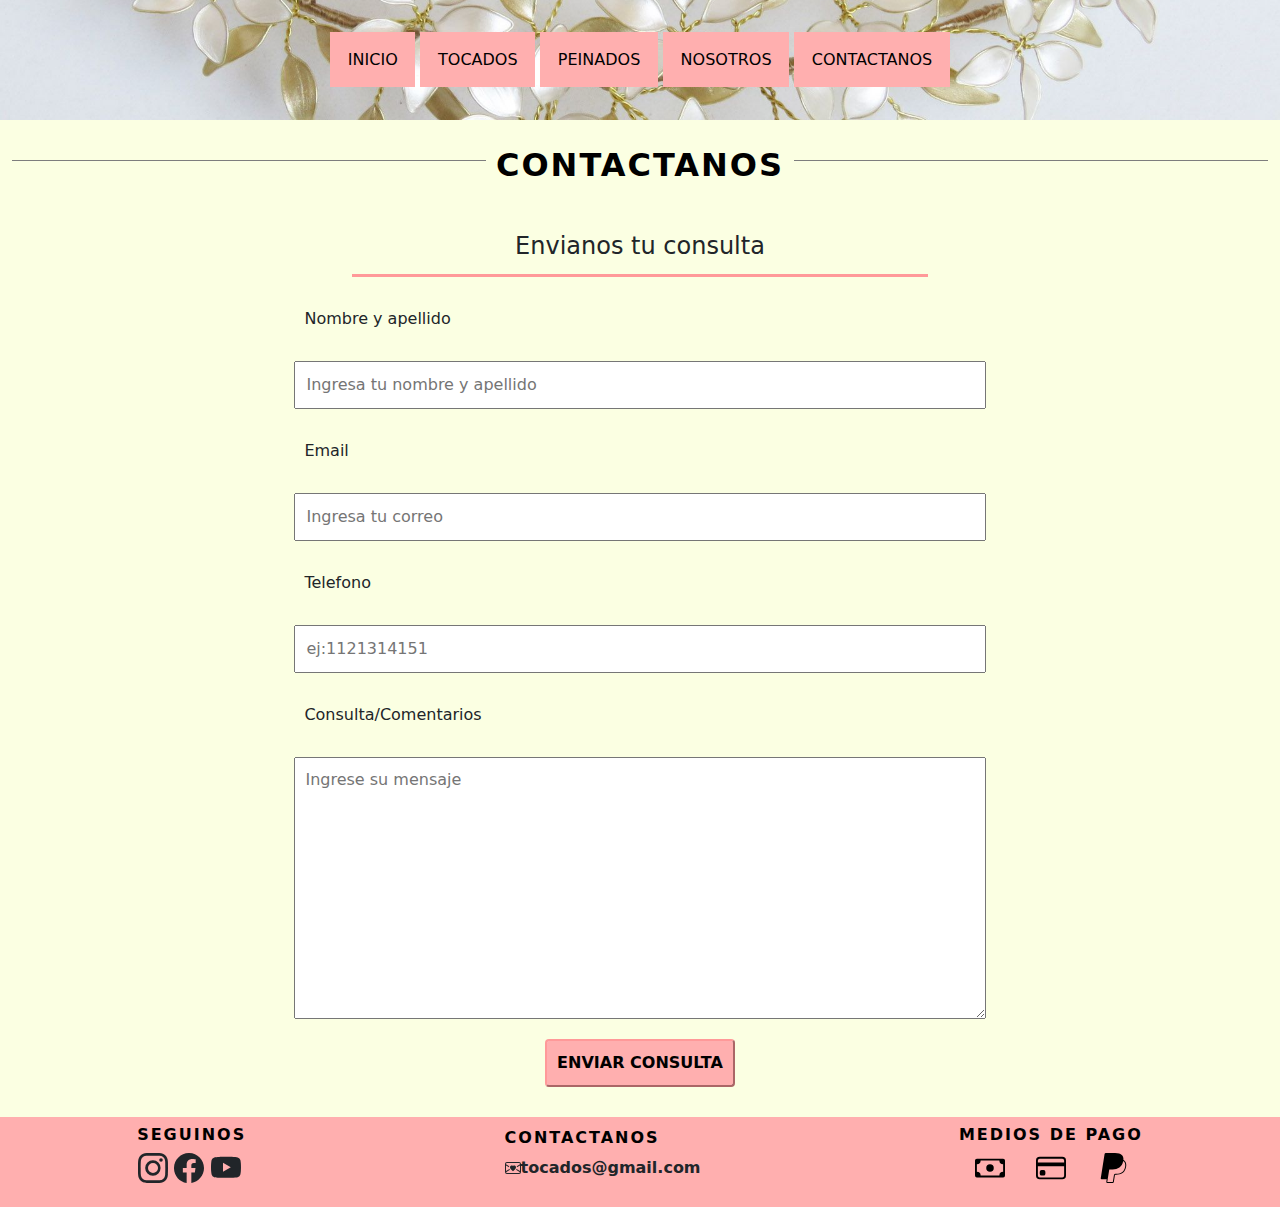
<file: contactanos.html>
<!DOCTYPE html>
<html lang="en">
<head>
    <meta charset="UTF-8">
    <meta http-equiv="X-UA-Compatible" content="IE=edge">
    <meta name="viewport" content="width=device-width, initial-scale=1.0">
    <link rel="shortcut icon" href="./img/Favicon.ico" type="image/x-icon">
    <link rel="stylesheet" href="./css-bt/bootstrap.min.css">
    <link rel="stylesheet" href="./css/estilos.css">
    <title>Contactanos</title>
</head>
<body id="body">
    <header class="header">
        <div class="d-none d-sm-none d-md-block">
          <div class="header_nav">
            <ul>
              <li> <a href="./index.html"> Inicio </a> </li>
              <li><a href="./tocados.html">Tocados</a></li>
              <li><a href="./peinados.html">Peinados</a></li>
              <li><a href="./nosotros.html">Nosotros</a></li>
              <li><a href="./contactanos.html">Contactanos</a></li>
            </ul>
          </div>
          </div>
        </div>
         <div class="collapse d-md-none " id="navbarToggleExternalContent">
          <div class="bg-primary p-4">
            <ul class="container-fluid">  
              <li> <a href="./index.html"> Inicio </a> </li>
              <li><a href="./tocados.html">Tocados</a></li>
              <li><a href="./peinados.html">Peinados</a></li>
              <li><a href="./nosotros.html">Nosotros</a></li>
              <li><a href="./contactanos.html">Contactanos</a></li>
          </ul>
          </div>
        </div>
        <nav class="navbar navbar-dark bg-primary d-md-none">
          <div class="container-fluid">
            <button class="navbar-toggler " type="button" data-bs-toggle="collapse" data-bs-target="#navbarToggleExternalContent" aria-controls="navbarToggleExternalContent" aria-expanded="false" aria-label="Toggle navigation">
              <span class="navbar-toggler-icon"></span>
            </button>
          </div>
        </nav>
      </header>
  
   <main class="main_contactanos">
       <div class="main_titulo container-fluid">
        <h1 class="estilo_titulos"> Contactanos</h1>
       </div>
            <form class="formulario">
                <fieldset class="formulario_items">
                    <legend class="titulo">Envianos tu consulta</legend>
                    <label class="dato" for="nombre">Nombre y apellido</label>
                    <input class="dato" type="text" name="nombre" id="nombre" placeholder="Ingresa tu nombre y apellido" required>
                    
                    <label class="dato" for="email">Email</label>
                    <input  class="dato" type="email" name="email" id="email" placeholder="Ingresa tu correo" required>
                    
                    <label class="dato" for="telefono">Telefono</label>
                    <input  class="dato" type="text" name="telefono" id="telefono" placeholder="ej:1121314151">
                  
                    <label class="dato" for="consulta">Consulta/Comentarios</label>
                    <div class="consultas">
                    <textarea class="dato" name="mensaje" id="mensaje" cols="30" rows="10"  placeholder="Ingrese su mensaje"></textarea>
                    </div>
                    <div class="contenedor_boton">
                    <input type="submit" value="Enviar consulta">
                    </div>
                </fieldset>
            </form>
    </main>
    <footer class="footer">
      <div class="footer_seguinos">
      <h4 class="estilo_titulos">   Seguinos  </h4>
      <ul class="footer_seguinos_img">
          <li><svg xmlns="http://www.w3.org/2000/svg" width="16" height="16" fill="currentColor" class="bi bi-instagram" viewBox="0 0 16 16">
            <path d="M8 0C5.829 0 5.556.01 4.703.048 3.85.088 3.269.222 2.76.42a3.917 3.917 0 0 0-1.417.923A3.927 3.927 0 0 0 .42 2.76C.222 3.268.087 3.85.048 4.7.01 5.555 0 5.827 0 8.001c0 2.172.01 2.444.048 3.297.04.852.174 1.433.372 1.942.205.526.478.972.923 1.417.444.445.89.719 1.416.923.51.198 1.09.333 1.942.372C5.555 15.99 5.827 16 8 16s2.444-.01 3.298-.048c.851-.04 1.434-.174 1.943-.372a3.916 3.916 0 0 0 1.416-.923c.445-.445.718-.891.923-1.417.197-.509.332-1.09.372-1.942C15.99 10.445 16 10.173 16 8s-.01-2.445-.048-3.299c-.04-.851-.175-1.433-.372-1.941a3.926 3.926 0 0 0-.923-1.417A3.911 3.911 0 0 0 13.24.42c-.51-.198-1.092-.333-1.943-.372C10.443.01 10.172 0 7.998 0h.003zm-.717 1.442h.718c2.136 0 2.389.007 3.232.046.78.035 1.204.166 1.486.275.373.145.64.319.92.599.28.28.453.546.598.92.11.281.24.705.275 1.485.039.843.047 1.096.047 3.231s-.008 2.389-.047 3.232c-.035.78-.166 1.203-.275 1.485a2.47 2.47 0 0 1-.599.919c-.28.28-.546.453-.92.598-.28.11-.704.24-1.485.276-.843.038-1.096.047-3.232.047s-2.39-.009-3.233-.047c-.78-.036-1.203-.166-1.485-.276a2.478 2.478 0 0 1-.92-.598 2.48 2.48 0 0 1-.6-.92c-.109-.281-.24-.705-.275-1.485-.038-.843-.046-1.096-.046-3.233 0-2.136.008-2.388.046-3.231.036-.78.166-1.204.276-1.486.145-.373.319-.64.599-.92.28-.28.546-.453.92-.598.282-.11.705-.24 1.485-.276.738-.034 1.024-.044 2.515-.045v.002zm4.988 1.328a.96.96 0 1 0 0 1.92.96.96 0 0 0 0-1.92zm-4.27 1.122a4.109 4.109 0 1 0 0 8.217 4.109 4.109 0 0 0 0-8.217zm0 1.441a2.667 2.667 0 1 1 0 5.334 2.667 2.667 0 0 1 0-5.334z"/>
          </svg></a></li>
          <li><svg xmlns="http://www.w3.org/2000/svg" width="16" height="16" fill="currentColor" class="bi bi-facebook" viewBox="0 0 16 16">
            <path d="M16 8.049c0-4.446-3.582-8.05-8-8.05C3.58 0-.002 3.603-.002 8.05c0 4.017 2.926 7.347 6.75 7.951v-5.625h-2.03V8.05H6.75V6.275c0-2.017 1.195-3.131 3.022-3.131.876 0 1.791.157 1.791.157v1.98h-1.009c-.993 0-1.303.621-1.303 1.258v1.51h2.218l-.354 2.326H9.25V16c3.824-.604 6.75-3.934 6.75-7.951z"/>
          </svg></a></li>
          <li><svg xmlns="http://www.w3.org/2000/svg" width="16" height="16" fill="currentColor" class="bi bi-youtube" viewBox="0 0 16 16">
            <path d="M8.051 1.999h.089c.822.003 4.987.033 6.11.335a2.01 2.01 0 0 1 1.415 1.42c.101.38.172.883.22 1.402l.01.104.022.26.008.104c.065.914.073 1.77.074 1.957v.075c-.001.194-.01 1.108-.082 2.06l-.008.105-.009.104c-.05.572-.124 1.14-.235 1.558a2.007 2.007 0 0 1-1.415 1.42c-1.16.312-5.569.334-6.18.335h-.142c-.309 0-1.587-.006-2.927-.052l-.17-.006-.087-.004-.171-.007-.171-.007c-1.11-.049-2.167-.128-2.654-.26a2.007 2.007 0 0 1-1.415-1.419c-.111-.417-.185-.986-.235-1.558L.09 9.82l-.008-.104A31.4 31.4 0 0 1 0 7.68v-.123c.002-.215.01-.958.064-1.778l.007-.103.003-.052.008-.104.022-.26.01-.104c.048-.519.119-1.023.22-1.402a2.007 2.007 0 0 1 1.415-1.42c.487-.13 1.544-.21 2.654-.26l.17-.007.172-.006.086-.003.171-.007A99.788 99.788 0 0 1 7.858 2h.193zM6.4 5.209v4.818l4.157-2.408L6.4 5.209z"/>
          </svg></a></li>
      </ul>
     </div>
     <div class="footer_contactanos">
      <h4 class="estilo_titulos"> Contactanos</h4>
      <ul class="footer_contactanos_img">
        <div class="footer_contactanos1">
          <li>
            <div><svg xmlns="http://www.w3.org/2000/svg" width="16" height="16" fill="currentColor" class="bi bi-envelope-heart" viewBox="0 0 16 16">
            <path fill-rule="evenodd" d="M0 4a2 2 0 0 1 2-2h12a2 2 0 0 1 2 2v8a2 2 0 0 1-2 2H2a2 2 0 0 1-2-2V4Zm2-1a1 1 0 0 0-1 1v.217l3.235 1.94a2.76 2.76 0 0 0-.233 1.027L1 5.384v5.721l3.453-2.124c.146.277.329.556.55.835l-3.97 2.443A1 1 0 0 0 2 13h12a1 1 0 0 0 .966-.741l-3.968-2.442c.22-.28.403-.56.55-.836L15 11.105V5.383l-3.002 1.801a2.76 2.76 0 0 0-.233-1.026L15 4.217V4a1 1 0 0 0-1-1H2Zm6 2.993c1.664-1.711 5.825 1.283 0 5.132-5.825-3.85-1.664-6.843 0-5.132Z"/>
          </svg></div>
          <div>
          <p>tocados@gmail.com</p></li>
        </div>
        </div>
      </ul>
      </div>  
      <div class="footer_pagos">
        <h4 class="estilo_titulos">Medios de pago</h4>
        <ul class="footer_pagos_img">
            <li> <svg xmlns="http://www.w3.org/2000/svg" width="16" height="16" fill="currentColor" class="bi bi-cash" viewBox="0 0 16 16">
              <path d="M8 10a2 2 0 1 0 0-4 2 2 0 0 0 0 4z"/>
              <path d="M0 4a1 1 0 0 1 1-1h14a1 1 0 0 1 1 1v8a1 1 0 0 1-1 1H1a1 1 0 0 1-1-1V4zm3 0a2 2 0 0 1-2 2v4a2 2 0 0 1 2 2h10a2 2 0 0 1 2-2V6a2 2 0 0 1-2-2H3z"/>
            </svg> </li>
            <li><svg xmlns="http://www.w3.org/2000/svg" width="16" height="16" fill="currentColor" class="bi bi-credit-card" viewBox="0 0 16 16">
              <path d="M0 4a2 2 0 0 1 2-2h12a2 2 0 0 1 2 2v8a2 2 0 0 1-2 2H2a2 2 0 0 1-2-2V4zm2-1a1 1 0 0 0-1 1v1h14V4a1 1 0 0 0-1-1H2zm13 4H1v5a1 1 0 0 0 1 1h12a1 1 0 0 0 1-1V7z"/>
              <path d="M2 10a1 1 0 0 1 1-1h1a1 1 0 0 1 1 1v1a1 1 0 0 1-1 1H3a1 1 0 0 1-1-1v-1z"/>
            </svg></li>
            <li><svg xmlns="http://www.w3.org/2000/svg" width="16" height="16" fill="currentColor" class="bi bi-paypal" viewBox="0 0 16 16">
              <path d="M14.06 3.713c.12-1.071-.093-1.832-.702-2.526C12.628.356 11.312 0 9.626 0H4.734a.7.7 0 0 0-.691.59L2.005 13.509a.42.42 0 0 0 .415.486h2.756l-.202 1.28a.628.628 0 0 0 .62.726H8.14c.429 0 .793-.31.862-.731l.025-.13.48-3.043.03-.164.001-.007a.351.351 0 0 1 .348-.297h.38c1.266 0 2.425-.256 3.345-.91.379-.27.712-.603.993-1.005a4.942 4.942 0 0 0 .88-2.195c.242-1.246.13-2.356-.57-3.154a2.687 2.687 0 0 0-.76-.59l-.094-.061ZM6.543 8.82a.695.695 0 0 1 .321-.079H8.3c2.82 0 5.027-1.144 5.672-4.456l.003-.016c.217.124.4.27.548.438.546.623.679 1.535.45 2.71-.272 1.397-.866 2.307-1.663 2.874-.802.57-1.842.815-3.043.815h-.38a.873.873 0 0 0-.863.734l-.03.164-.48 3.043-.024.13-.001.004a.352.352 0 0 1-.348.296H5.595a.106.106 0 0 1-.105-.123l.208-1.32.845-5.214Z"/>
            </svg></li>
        </ul>
    </div>
      
  </footer>
    <script src="https://cdn.jsdelivr.net/npm/@popperjs/core@2.10.2/dist/umd/popper.min.js" integrity="sha384-7+zCNj/IqJ95wo16oMtfsKbZ9ccEh31eOz1HGyDuCQ6wgnyJNSYdrPa03rtR1zdB" crossorigin="anonymous"></script>
    <script src="./js-bt/bootstrap.min.js"></script>
   </body>
   

</html>
</file>
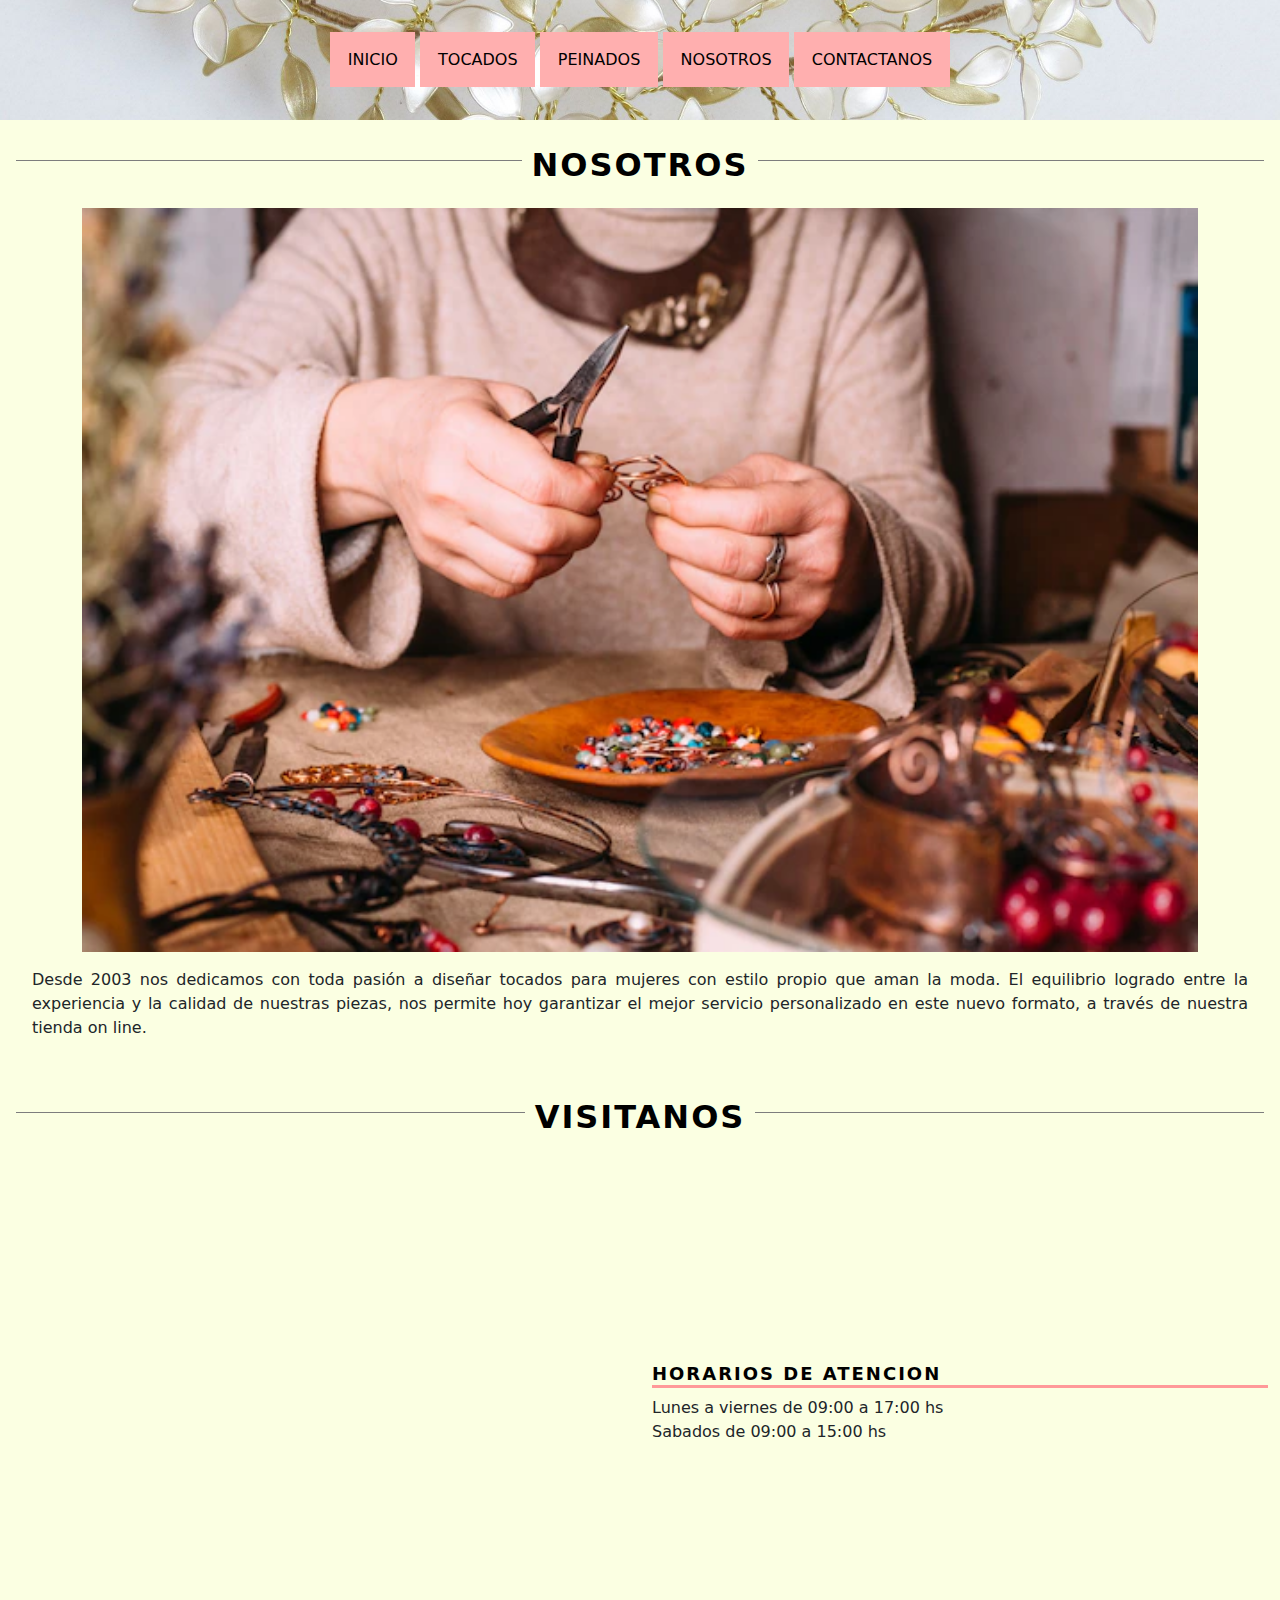
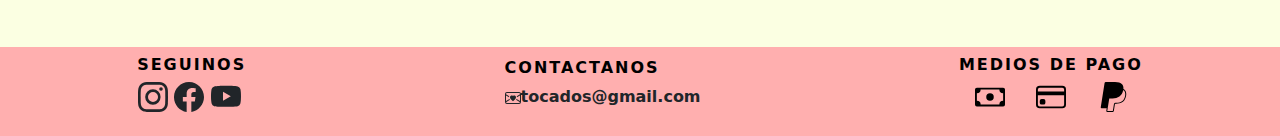
<file: nosotros.html>
<!DOCTYPE html>
<html lang="en">
<head>
    <meta charset="UTF-8">
    <meta http-equiv="X-UA-Compatible" content="IE=edge">
    <meta name="viewport" content="width=device-width, initial-scale=1.0">
    <link rel="shortcut icon" href="./img/Favicon.ico" type="image/x-icon">
    <link rel="stylesheet" href="./css-bt/bootstrap.min.css">
    <link rel="stylesheet" href="./css/estilos.css">
    <title>Nosotros</title>
</head>

<body id="body">
    <header class="header">
        <div class="d-none d-sm-none d-md-block">
          <div class="header_nav">
            <ul>
              <li> <a href="index.html"> Inicio </a> </li>
              <li><a href="tocados.html">Tocados</a></li>
              <li><a href="peinados.html">Peinados</a></li>
              <li><a href="nosotros.html">Nosotros</a></li>
              <li><a href="contactanos.html">Contactanos</a></li>
            </ul>
          </div>
          </div>
        </div>
         <div class="collapse d-md-none " id="navbarToggleExternalContent">
          <div class="bg-primary p-4">
            <ul class="container-fluid">  
              <li> <a href="index.html"> Inicio </a> </li>
              <li><a href="tocados.html">Tocados</a></li>
              <li><a href="peinados.html">Peinados</a></li>
              <li><a href="nosotros.html">Nosotros</a></li>
              <li><a href="contactanos.html">Contactanos</a></li>
          </ul>
          </div>
        </div>
        <nav class="navbar navbar-dark bg-primary d-md-none">
          <div class="container-fluid">
            <button class="navbar-toggler " type="button" data-bs-toggle="collapse" data-bs-target="#navbarToggleExternalContent" aria-controls="navbarToggleExternalContent" aria-expanded="false" aria-label="Toggle navigation">
              <span class="navbar-toggler-icon"></span>
            </button>
          </div>
        </nav>
      </header>
  
   <main class="main_nosotros">
            <div class="main_titulo">
                <h2 class="estilo_titulos">Nosotros</h2>
            </div>
           <div class="main_nosotros_img" >
                <img src="./assets/img/icons/contactanos.jpg" alt="" class="container-sm container-md">
           </div>
            <div class="main_nosotros_historia">
                <p>Desde 2003 nos dedicamos con toda pasión a diseñar tocados para mujeres con estilo propio que aman la moda. El equilibrio logrado entre la experiencia y la calidad de nuestras piezas, nos permite hoy garantizar el mejor servicio personalizado en este nuevo formato, a través de nuestra tienda on line.
                </p>
            </div>
            <div class="main_titulo">
                <h2 class="estilo_titulos">Visitanos</h2>
            </div>
            <div class="main_abajo">
              <div class="main_visitanos_ubicacion container-sm container-md">
                <iframe src="https://www.google.com/maps/embed?pb=!1m18!1m12!1m3!1d3281.623934617395!2d-58.65939398528048!3d-34.66419916820677!2m3!1f0!2f0!3f0!3m2!1i1024!2i768!4f13.1!3m3!1m2!1s0x95bcc0af8731747b%3A0x42b06ada3d585dc1!2sLuis%20Dom%C3%ADnguez%203501-3599%2C%20B1712EAO%20Castelar%2C%20Provincia%20de%20Buenos%20Aires!5e0!3m2!1ses-419!2sar!4v1638665913468!5m2!1ses-419!2sar" width="600" height="450" style="border:0;" allowfullscreen="" loading="lazy"></iframe>
            </div>
            <div class="main_visitanos_horarios container-sm container-md">
                <h3 class="estilo_titulos">Horarios de atencion</h3>
                <p>Lunes a viernes de 09:00 a 17:00 hs</p>
                <p>Sabados de 09:00 a 15:00 hs</p>
            </div>
            </div>
        
   </main>
   <footer class="footer">
    <div class="footer_seguinos">
    <h4 class="estilo_titulos">   Seguinos  </h4>
    <ul class="footer_seguinos_img">
        <li><svg xmlns="http://www.w3.org/2000/svg" width="16" height="16" fill="currentColor" class="bi bi-instagram" viewBox="0 0 16 16">
          <path d="M8 0C5.829 0 5.556.01 4.703.048 3.85.088 3.269.222 2.76.42a3.917 3.917 0 0 0-1.417.923A3.927 3.927 0 0 0 .42 2.76C.222 3.268.087 3.85.048 4.7.01 5.555 0 5.827 0 8.001c0 2.172.01 2.444.048 3.297.04.852.174 1.433.372 1.942.205.526.478.972.923 1.417.444.445.89.719 1.416.923.51.198 1.09.333 1.942.372C5.555 15.99 5.827 16 8 16s2.444-.01 3.298-.048c.851-.04 1.434-.174 1.943-.372a3.916 3.916 0 0 0 1.416-.923c.445-.445.718-.891.923-1.417.197-.509.332-1.09.372-1.942C15.99 10.445 16 10.173 16 8s-.01-2.445-.048-3.299c-.04-.851-.175-1.433-.372-1.941a3.926 3.926 0 0 0-.923-1.417A3.911 3.911 0 0 0 13.24.42c-.51-.198-1.092-.333-1.943-.372C10.443.01 10.172 0 7.998 0h.003zm-.717 1.442h.718c2.136 0 2.389.007 3.232.046.78.035 1.204.166 1.486.275.373.145.64.319.92.599.28.28.453.546.598.92.11.281.24.705.275 1.485.039.843.047 1.096.047 3.231s-.008 2.389-.047 3.232c-.035.78-.166 1.203-.275 1.485a2.47 2.47 0 0 1-.599.919c-.28.28-.546.453-.92.598-.28.11-.704.24-1.485.276-.843.038-1.096.047-3.232.047s-2.39-.009-3.233-.047c-.78-.036-1.203-.166-1.485-.276a2.478 2.478 0 0 1-.92-.598 2.48 2.48 0 0 1-.6-.92c-.109-.281-.24-.705-.275-1.485-.038-.843-.046-1.096-.046-3.233 0-2.136.008-2.388.046-3.231.036-.78.166-1.204.276-1.486.145-.373.319-.64.599-.92.28-.28.546-.453.92-.598.282-.11.705-.24 1.485-.276.738-.034 1.024-.044 2.515-.045v.002zm4.988 1.328a.96.96 0 1 0 0 1.92.96.96 0 0 0 0-1.92zm-4.27 1.122a4.109 4.109 0 1 0 0 8.217 4.109 4.109 0 0 0 0-8.217zm0 1.441a2.667 2.667 0 1 1 0 5.334 2.667 2.667 0 0 1 0-5.334z"/>
        </svg></a></li>
        <li><svg xmlns="http://www.w3.org/2000/svg" width="16" height="16" fill="currentColor" class="bi bi-facebook" viewBox="0 0 16 16">
          <path d="M16 8.049c0-4.446-3.582-8.05-8-8.05C3.58 0-.002 3.603-.002 8.05c0 4.017 2.926 7.347 6.75 7.951v-5.625h-2.03V8.05H6.75V6.275c0-2.017 1.195-3.131 3.022-3.131.876 0 1.791.157 1.791.157v1.98h-1.009c-.993 0-1.303.621-1.303 1.258v1.51h2.218l-.354 2.326H9.25V16c3.824-.604 6.75-3.934 6.75-7.951z"/>
        </svg></a></li>
        <li><svg xmlns="http://www.w3.org/2000/svg" width="16" height="16" fill="currentColor" class="bi bi-youtube" viewBox="0 0 16 16">
          <path d="M8.051 1.999h.089c.822.003 4.987.033 6.11.335a2.01 2.01 0 0 1 1.415 1.42c.101.38.172.883.22 1.402l.01.104.022.26.008.104c.065.914.073 1.77.074 1.957v.075c-.001.194-.01 1.108-.082 2.06l-.008.105-.009.104c-.05.572-.124 1.14-.235 1.558a2.007 2.007 0 0 1-1.415 1.42c-1.16.312-5.569.334-6.18.335h-.142c-.309 0-1.587-.006-2.927-.052l-.17-.006-.087-.004-.171-.007-.171-.007c-1.11-.049-2.167-.128-2.654-.26a2.007 2.007 0 0 1-1.415-1.419c-.111-.417-.185-.986-.235-1.558L.09 9.82l-.008-.104A31.4 31.4 0 0 1 0 7.68v-.123c.002-.215.01-.958.064-1.778l.007-.103.003-.052.008-.104.022-.26.01-.104c.048-.519.119-1.023.22-1.402a2.007 2.007 0 0 1 1.415-1.42c.487-.13 1.544-.21 2.654-.26l.17-.007.172-.006.086-.003.171-.007A99.788 99.788 0 0 1 7.858 2h.193zM6.4 5.209v4.818l4.157-2.408L6.4 5.209z"/>
        </svg></a></li>
    </ul>
   </div>
   <div class="footer_contactanos">
    <h4 class="estilo_titulos"> Contactanos</h4>
    <ul class="footer_contactanos_img">
      <div class="footer_contactanos1">
        <li>
          <div><svg xmlns="http://www.w3.org/2000/svg" width="16" height="16" fill="currentColor" class="bi bi-envelope-heart" viewBox="0 0 16 16">
          <path fill-rule="evenodd" d="M0 4a2 2 0 0 1 2-2h12a2 2 0 0 1 2 2v8a2 2 0 0 1-2 2H2a2 2 0 0 1-2-2V4Zm2-1a1 1 0 0 0-1 1v.217l3.235 1.94a2.76 2.76 0 0 0-.233 1.027L1 5.384v5.721l3.453-2.124c.146.277.329.556.55.835l-3.97 2.443A1 1 0 0 0 2 13h12a1 1 0 0 0 .966-.741l-3.968-2.442c.22-.28.403-.56.55-.836L15 11.105V5.383l-3.002 1.801a2.76 2.76 0 0 0-.233-1.026L15 4.217V4a1 1 0 0 0-1-1H2Zm6 2.993c1.664-1.711 5.825 1.283 0 5.132-5.825-3.85-1.664-6.843 0-5.132Z"/>
        </svg></div>
        <div>
        <p>tocados@gmail.com</p></li>
      </div>
      </div>
    </ul>
    </div>  
    <div class="footer_pagos">
      <h4 class="estilo_titulos">Medios de pago</h4>
      <ul class="footer_pagos_img">
          <li> <svg xmlns="http://www.w3.org/2000/svg" width="16" height="16" fill="currentColor" class="bi bi-cash" viewBox="0 0 16 16">
            <path d="M8 10a2 2 0 1 0 0-4 2 2 0 0 0 0 4z"/>
            <path d="M0 4a1 1 0 0 1 1-1h14a1 1 0 0 1 1 1v8a1 1 0 0 1-1 1H1a1 1 0 0 1-1-1V4zm3 0a2 2 0 0 1-2 2v4a2 2 0 0 1 2 2h10a2 2 0 0 1 2-2V6a2 2 0 0 1-2-2H3z"/>
          </svg> </li>
          <li><svg xmlns="http://www.w3.org/2000/svg" width="16" height="16" fill="currentColor" class="bi bi-credit-card" viewBox="0 0 16 16">
            <path d="M0 4a2 2 0 0 1 2-2h12a2 2 0 0 1 2 2v8a2 2 0 0 1-2 2H2a2 2 0 0 1-2-2V4zm2-1a1 1 0 0 0-1 1v1h14V4a1 1 0 0 0-1-1H2zm13 4H1v5a1 1 0 0 0 1 1h12a1 1 0 0 0 1-1V7z"/>
            <path d="M2 10a1 1 0 0 1 1-1h1a1 1 0 0 1 1 1v1a1 1 0 0 1-1 1H3a1 1 0 0 1-1-1v-1z"/>
          </svg></li>
          <li><svg xmlns="http://www.w3.org/2000/svg" width="16" height="16" fill="currentColor" class="bi bi-paypal" viewBox="0 0 16 16">
            <path d="M14.06 3.713c.12-1.071-.093-1.832-.702-2.526C12.628.356 11.312 0 9.626 0H4.734a.7.7 0 0 0-.691.59L2.005 13.509a.42.42 0 0 0 .415.486h2.756l-.202 1.28a.628.628 0 0 0 .62.726H8.14c.429 0 .793-.31.862-.731l.025-.13.48-3.043.03-.164.001-.007a.351.351 0 0 1 .348-.297h.38c1.266 0 2.425-.256 3.345-.91.379-.27.712-.603.993-1.005a4.942 4.942 0 0 0 .88-2.195c.242-1.246.13-2.356-.57-3.154a2.687 2.687 0 0 0-.76-.59l-.094-.061ZM6.543 8.82a.695.695 0 0 1 .321-.079H8.3c2.82 0 5.027-1.144 5.672-4.456l.003-.016c.217.124.4.27.548.438.546.623.679 1.535.45 2.71-.272 1.397-.866 2.307-1.663 2.874-.802.57-1.842.815-3.043.815h-.38a.873.873 0 0 0-.863.734l-.03.164-.48 3.043-.024.13-.001.004a.352.352 0 0 1-.348.296H5.595a.106.106 0 0 1-.105-.123l.208-1.32.845-5.214Z"/>
          </svg></li>
      </ul>
  </div>
    
</footer>
<script src="https://cdn.jsdelivr.net/npm/@popperjs/core@2.10.2/dist/umd/popper.min.js" integrity="sha384-7+zCNj/IqJ95wo16oMtfsKbZ9ccEh31eOz1HGyDuCQ6wgnyJNSYdrPa03rtR1zdB" crossorigin="anonymous"></script>
<script src="./js-bt/bootstrap.min.js"></script>
</body>
</html>
</file>
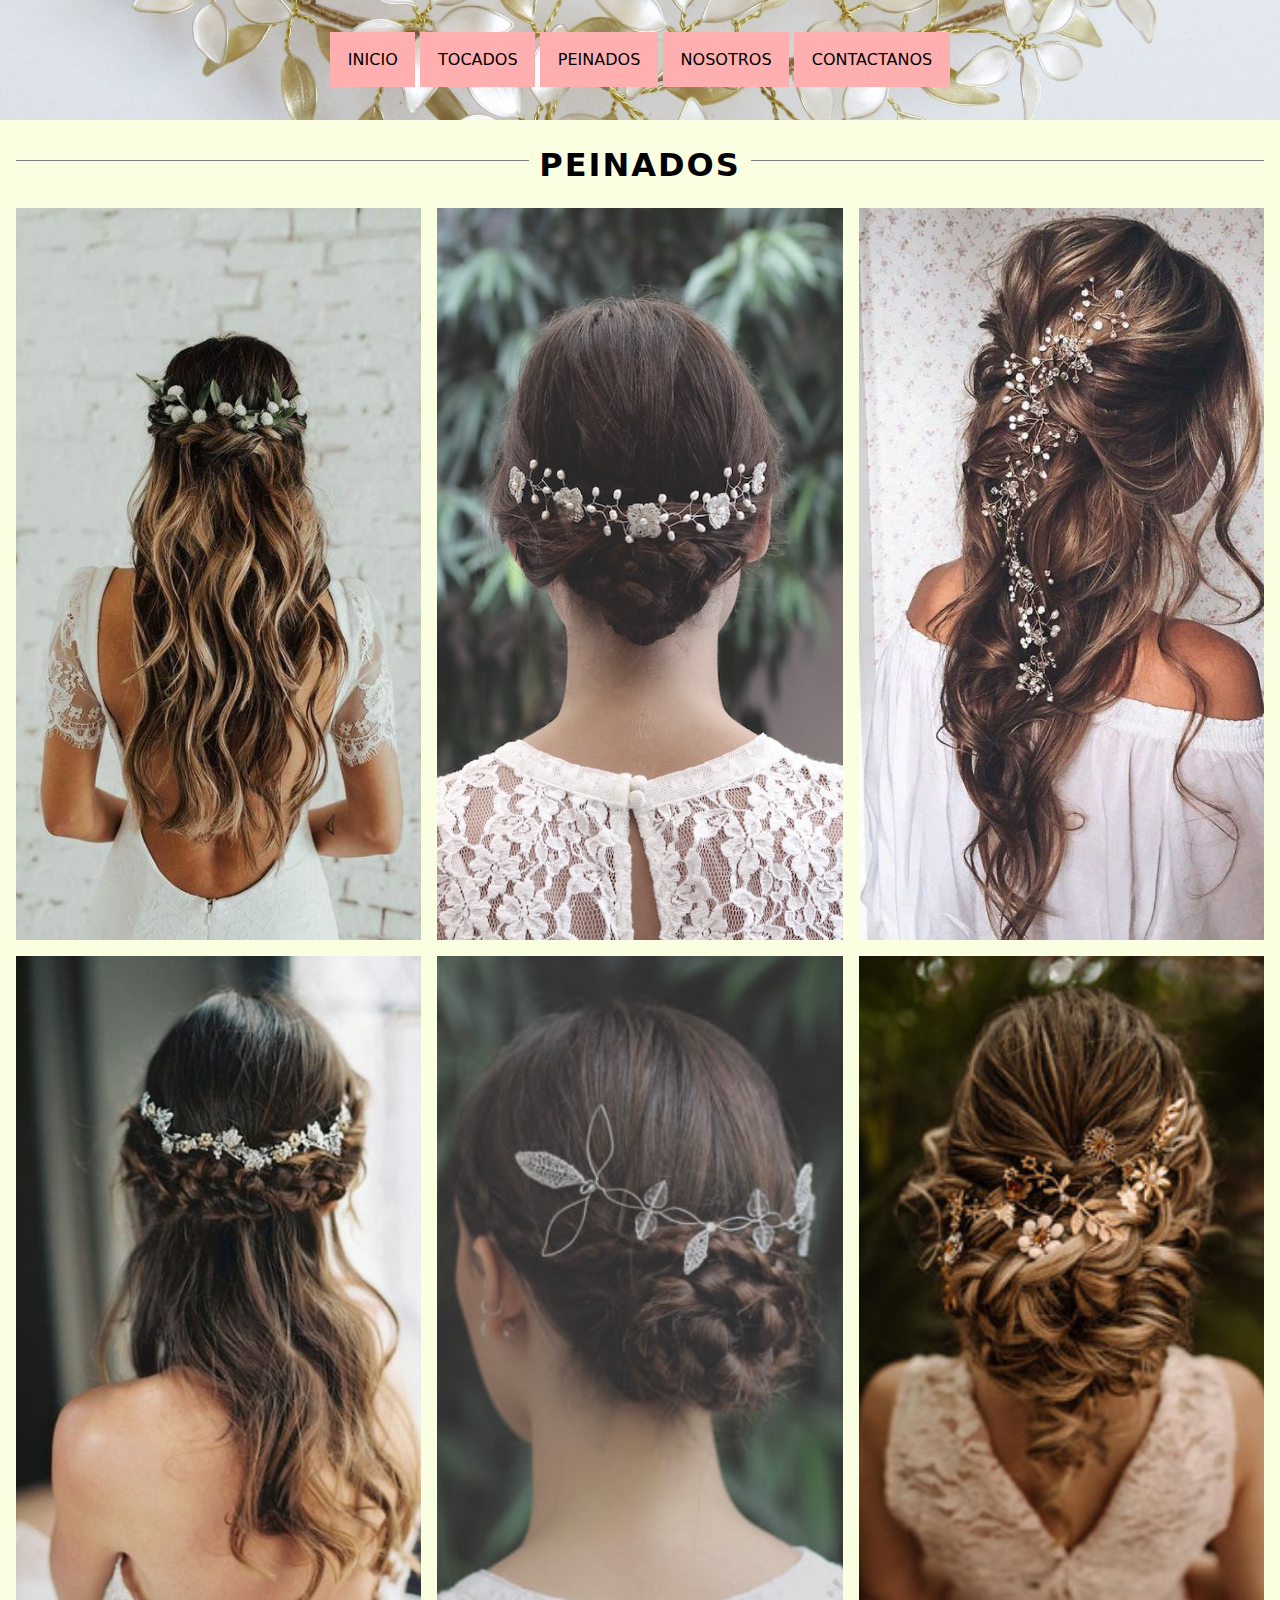
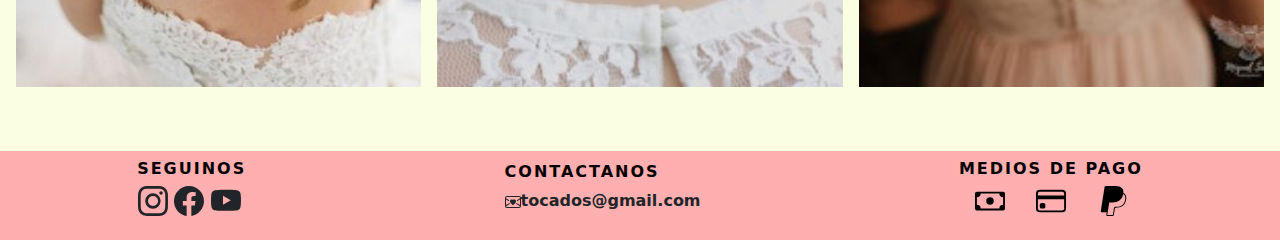
<file: peinados.html>
<!DOCTYPE html>
<html lang="en">
<head>
    <meta charset="UTF-8">
    <meta http-equiv="X-UA-Compatible" content="IE=edge">
    <meta name="viewport" content="width=device-width, initial-scale=1.0">
    <link rel="shortcut icon" href="./img/Favicon.ico" type="image/x-icon">
    <link rel="stylesheet" href="./css-bt/bootstrap.min.css">
    <link rel="stylesheet" href="./css/estilos.css">
    <title>Tocados</title>
</head>
<body id="body">
    <header class="header">
        <div class="d-none d-sm-none d-md-block">
          <div class="header_nav">
            <ul>
              <li> <a href="index.html"> Inicio </a> </li>
              <li><a href="tocados.html">Tocados</a></li>
              <li><a href="peinados.html">Peinados</a></li>
              <li><a href="nosotros.html">Nosotros</a></li>
              <li><a href="contactanos.html">Contactanos</a></li>
            </ul>
          </div>
          </div>
        </div>
         <div class="collapse d-md-none " id="navbarToggleExternalContent">
          <div class="bg-primary p-4">
            <ul class="container-fluid">  
              <li> <a href="index.html"> Inicio </a> </li>
              <li><a href="tocados.html">Tocados</a></li>
              <li><a href="peinados.html">Peinados</a></li>
              <li><a href="nosotros.html">Nosotros</a></li>
              <li><a href="contactanos.html">Contactanos</a></li>
          </ul>
          </div>
        </div>
        <nav class="navbar navbar-dark bg-primary d-md-none">
          <div class="container-fluid">
            <button class="navbar-toggler " type="button" data-bs-toggle="collapse" data-bs-target="#navbarToggleExternalContent" aria-controls="navbarToggleExternalContent" aria-expanded="false" aria-label="Toggle navigation">
              <span class="navbar-toggler-icon"></span>
            </button>
          </div>
        </nav>
      </header>
  
   <main>
       <div class="main_titulo">
           <h1 class="estilo_titulos">Peinados</h1>
        </div>
           <div class="main_galeria">
        <div class="img">
            <img src="./assets/img/peinados/peinado3.jpg" alt="">
        </div>
        <div class="img">
            <img src="./assets/img/peinados/tocado2.jpg" alt="">
        </div>
        <div class="img">
            <img src="./assets/img/peinados/peinado5.jpg" alt=""> 
        </div>
        <div class="img">
            <img src="./assets/img/peinados/peinado6.jpg" alt="">
        </div>
        <div class="img">
            <img src="./assets/img/peinados/tocado4.jpg" alt="">
        </div>
        <div class="img">
            <img src="./assets/img/peinados/peinado8.jpg" alt="">
        </div>
    </main>
    </div>

    <footer class="footer">
      <div class="footer_seguinos">
      <h4 class="estilo_titulos">   Seguinos  </h4>
      <ul class="footer_seguinos_img">
          <li><svg xmlns="http://www.w3.org/2000/svg" width="16" height="16" fill="currentColor" class="bi bi-instagram" viewBox="0 0 16 16">
            <path d="M8 0C5.829 0 5.556.01 4.703.048 3.85.088 3.269.222 2.76.42a3.917 3.917 0 0 0-1.417.923A3.927 3.927 0 0 0 .42 2.76C.222 3.268.087 3.85.048 4.7.01 5.555 0 5.827 0 8.001c0 2.172.01 2.444.048 3.297.04.852.174 1.433.372 1.942.205.526.478.972.923 1.417.444.445.89.719 1.416.923.51.198 1.09.333 1.942.372C5.555 15.99 5.827 16 8 16s2.444-.01 3.298-.048c.851-.04 1.434-.174 1.943-.372a3.916 3.916 0 0 0 1.416-.923c.445-.445.718-.891.923-1.417.197-.509.332-1.09.372-1.942C15.99 10.445 16 10.173 16 8s-.01-2.445-.048-3.299c-.04-.851-.175-1.433-.372-1.941a3.926 3.926 0 0 0-.923-1.417A3.911 3.911 0 0 0 13.24.42c-.51-.198-1.092-.333-1.943-.372C10.443.01 10.172 0 7.998 0h.003zm-.717 1.442h.718c2.136 0 2.389.007 3.232.046.78.035 1.204.166 1.486.275.373.145.64.319.92.599.28.28.453.546.598.92.11.281.24.705.275 1.485.039.843.047 1.096.047 3.231s-.008 2.389-.047 3.232c-.035.78-.166 1.203-.275 1.485a2.47 2.47 0 0 1-.599.919c-.28.28-.546.453-.92.598-.28.11-.704.24-1.485.276-.843.038-1.096.047-3.232.047s-2.39-.009-3.233-.047c-.78-.036-1.203-.166-1.485-.276a2.478 2.478 0 0 1-.92-.598 2.48 2.48 0 0 1-.6-.92c-.109-.281-.24-.705-.275-1.485-.038-.843-.046-1.096-.046-3.233 0-2.136.008-2.388.046-3.231.036-.78.166-1.204.276-1.486.145-.373.319-.64.599-.92.28-.28.546-.453.92-.598.282-.11.705-.24 1.485-.276.738-.034 1.024-.044 2.515-.045v.002zm4.988 1.328a.96.96 0 1 0 0 1.92.96.96 0 0 0 0-1.92zm-4.27 1.122a4.109 4.109 0 1 0 0 8.217 4.109 4.109 0 0 0 0-8.217zm0 1.441a2.667 2.667 0 1 1 0 5.334 2.667 2.667 0 0 1 0-5.334z"/>
          </svg></a></li>
          <li><svg xmlns="http://www.w3.org/2000/svg" width="16" height="16" fill="currentColor" class="bi bi-facebook" viewBox="0 0 16 16">
            <path d="M16 8.049c0-4.446-3.582-8.05-8-8.05C3.58 0-.002 3.603-.002 8.05c0 4.017 2.926 7.347 6.75 7.951v-5.625h-2.03V8.05H6.75V6.275c0-2.017 1.195-3.131 3.022-3.131.876 0 1.791.157 1.791.157v1.98h-1.009c-.993 0-1.303.621-1.303 1.258v1.51h2.218l-.354 2.326H9.25V16c3.824-.604 6.75-3.934 6.75-7.951z"/>
          </svg></a></li>
          <li><svg xmlns="http://www.w3.org/2000/svg" width="16" height="16" fill="currentColor" class="bi bi-youtube" viewBox="0 0 16 16">
            <path d="M8.051 1.999h.089c.822.003 4.987.033 6.11.335a2.01 2.01 0 0 1 1.415 1.42c.101.38.172.883.22 1.402l.01.104.022.26.008.104c.065.914.073 1.77.074 1.957v.075c-.001.194-.01 1.108-.082 2.06l-.008.105-.009.104c-.05.572-.124 1.14-.235 1.558a2.007 2.007 0 0 1-1.415 1.42c-1.16.312-5.569.334-6.18.335h-.142c-.309 0-1.587-.006-2.927-.052l-.17-.006-.087-.004-.171-.007-.171-.007c-1.11-.049-2.167-.128-2.654-.26a2.007 2.007 0 0 1-1.415-1.419c-.111-.417-.185-.986-.235-1.558L.09 9.82l-.008-.104A31.4 31.4 0 0 1 0 7.68v-.123c.002-.215.01-.958.064-1.778l.007-.103.003-.052.008-.104.022-.26.01-.104c.048-.519.119-1.023.22-1.402a2.007 2.007 0 0 1 1.415-1.42c.487-.13 1.544-.21 2.654-.26l.17-.007.172-.006.086-.003.171-.007A99.788 99.788 0 0 1 7.858 2h.193zM6.4 5.209v4.818l4.157-2.408L6.4 5.209z"/>
          </svg></a></li>
      </ul>
     </div>
     <div class="footer_contactanos">
      <h4 class="estilo_titulos"> Contactanos</h4>
      <ul class="footer_contactanos_img">
        <div class="footer_contactanos1">
          <li>
            <div><svg xmlns="http://www.w3.org/2000/svg" width="16" height="16" fill="currentColor" class="bi bi-envelope-heart" viewBox="0 0 16 16">
            <path fill-rule="evenodd" d="M0 4a2 2 0 0 1 2-2h12a2 2 0 0 1 2 2v8a2 2 0 0 1-2 2H2a2 2 0 0 1-2-2V4Zm2-1a1 1 0 0 0-1 1v.217l3.235 1.94a2.76 2.76 0 0 0-.233 1.027L1 5.384v5.721l3.453-2.124c.146.277.329.556.55.835l-3.97 2.443A1 1 0 0 0 2 13h12a1 1 0 0 0 .966-.741l-3.968-2.442c.22-.28.403-.56.55-.836L15 11.105V5.383l-3.002 1.801a2.76 2.76 0 0 0-.233-1.026L15 4.217V4a1 1 0 0 0-1-1H2Zm6 2.993c1.664-1.711 5.825 1.283 0 5.132-5.825-3.85-1.664-6.843 0-5.132Z"/>
          </svg></div>
          <div>
          <p>tocados@gmail.com</p></li>
        </div>
        </div>
      </ul>
      </div>  
      <div class="footer_pagos">
        <h4 class="estilo_titulos">Medios de pago</h4>
        <ul class="footer_pagos_img">
            <li> <svg xmlns="http://www.w3.org/2000/svg" width="16" height="16" fill="currentColor" class="bi bi-cash" viewBox="0 0 16 16">
              <path d="M8 10a2 2 0 1 0 0-4 2 2 0 0 0 0 4z"/>
              <path d="M0 4a1 1 0 0 1 1-1h14a1 1 0 0 1 1 1v8a1 1 0 0 1-1 1H1a1 1 0 0 1-1-1V4zm3 0a2 2 0 0 1-2 2v4a2 2 0 0 1 2 2h10a2 2 0 0 1 2-2V6a2 2 0 0 1-2-2H3z"/>
            </svg> </li>
            <li><svg xmlns="http://www.w3.org/2000/svg" width="16" height="16" fill="currentColor" class="bi bi-credit-card" viewBox="0 0 16 16">
              <path d="M0 4a2 2 0 0 1 2-2h12a2 2 0 0 1 2 2v8a2 2 0 0 1-2 2H2a2 2 0 0 1-2-2V4zm2-1a1 1 0 0 0-1 1v1h14V4a1 1 0 0 0-1-1H2zm13 4H1v5a1 1 0 0 0 1 1h12a1 1 0 0 0 1-1V7z"/>
              <path d="M2 10a1 1 0 0 1 1-1h1a1 1 0 0 1 1 1v1a1 1 0 0 1-1 1H3a1 1 0 0 1-1-1v-1z"/>
            </svg></li>
            <li><svg xmlns="http://www.w3.org/2000/svg" width="16" height="16" fill="currentColor" class="bi bi-paypal" viewBox="0 0 16 16">
              <path d="M14.06 3.713c.12-1.071-.093-1.832-.702-2.526C12.628.356 11.312 0 9.626 0H4.734a.7.7 0 0 0-.691.59L2.005 13.509a.42.42 0 0 0 .415.486h2.756l-.202 1.28a.628.628 0 0 0 .62.726H8.14c.429 0 .793-.31.862-.731l.025-.13.48-3.043.03-.164.001-.007a.351.351 0 0 1 .348-.297h.38c1.266 0 2.425-.256 3.345-.91.379-.27.712-.603.993-1.005a4.942 4.942 0 0 0 .88-2.195c.242-1.246.13-2.356-.57-3.154a2.687 2.687 0 0 0-.76-.59l-.094-.061ZM6.543 8.82a.695.695 0 0 1 .321-.079H8.3c2.82 0 5.027-1.144 5.672-4.456l.003-.016c.217.124.4.27.548.438.546.623.679 1.535.45 2.71-.272 1.397-.866 2.307-1.663 2.874-.802.57-1.842.815-3.043.815h-.38a.873.873 0 0 0-.863.734l-.03.164-.48 3.043-.024.13-.001.004a.352.352 0 0 1-.348.296H5.595a.106.106 0 0 1-.105-.123l.208-1.32.845-5.214Z"/>
            </svg></li>
        </ul>
    </div>
      
  </footer>
    <script src="https://cdn.jsdelivr.net/npm/@popperjs/core@2.10.2/dist/umd/popper.min.js" integrity="sha384-7+zCNj/IqJ95wo16oMtfsKbZ9ccEh31eOz1HGyDuCQ6wgnyJNSYdrPa03rtR1zdB" crossorigin="anonymous"></script>
    <script src="./js-bt/bootstrap.min.js"></script>
</body>

</html>
</file>
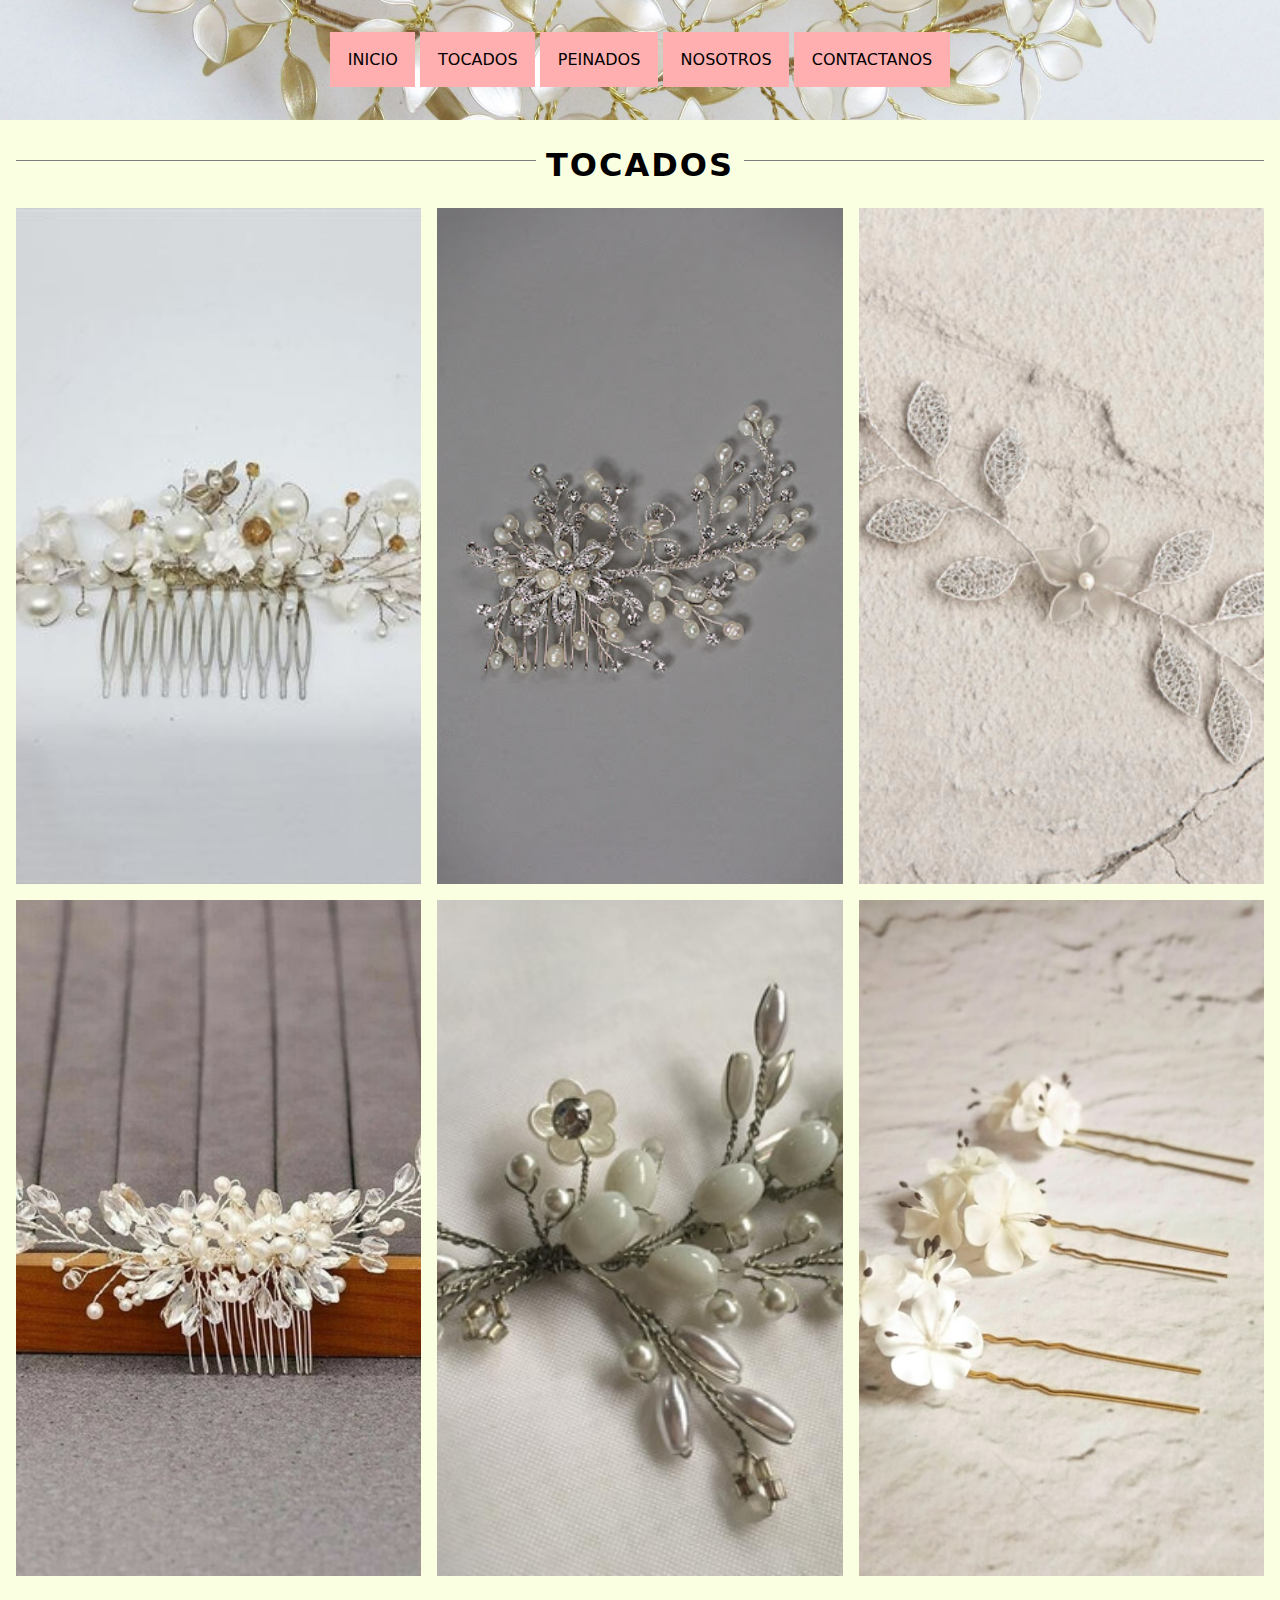
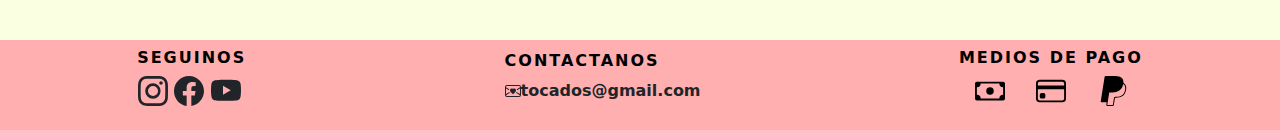
<file: tocados.html>
<!DOCTYPE html>
<html lang="en">
<head>
    <meta charset="UTF-8">
    <meta http-equiv="X-UA-Compatible" content="IE=edge">
    <meta name="viewport" content="width=device-width, initial-scale=1.0">
    <link rel="shortcut icon" href="./Img/Favicon.ico" type="image/x-icon">
    <link rel="stylesheet" href="./css-bt/bootstrap.min.css">
    <link rel="stylesheet" href="./css/estilos.css">
    <title>Tocados</title>
</head>

<body id="body">
    <header class="header">
        <div class="d-none d-sm-none d-md-block">
          <div class="header_nav">
            <ul>
              <li> <a href="index.html"> Inicio </a> </li>
              <li><a href="tocados.html">Tocados</a></li>
              <li><a href="peinados.html">Peinados</a></li>
              <li><a href="nosotros.html">Nosotros</a></li>
              <li><a href="contactanos.html">Contactanos</a></li>
            </ul>
          </div>
          </div>
        </div>
         <div class="collapse d-md-none " id="navbarToggleExternalContent">
          <div class="bg-primary p-4">
            <ul class="container-fluid">  
              <li> <a href="index.html"> Inicio </a> </li>
              <li><a href="html/tocados.html">Tocados</a></li>
              <li><a href="html/peinados.html">Peinados</a></li>
              <li><a href="html/nosotros.html">Nosotros</a></li>
              <li><a href="html/contactanos.html">Contactanos</a></li>
          </ul>
          </div>
        </div>
        <nav class="navbar navbar-dark bg-primary d-md-none">
          <div class="container-fluid">
            <button class="navbar-toggler " type="button" data-bs-toggle="collapse" data-bs-target="#navbarToggleExternalContent" aria-controls="navbarToggleExternalContent" aria-expanded="false" aria-label="Toggle navigation">
              <span class="navbar-toggler-icon"></span>
            </button>
          </div>
        </nav>
      </header>
  
    <main>
        <div class="main_titulo">
            <h1 class="estilo_titulos">Tocados</h1>
         </div>
         <div class="main_galeria">
            <div class="img">
                <img src="./assets/img/tocados/tocado1.jpg" alt="">
            </div>
            <div class="img">
                <img src="./assets/img/tocados/tocado2.jpg" alt="">
            </div>
            <div class="img">
                <img src="./assets/img/tocados/tocadom5.jpg" alt=""> 
            </div>
            <div class="img">
                <img src="./assets/img/tocados/tocado4.jpg" alt="">
            </div>
            <div class="img">
                <img src="./assets/img/tocados/tocado5.jpg" alt="">
            </div>
            <div class="img">
                <img src="./assets/img/tocados/tocado6.jpg" alt="">
            </div>
        </main>
     </main>
     <footer class="footer">
      <div class="footer_seguinos">
      <h4 class="estilo_titulos">   Seguinos  </h4>
      <ul class="footer_seguinos_img">
          <li><svg xmlns="http://www.w3.org/2000/svg" width="16" height="16" fill="currentColor" class="bi bi-instagram" viewBox="0 0 16 16">
            <path d="M8 0C5.829 0 5.556.01 4.703.048 3.85.088 3.269.222 2.76.42a3.917 3.917 0 0 0-1.417.923A3.927 3.927 0 0 0 .42 2.76C.222 3.268.087 3.85.048 4.7.01 5.555 0 5.827 0 8.001c0 2.172.01 2.444.048 3.297.04.852.174 1.433.372 1.942.205.526.478.972.923 1.417.444.445.89.719 1.416.923.51.198 1.09.333 1.942.372C5.555 15.99 5.827 16 8 16s2.444-.01 3.298-.048c.851-.04 1.434-.174 1.943-.372a3.916 3.916 0 0 0 1.416-.923c.445-.445.718-.891.923-1.417.197-.509.332-1.09.372-1.942C15.99 10.445 16 10.173 16 8s-.01-2.445-.048-3.299c-.04-.851-.175-1.433-.372-1.941a3.926 3.926 0 0 0-.923-1.417A3.911 3.911 0 0 0 13.24.42c-.51-.198-1.092-.333-1.943-.372C10.443.01 10.172 0 7.998 0h.003zm-.717 1.442h.718c2.136 0 2.389.007 3.232.046.78.035 1.204.166 1.486.275.373.145.64.319.92.599.28.28.453.546.598.92.11.281.24.705.275 1.485.039.843.047 1.096.047 3.231s-.008 2.389-.047 3.232c-.035.78-.166 1.203-.275 1.485a2.47 2.47 0 0 1-.599.919c-.28.28-.546.453-.92.598-.28.11-.704.24-1.485.276-.843.038-1.096.047-3.232.047s-2.39-.009-3.233-.047c-.78-.036-1.203-.166-1.485-.276a2.478 2.478 0 0 1-.92-.598 2.48 2.48 0 0 1-.6-.92c-.109-.281-.24-.705-.275-1.485-.038-.843-.046-1.096-.046-3.233 0-2.136.008-2.388.046-3.231.036-.78.166-1.204.276-1.486.145-.373.319-.64.599-.92.28-.28.546-.453.92-.598.282-.11.705-.24 1.485-.276.738-.034 1.024-.044 2.515-.045v.002zm4.988 1.328a.96.96 0 1 0 0 1.92.96.96 0 0 0 0-1.92zm-4.27 1.122a4.109 4.109 0 1 0 0 8.217 4.109 4.109 0 0 0 0-8.217zm0 1.441a2.667 2.667 0 1 1 0 5.334 2.667 2.667 0 0 1 0-5.334z"/>
          </svg></a></li>
          <li><svg xmlns="http://www.w3.org/2000/svg" width="16" height="16" fill="currentColor" class="bi bi-facebook" viewBox="0 0 16 16">
            <path d="M16 8.049c0-4.446-3.582-8.05-8-8.05C3.58 0-.002 3.603-.002 8.05c0 4.017 2.926 7.347 6.75 7.951v-5.625h-2.03V8.05H6.75V6.275c0-2.017 1.195-3.131 3.022-3.131.876 0 1.791.157 1.791.157v1.98h-1.009c-.993 0-1.303.621-1.303 1.258v1.51h2.218l-.354 2.326H9.25V16c3.824-.604 6.75-3.934 6.75-7.951z"/>
          </svg></a></li>
          <li><svg xmlns="http://www.w3.org/2000/svg" width="16" height="16" fill="currentColor" class="bi bi-youtube" viewBox="0 0 16 16">
            <path d="M8.051 1.999h.089c.822.003 4.987.033 6.11.335a2.01 2.01 0 0 1 1.415 1.42c.101.38.172.883.22 1.402l.01.104.022.26.008.104c.065.914.073 1.77.074 1.957v.075c-.001.194-.01 1.108-.082 2.06l-.008.105-.009.104c-.05.572-.124 1.14-.235 1.558a2.007 2.007 0 0 1-1.415 1.42c-1.16.312-5.569.334-6.18.335h-.142c-.309 0-1.587-.006-2.927-.052l-.17-.006-.087-.004-.171-.007-.171-.007c-1.11-.049-2.167-.128-2.654-.26a2.007 2.007 0 0 1-1.415-1.419c-.111-.417-.185-.986-.235-1.558L.09 9.82l-.008-.104A31.4 31.4 0 0 1 0 7.68v-.123c.002-.215.01-.958.064-1.778l.007-.103.003-.052.008-.104.022-.26.01-.104c.048-.519.119-1.023.22-1.402a2.007 2.007 0 0 1 1.415-1.42c.487-.13 1.544-.21 2.654-.26l.17-.007.172-.006.086-.003.171-.007A99.788 99.788 0 0 1 7.858 2h.193zM6.4 5.209v4.818l4.157-2.408L6.4 5.209z"/>
          </svg></a></li>
      </ul>
     </div>
     <div class="footer_contactanos">
      <h4 class="estilo_titulos"> Contactanos</h4>
      <ul class="footer_contactanos_img">
        <div class="footer_contactanos1">
          <li>
            <div><svg xmlns="http://www.w3.org/2000/svg" width="16" height="16" fill="currentColor" class="bi bi-envelope-heart" viewBox="0 0 16 16">
            <path fill-rule="evenodd" d="M0 4a2 2 0 0 1 2-2h12a2 2 0 0 1 2 2v8a2 2 0 0 1-2 2H2a2 2 0 0 1-2-2V4Zm2-1a1 1 0 0 0-1 1v.217l3.235 1.94a2.76 2.76 0 0 0-.233 1.027L1 5.384v5.721l3.453-2.124c.146.277.329.556.55.835l-3.97 2.443A1 1 0 0 0 2 13h12a1 1 0 0 0 .966-.741l-3.968-2.442c.22-.28.403-.56.55-.836L15 11.105V5.383l-3.002 1.801a2.76 2.76 0 0 0-.233-1.026L15 4.217V4a1 1 0 0 0-1-1H2Zm6 2.993c1.664-1.711 5.825 1.283 0 5.132-5.825-3.85-1.664-6.843 0-5.132Z"/>
          </svg></div>
          <div>
          <p>tocados@gmail.com</p></li>
        </div>
        </div>
      </ul>
      </div>  
      <div class="footer_pagos">
        <h4 class="estilo_titulos">Medios de pago</h4>
        <ul class="footer_pagos_img">
            <li> <svg xmlns="http://www.w3.org/2000/svg" width="16" height="16" fill="currentColor" class="bi bi-cash" viewBox="0 0 16 16">
              <path d="M8 10a2 2 0 1 0 0-4 2 2 0 0 0 0 4z"/>
              <path d="M0 4a1 1 0 0 1 1-1h14a1 1 0 0 1 1 1v8a1 1 0 0 1-1 1H1a1 1 0 0 1-1-1V4zm3 0a2 2 0 0 1-2 2v4a2 2 0 0 1 2 2h10a2 2 0 0 1 2-2V6a2 2 0 0 1-2-2H3z"/>
            </svg> </li>
            <li><svg xmlns="http://www.w3.org/2000/svg" width="16" height="16" fill="currentColor" class="bi bi-credit-card" viewBox="0 0 16 16">
              <path d="M0 4a2 2 0 0 1 2-2h12a2 2 0 0 1 2 2v8a2 2 0 0 1-2 2H2a2 2 0 0 1-2-2V4zm2-1a1 1 0 0 0-1 1v1h14V4a1 1 0 0 0-1-1H2zm13 4H1v5a1 1 0 0 0 1 1h12a1 1 0 0 0 1-1V7z"/>
              <path d="M2 10a1 1 0 0 1 1-1h1a1 1 0 0 1 1 1v1a1 1 0 0 1-1 1H3a1 1 0 0 1-1-1v-1z"/>
            </svg></li>
            <li><svg xmlns="http://www.w3.org/2000/svg" width="16" height="16" fill="currentColor" class="bi bi-paypal" viewBox="0 0 16 16">
              <path d="M14.06 3.713c.12-1.071-.093-1.832-.702-2.526C12.628.356 11.312 0 9.626 0H4.734a.7.7 0 0 0-.691.59L2.005 13.509a.42.42 0 0 0 .415.486h2.756l-.202 1.28a.628.628 0 0 0 .62.726H8.14c.429 0 .793-.31.862-.731l.025-.13.48-3.043.03-.164.001-.007a.351.351 0 0 1 .348-.297h.38c1.266 0 2.425-.256 3.345-.91.379-.27.712-.603.993-1.005a4.942 4.942 0 0 0 .88-2.195c.242-1.246.13-2.356-.57-3.154a2.687 2.687 0 0 0-.76-.59l-.094-.061ZM6.543 8.82a.695.695 0 0 1 .321-.079H8.3c2.82 0 5.027-1.144 5.672-4.456l.003-.016c.217.124.4.27.548.438.546.623.679 1.535.45 2.71-.272 1.397-.866 2.307-1.663 2.874-.802.57-1.842.815-3.043.815h-.38a.873.873 0 0 0-.863.734l-.03.164-.48 3.043-.024.13-.001.004a.352.352 0 0 1-.348.296H5.595a.106.106 0 0 1-.105-.123l.208-1.32.845-5.214Z"/>
            </svg></li>
        </ul>
    </div>
      
  </footer>
    <script src="https://cdn.jsdelivr.net/npm/@popperjs/core@2.10.2/dist/umd/popper.min.js" integrity="sha384-7+zCNj/IqJ95wo16oMtfsKbZ9ccEh31eOz1HGyDuCQ6wgnyJNSYdrPa03rtR1zdB" crossorigin="anonymous"></script>
    <script src="./js-bt/bootstrap.min.js"></script>
</body>
</html>
</file>
<file: css/estilos.css>
.estilolinkmain {
  color: black;
  font-size: large;
  text-decoration: none;
}

.estilo_titulos {
  text-transform: uppercase;
  font-weight: bold;
  letter-spacing: 2px;
  color: black;
}

.estiloboton {
  color: black;
  padding: 10px;
  text-transform: uppercase;
  font-weight: bold;
  border-radius: 4px;
  cursor: pointer;
  -webkit-box-shadow: 0 0 40px 40px #FFAFAF inset, 0 0 0 0 #FFAFAF;
          box-shadow: 0 0 40px 40px #FFAFAF inset, 0 0 0 0 #FFAFAF;
  -webkit-transition: all 150ms ease-in-out;
  transition: all 150ms ease-in-out;
  border-color: #FF9999;
}

.estiloboton:hover {
  -webkit-box-shadow: 0 0 10px 0 #FFAFAF inset, 0 0 10px 4px #FFAFAF;
          box-shadow: 0 0 10px 0 #FFAFAF inset, 0 0 10px 4px #FFAFAF;
}

/* --------HEADER---------- */
.collapse ul {
  list-style-type: none;
  padding-left: 0px;
  margin-bottom: 0px;
}

.collapse ul li {
  border: inset #FF9999;
  padding: 0.5rem;
}

.collapse ul li a {
  text-decoration: none;
  text-transform: uppercase;
  color: black;
}

.collapse ul li:hover {
  background: #FF9999;
}

/* --------MAIN---------- */
.main {
  display: -webkit-box;
  display: -ms-flexbox;
  display: flex;
  -webkit-box-orient: vertical;
  -webkit-box-direction: normal;
      -ms-flex-direction: column;
          flex-direction: column;
  -webkit-box-align: center;
      -ms-flex-align: center;
          align-items: center;
}

.main_imagen {
  margin-top: 2rem;
  margin-right: 2rem;
  margin-left: 2rem;
}

.main_imagen img {
  width: 100%;
}

.main_historia {
  margin: 2rem;
  text-align: justify;
}

.main_link {
  border: inset #FFAFAF;
  margin-bottom: 2rem;
  font-weight: bold;
  border-radius: 4px;
  cursor: pointer;
  -webkit-box-shadow: 0 0 40px 40px #FFAFAF inset, 0 0 0 0 #FFAFAF;
          box-shadow: 0 0 40px 40px #FFAFAF inset, 0 0 0 0 #FFAFAF;
  -webkit-transition: all 150ms ease-in-out;
  transition: all 150ms ease-in-out;
  border-color: #FF9999;
}

.main_link:hover {
  -webkit-box-shadow: 0 0 10px 0 #FFAFAF inset, 0 0 10px 4px #FFAFAF;
          box-shadow: 0 0 10px 0 #FFAFAF inset, 0 0 10px 4px #FFAFAF;
}

.main_link h4, .main_link .h4 {
  padding-left: 10px;
  padding-top: 10px;
  padding-right: 10px;
}

.main_video {
  margin-right: 2rem;
  margin-left: 2rem;
  margin-bottom: 2rem;
  width: 90%;
}

.main_video iframe {
  width: 100%;
}

.botonWp {
  width: 70px;
  position: fixed;
  bottom: 10px;
  right: 10px;
}

/* --------FOOTER---------- */
.footer {
  display: -webkit-box;
  display: -ms-flexbox;
  display: flex;
  -webkit-box-orient: vertical;
  -webkit-box-direction: normal;
      -ms-flex-direction: column;
          flex-direction: column;
  -webkit-box-align: center;
      -ms-flex-align: center;
          align-items: center;
  padding: 0.5rem;
  background-color: #FFAFAF;
}

.footer_contactanos {
  display: none;
}

.footer_pagos {
  display: none;
}

.footer_seguinos {
  display: -webkit-box;
  display: -ms-flexbox;
  display: flex;
  -webkit-box-orient: vertical;
  -webkit-box-direction: normal;
      -ms-flex-direction: column;
          flex-direction: column;
}

.footer_seguinos h4, .footer_seguinos .h4 {
  font-size: medium;
}

.footer_seguinos_img {
  display: -webkit-box;
  display: -ms-flexbox;
  display: flex;
  padding-left: 0px;
  -ms-flex-pack: distribute;
      justify-content: space-around;
}

.footer_seguinos_img li {
  display: inline-block;
  padding-right: 5px;
}

.footer_seguinos_img li a {
  color: black;
  text-decoration: none;
}

.footer_seguinos_img li svg {
  width: 30px;
  height: 30px;
}

/* --------TOCADOS Y PEINADOS ---------- */
.main_titulo {
  padding-top: 1rem;
  padding-bottom: 1rem;
}

.main_titulo h1, .main_titulo .h1 {
  display: -webkit-box;
  display: -ms-flexbox;
  display: flex;
  -webkit-box-pack: center;
      -ms-flex-pack: center;
          justify-content: center;
  font-size: xx-large;
}

.main_galeria {
  display: -ms-grid;
  display: grid;
      grid-template-areas: "img" "img" "img" "img" "img" "img";
  -ms-grid-columns: (1fr)[3];
      grid-template-columns: repeat(3, 1fr);
  -ms-grid-rows: (1fr)[2];
      grid-template-rows: repeat(2, 1fr);
  gap: 1rem;
  padding-left: 1rem;
  padding-right: 1rem;
}

.main_galeria img {
  width: 100%;
  height: 100%;
  -o-object-fit: cover;
     object-fit: cover;
}

.main_galeria img:hover {
  -webkit-transform: scale(1.05);
          transform: scale(1.05);
}

/* --------NOSOTROS---------- */
.estilolinkmain {
  color: black;
  font-size: large;
  text-decoration: none;
}

.estilo_titulos {
  text-transform: uppercase;
  font-weight: bold;
  letter-spacing: 2px;
  color: black;
}

.estiloboton {
  color: black;
  padding: 10px;
  text-transform: uppercase;
  font-weight: bold;
  border-radius: 4px;
  cursor: pointer;
  -webkit-box-shadow: 0 0 40px 40px #FFAFAF inset, 0 0 0 0 #FFAFAF;
          box-shadow: 0 0 40px 40px #FFAFAF inset, 0 0 0 0 #FFAFAF;
  -webkit-transition: all 150ms ease-in-out;
  transition: all 150ms ease-in-out;
  border-color: #FF9999;
}

.estiloboton:hover {
  -webkit-box-shadow: 0 0 10px 0 #FFAFAF inset, 0 0 10px 4px #FFAFAF;
          box-shadow: 0 0 10px 0 #FFAFAF inset, 0 0 10px 4px #FFAFAF;
}

.main_titulo {
  padding: 1rem;
  margin: 10px 0 0 0;
  text-align: center;
  display: -webkit-box;
  display: -ms-flexbox;
  display: flex;
  -webkit-box-orient: horizontal;
  -webkit-box-direction: normal;
      -ms-flex-direction: row;
          flex-direction: row;
  -webkit-box-pack: center;
      -ms-flex-pack: center;
          justify-content: center;
  font-size: 28px;
}

.main_titulo::before {
  -webkit-box-flex: 1;
      -ms-flex-positive: 1;
          flex-grow: 1;
  height: 1px;
  content: '\a0';
  background-color: #7D7D7D;
  position: relative;
  top: 0.5em;
  margin-right: 10px;
}

.main_titulo::after {
  -webkit-box-flex: 1;
      -ms-flex-positive: 1;
          flex-grow: 1;
  height: 1px;
  content: '\a0';
  background-color: #7D7D7D;
  position: relative;
  top: 0.5em;
  margin-left: 10px;
}

.main_nosotros_img {
  display: -webkit-box;
  display: -ms-flexbox;
  display: flex;
  -webkit-box-pack: center;
      -ms-flex-pack: center;
          justify-content: center;
}

.main_nosotros_historia {
  text-align: justify;
  padding-top: 1rem;
  padding-bottom: 1rem;
  padding-left: 2rem;
  padding-right: 2rem;
}

.main_visitanos_titulo {
  padding: 1rem;
  font-size: x-large;
}

.main_visitanos_horarios h3, .main_visitanos_horarios .h3 {
  border-bottom: inset #FF9999;
  font-size: large;
}

.main_visitanos_horarios p {
  margin-bottom: 0px;
}

.main_visitanos_ubicacion {
  padding-bottom: 30px;
}

/* --------CONTACTANOS---------- */
.main_contactanos {
  display: -webkit-box;
  display: -ms-flexbox;
  display: flex;
  -webkit-box-orient: vertical;
  -webkit-box-direction: normal;
      -ms-flex-direction: column;
          flex-direction: column;
  -webkit-box-align: center;
      -ms-flex-align: center;
          align-items: center;
}

.formulario {
  width: 90%;
  padding-bottom: 20px;
}

.formulario_items {
  display: -webkit-box;
  display: -ms-flexbox;
  display: flex;
  -webkit-box-orient: vertical;
  -webkit-box-direction: normal;
      -ms-flex-direction: column;
          flex-direction: column;
  -webkit-box-align: center;
      -ms-flex-align: center;
          align-items: center;
}

.consultas {
  width: 100%;
}

.dato {
  display: block;
  width: 60%;
  padding: 10px;
  margin: 10px auto;
}

.contenedor_boton {
  padding-top: 10px;
  padding-bottom: 10px;
}

.titulo {
  display: block;
  width: 50%;
  padding: 10px;
  margin: 10px auto;
  font-size: x-large;
  text-align: center;
  border-bottom: inset #FF9999;
}

.contenedor_boton input {
  color: black;
  padding: 10px;
  text-transform: uppercase;
  font-weight: bold;
  border-radius: 4px;
  cursor: pointer;
  -webkit-box-shadow: 0 0 40px 40px #FFAFAF inset, 0 0 0 0 #FFAFAF;
          box-shadow: 0 0 40px 40px #FFAFAF inset, 0 0 0 0 #FFAFAF;
  -webkit-transition: all 150ms ease-in-out;
  transition: all 150ms ease-in-out;
  border-color: #FF9999;
}

.contenedor_boton input:hover {
  -webkit-box-shadow: 0 0 10px 0 #FFAFAF inset, 0 0 10px 4px #FFAFAF;
          box-shadow: 0 0 10px 0 #FFAFAF inset, 0 0 10px 4px #FFAFAF;
}

/*!
 * Bootstrap v5.1.3 (https://getbootstrap.com/)
 * Copyright 2011-2021 The Bootstrap Authors
 * Copyright 2011-2021 Twitter, Inc.
 * Licensed under MIT (https://github.com/twbs/bootstrap/blob/main/LICENSE)
 */
:root {
  --bs-blue: #0d6efd;
  --bs-indigo: #6610f2;
  --bs-purple: #6f42c1;
  --bs-pink: #d63384;
  --bs-red: #dc3545;
  --bs-orange: #fd7e14;
  --bs-yellow: #ffc107;
  --bs-green: #198754;
  --bs-teal: #20c997;
  --bs-cyan: #0dcaf0;
  --bs-white: #fff;
  --bs-gray: #6c757d;
  --bs-gray-dark: #343a40;
  --bs-gray-100: #f8f9fa;
  --bs-gray-200: #e9ecef;
  --bs-gray-300: #dee2e6;
  --bs-gray-400: #ced4da;
  --bs-gray-500: #adb5bd;
  --bs-gray-600: #6c757d;
  --bs-gray-700: #495057;
  --bs-gray-800: #343a40;
  --bs-gray-900: #212529;
  --bs-primary: #FFAFAF;
  --bs-secondary: #FF9999;
  --bs-primary-rgb: 255, 175, 175;
  --bs-secondary-rgb: 255, 153, 153;
  --bs-white-rgb: 255, 255, 255;
  --bs-black-rgb: 0, 0, 0;
  --bs-body-color-rgb: 33, 37, 41;
  --bs-body-bg-rgb: 255, 255, 255;
  --bs-font-sans-serif: system-ui, -apple-system, "Segoe UI", Roboto, "Helvetica Neue", Arial, "Noto Sans", "Liberation Sans", sans-serif, "Apple Color Emoji", "Segoe UI Emoji", "Segoe UI Symbol", "Noto Color Emoji";
  --bs-font-monospace: SFMono-Regular, Menlo, Monaco, Consolas, "Liberation Mono", "Courier New", monospace;
  --bs-gradient: linear-gradient(180deg, rgba(255, 255, 255, 0.15), rgba(255, 255, 255, 0));
  --bs-body-font-family: var(--bs-font-sans-serif);
  --bs-body-font-size: 1rem;
  --bs-body-font-weight: 400;
  --bs-body-line-height: 1.5;
  --bs-body-color: #212529;
  --bs-body-bg: #fff;
}

*,
*::before,
*::after {
  -webkit-box-sizing: border-box;
          box-sizing: border-box;
}

@media (prefers-reduced-motion: no-preference) {
  :root {
    scroll-behavior: smooth;
  }
}

body {
  margin: 0;
  font-family: var(--bs-body-font-family);
  font-size: var(--bs-body-font-size);
  font-weight: var(--bs-body-font-weight);
  line-height: var(--bs-body-line-height);
  color: var(--bs-body-color);
  text-align: var(--bs-body-text-align);
  background-color: var(--bs-body-bg);
  -webkit-text-size-adjust: 100%;
  -webkit-tap-highlight-color: rgba(0, 0, 0, 0);
}

hr {
  margin: 1rem 0;
  color: inherit;
  background-color: currentColor;
  border: 0;
  opacity: 0.25;
}

hr:not([size]) {
  height: 1px;
}

h1, .h1, h2, .h2, h3, .h3, h4, .h4, h5, .h5, h6, .h6 {
  margin-top: 0;
  margin-bottom: 0.5rem;
  font-weight: 500;
  line-height: 1.2;
}

h1, .h1 {
  font-size: calc(1.375rem + 1.5vw);
}

@media (min-width: 1200px) {
  h1, .h1 {
    font-size: 2.5rem;
  }
}

h2, .h2 {
  font-size: calc(1.325rem + 0.9vw);
}

@media (min-width: 1200px) {
  h2, .h2 {
    font-size: 2rem;
  }
}

h3, .h3 {
  font-size: calc(1.3rem + 0.6vw);
}

@media (min-width: 1200px) {
  h3, .h3 {
    font-size: 1.75rem;
  }
}

h4, .h4 {
  font-size: calc(1.275rem + 0.3vw);
}

@media (min-width: 1200px) {
  h4, .h4 {
    font-size: 1.5rem;
  }
}

h5, .h5 {
  font-size: 1.25rem;
}

h6, .h6 {
  font-size: 1rem;
}

p {
  margin-top: 0;
  margin-bottom: 1rem;
}

abbr[title],
abbr[data-bs-original-title] {
  -webkit-text-decoration: underline dotted;
          text-decoration: underline dotted;
  cursor: help;
  text-decoration-skip-ink: none;
}

address {
  margin-bottom: 1rem;
  font-style: normal;
  line-height: inherit;
}

ol,
ul {
  padding-left: 2rem;
}

ol,
ul,
dl {
  margin-top: 0;
  margin-bottom: 1rem;
}

ol ol,
ul ul,
ol ul,
ul ol {
  margin-bottom: 0;
}

dt {
  font-weight: 700;
}

dd {
  margin-bottom: .5rem;
  margin-left: 0;
}

blockquote {
  margin: 0 0 1rem;
}

b,
strong {
  font-weight: bolder;
}

small, .small {
  font-size: 0.875em;
}

mark, .mark {
  padding: 0.2em;
  background-color: #fcf8e3;
}

sub,
sup {
  position: relative;
  font-size: 0.75em;
  line-height: 0;
  vertical-align: baseline;
}

sub {
  bottom: -.25em;
}

sup {
  top: -.5em;
}

a {
  color: #FFAFAF;
  text-decoration: underline;
}

a:hover {
  color: #cc8c8c;
}

a:not([href]):not([class]), a:not([href]):not([class]):hover {
  color: inherit;
  text-decoration: none;
}

pre,
code,
kbd,
samp {
  font-family: var(--bs-font-monospace);
  font-size: 1em;
  direction: ltr /* rtl:ignore */;
  unicode-bidi: bidi-override;
}

pre {
  display: block;
  margin-top: 0;
  margin-bottom: 1rem;
  overflow: auto;
  font-size: 0.875em;
}

pre code {
  font-size: inherit;
  color: inherit;
  word-break: normal;
}

code {
  font-size: 0.875em;
  color: #d63384;
  word-wrap: break-word;
}

a > code {
  color: inherit;
}

kbd {
  padding: 0.2rem 0.4rem;
  font-size: 0.875em;
  color: #fff;
  background-color: #212529;
  border-radius: 0.2rem;
}

kbd kbd {
  padding: 0;
  font-size: 1em;
  font-weight: 700;
}

figure {
  margin: 0 0 1rem;
}

img,
svg {
  vertical-align: middle;
}

table {
  caption-side: bottom;
  border-collapse: collapse;
}

caption {
  padding-top: 0.5rem;
  padding-bottom: 0.5rem;
  color: #6c757d;
  text-align: left;
}

th {
  text-align: inherit;
  text-align: -webkit-match-parent;
}

thead,
tbody,
tfoot,
tr,
td,
th {
  border-color: inherit;
  border-style: solid;
  border-width: 0;
}

label {
  display: inline-block;
}

button {
  border-radius: 0;
}

button:focus:not(:focus-visible) {
  outline: 0;
}

input,
button,
select,
optgroup,
textarea {
  margin: 0;
  font-family: inherit;
  font-size: inherit;
  line-height: inherit;
}

button,
select {
  text-transform: none;
}

[role="button"] {
  cursor: pointer;
}

select {
  word-wrap: normal;
}

select:disabled {
  opacity: 1;
}

[list]::-webkit-calendar-picker-indicator {
  display: none;
}

button,
[type="button"],
[type="reset"],
[type="submit"] {
  -webkit-appearance: button;
}

button:not(:disabled),
[type="button"]:not(:disabled),
[type="reset"]:not(:disabled),
[type="submit"]:not(:disabled) {
  cursor: pointer;
}

::-moz-focus-inner {
  padding: 0;
  border-style: none;
}

textarea {
  resize: vertical;
}

fieldset {
  min-width: 0;
  padding: 0;
  margin: 0;
  border: 0;
}

legend {
  float: left;
  width: 100%;
  padding: 0;
  margin-bottom: 0.5rem;
  font-size: calc(1.275rem + 0.3vw);
  line-height: inherit;
}

@media (min-width: 1200px) {
  legend {
    font-size: 1.5rem;
  }
}

legend + * {
  clear: left;
}

::-webkit-datetime-edit-fields-wrapper,
::-webkit-datetime-edit-text,
::-webkit-datetime-edit-minute,
::-webkit-datetime-edit-hour-field,
::-webkit-datetime-edit-day-field,
::-webkit-datetime-edit-month-field,
::-webkit-datetime-edit-year-field {
  padding: 0;
}

::-webkit-inner-spin-button {
  height: auto;
}

[type="search"] {
  outline-offset: -2px;
  -webkit-appearance: textfield;
}

/* rtl:raw:
[type="tel"],
[type="url"],
[type="email"],
[type="number"] {
  direction: ltr;
}
*/
::-webkit-search-decoration {
  -webkit-appearance: none;
}

::-webkit-color-swatch-wrapper {
  padding: 0;
}

::file-selector-button {
  font: inherit;
}

::-webkit-file-upload-button {
  font: inherit;
  -webkit-appearance: button;
}

output {
  display: inline-block;
}

iframe {
  border: 0;
}

summary {
  display: list-item;
  cursor: pointer;
}

progress {
  vertical-align: baseline;
}

[hidden] {
  display: none !important;
}

.lead {
  font-size: 1.25rem;
  font-weight: 300;
}

.display-1 {
  font-size: calc(1.625rem + 4.5vw);
  font-weight: 300;
  line-height: 1.2;
}

@media (min-width: 1200px) {
  .display-1 {
    font-size: 5rem;
  }
}

.display-2 {
  font-size: calc(1.575rem + 3.9vw);
  font-weight: 300;
  line-height: 1.2;
}

@media (min-width: 1200px) {
  .display-2 {
    font-size: 4.5rem;
  }
}

.display-3 {
  font-size: calc(1.525rem + 3.3vw);
  font-weight: 300;
  line-height: 1.2;
}

@media (min-width: 1200px) {
  .display-3 {
    font-size: 4rem;
  }
}

.display-4 {
  font-size: calc(1.475rem + 2.7vw);
  font-weight: 300;
  line-height: 1.2;
}

@media (min-width: 1200px) {
  .display-4 {
    font-size: 3.5rem;
  }
}

.display-5 {
  font-size: calc(1.425rem + 2.1vw);
  font-weight: 300;
  line-height: 1.2;
}

@media (min-width: 1200px) {
  .display-5 {
    font-size: 3rem;
  }
}

.display-6 {
  font-size: calc(1.375rem + 1.5vw);
  font-weight: 300;
  line-height: 1.2;
}

@media (min-width: 1200px) {
  .display-6 {
    font-size: 2.5rem;
  }
}

.list-unstyled {
  padding-left: 0;
  list-style: none;
}

.list-inline {
  padding-left: 0;
  list-style: none;
}

.list-inline-item {
  display: inline-block;
}

.list-inline-item:not(:last-child) {
  margin-right: 0.5rem;
}

.initialism {
  font-size: 0.875em;
  text-transform: uppercase;
}

.blockquote {
  margin-bottom: 1rem;
  font-size: 1.25rem;
}

.blockquote > :last-child {
  margin-bottom: 0;
}

.blockquote-footer {
  margin-top: -1rem;
  margin-bottom: 1rem;
  font-size: 0.875em;
  color: #6c757d;
}

.blockquote-footer::before {
  content: "\2014\00A0";
}

.img-fluid {
  max-width: 100%;
  height: auto;
}

.img-thumbnail {
  padding: 0.25rem;
  background-color: #fff;
  border: 1px solid #dee2e6;
  border-radius: 0.25rem;
  max-width: 100%;
  height: auto;
}

.figure {
  display: inline-block;
}

.figure-img {
  margin-bottom: 0.5rem;
  line-height: 1;
}

.figure-caption {
  font-size: 0.875em;
  color: #6c757d;
}

.container,
.container-fluid,
.container-sm,
.container-md,
.container-lg,
.container-xl,
.container-xxl {
  width: 100%;
  padding-right: var(--bs-gutter-x, 0.75rem);
  padding-left: var(--bs-gutter-x, 0.75rem);
  margin-right: auto;
  margin-left: auto;
}

@media (min-width: 576px) {
  .container, .container-sm {
    max-width: 540px;
  }
}

@media (min-width: 768px) {
  .container, .container-sm, .container-md {
    max-width: 720px;
  }
}

@media (min-width: 992px) {
  .container, .container-sm, .container-md, .container-lg {
    max-width: 960px;
  }
}

@media (min-width: 1200px) {
  .container, .container-sm, .container-md, .container-lg, .container-xl {
    max-width: 1140px;
  }
}

@media (min-width: 1400px) {
  .container, .container-sm, .container-md, .container-lg, .container-xl, .container-xxl {
    max-width: 1320px;
  }
}

.row {
  --bs-gutter-x: 1.5rem;
  --bs-gutter-y: 0;
  display: -webkit-box;
  display: -ms-flexbox;
  display: flex;
  -ms-flex-wrap: wrap;
      flex-wrap: wrap;
  margin-top: calc(-1 * var(--bs-gutter-y));
  margin-right: calc(-.5 * var(--bs-gutter-x));
  margin-left: calc(-.5 * var(--bs-gutter-x));
}

.row > * {
  -ms-flex-negative: 0;
      flex-shrink: 0;
  width: 100%;
  max-width: 100%;
  padding-right: calc(var(--bs-gutter-x) * .5);
  padding-left: calc(var(--bs-gutter-x) * .5);
  margin-top: var(--bs-gutter-y);
}

.col {
  -webkit-box-flex: 1;
      -ms-flex: 1 0 0%;
          flex: 1 0 0%;
}

.row-cols-auto > * {
  -webkit-box-flex: 0;
      -ms-flex: 0 0 auto;
          flex: 0 0 auto;
  width: auto;
}

.row-cols-1 > * {
  -webkit-box-flex: 0;
      -ms-flex: 0 0 auto;
          flex: 0 0 auto;
  width: 100%;
}

.row-cols-2 > * {
  -webkit-box-flex: 0;
      -ms-flex: 0 0 auto;
          flex: 0 0 auto;
  width: 50%;
}

.row-cols-3 > * {
  -webkit-box-flex: 0;
      -ms-flex: 0 0 auto;
          flex: 0 0 auto;
  width: 33.33333%;
}

.row-cols-4 > * {
  -webkit-box-flex: 0;
      -ms-flex: 0 0 auto;
          flex: 0 0 auto;
  width: 25%;
}

.row-cols-5 > * {
  -webkit-box-flex: 0;
      -ms-flex: 0 0 auto;
          flex: 0 0 auto;
  width: 20%;
}

.row-cols-6 > * {
  -webkit-box-flex: 0;
      -ms-flex: 0 0 auto;
          flex: 0 0 auto;
  width: 16.66667%;
}

.col-auto {
  -webkit-box-flex: 0;
      -ms-flex: 0 0 auto;
          flex: 0 0 auto;
  width: auto;
}

.col-1 {
  -webkit-box-flex: 0;
      -ms-flex: 0 0 auto;
          flex: 0 0 auto;
  width: 8.33333%;
}

.col-2 {
  -webkit-box-flex: 0;
      -ms-flex: 0 0 auto;
          flex: 0 0 auto;
  width: 16.66667%;
}

.col-3 {
  -webkit-box-flex: 0;
      -ms-flex: 0 0 auto;
          flex: 0 0 auto;
  width: 25%;
}

.col-4 {
  -webkit-box-flex: 0;
      -ms-flex: 0 0 auto;
          flex: 0 0 auto;
  width: 33.33333%;
}

.col-5 {
  -webkit-box-flex: 0;
      -ms-flex: 0 0 auto;
          flex: 0 0 auto;
  width: 41.66667%;
}

.col-6 {
  -webkit-box-flex: 0;
      -ms-flex: 0 0 auto;
          flex: 0 0 auto;
  width: 50%;
}

.col-7 {
  -webkit-box-flex: 0;
      -ms-flex: 0 0 auto;
          flex: 0 0 auto;
  width: 58.33333%;
}

.col-8 {
  -webkit-box-flex: 0;
      -ms-flex: 0 0 auto;
          flex: 0 0 auto;
  width: 66.66667%;
}

.col-9 {
  -webkit-box-flex: 0;
      -ms-flex: 0 0 auto;
          flex: 0 0 auto;
  width: 75%;
}

.col-10 {
  -webkit-box-flex: 0;
      -ms-flex: 0 0 auto;
          flex: 0 0 auto;
  width: 83.33333%;
}

.col-11 {
  -webkit-box-flex: 0;
      -ms-flex: 0 0 auto;
          flex: 0 0 auto;
  width: 91.66667%;
}

.col-12 {
  -webkit-box-flex: 0;
      -ms-flex: 0 0 auto;
          flex: 0 0 auto;
  width: 100%;
}

.offset-1 {
  margin-left: 8.33333%;
}

.offset-2 {
  margin-left: 16.66667%;
}

.offset-3 {
  margin-left: 25%;
}

.offset-4 {
  margin-left: 33.33333%;
}

.offset-5 {
  margin-left: 41.66667%;
}

.offset-6 {
  margin-left: 50%;
}

.offset-7 {
  margin-left: 58.33333%;
}

.offset-8 {
  margin-left: 66.66667%;
}

.offset-9 {
  margin-left: 75%;
}

.offset-10 {
  margin-left: 83.33333%;
}

.offset-11 {
  margin-left: 91.66667%;
}

.g-0,
.gx-0 {
  --bs-gutter-x: 0;
}

.g-0,
.gy-0 {
  --bs-gutter-y: 0;
}

.g-1,
.gx-1 {
  --bs-gutter-x: 0.25rem;
}

.g-1,
.gy-1 {
  --bs-gutter-y: 0.25rem;
}

.g-2,
.gx-2 {
  --bs-gutter-x: 0.5rem;
}

.g-2,
.gy-2 {
  --bs-gutter-y: 0.5rem;
}

.g-3,
.gx-3 {
  --bs-gutter-x: 1rem;
}

.g-3,
.gy-3 {
  --bs-gutter-y: 1rem;
}

.g-4,
.gx-4 {
  --bs-gutter-x: 1.5rem;
}

.g-4,
.gy-4 {
  --bs-gutter-y: 1.5rem;
}

.g-5,
.gx-5 {
  --bs-gutter-x: 3rem;
}

.g-5,
.gy-5 {
  --bs-gutter-y: 3rem;
}

@media (min-width: 576px) {
  .col-sm {
    -webkit-box-flex: 1;
        -ms-flex: 1 0 0%;
            flex: 1 0 0%;
  }
  .row-cols-sm-auto > * {
    -webkit-box-flex: 0;
        -ms-flex: 0 0 auto;
            flex: 0 0 auto;
    width: auto;
  }
  .row-cols-sm-1 > * {
    -webkit-box-flex: 0;
        -ms-flex: 0 0 auto;
            flex: 0 0 auto;
    width: 100%;
  }
  .row-cols-sm-2 > * {
    -webkit-box-flex: 0;
        -ms-flex: 0 0 auto;
            flex: 0 0 auto;
    width: 50%;
  }
  .row-cols-sm-3 > * {
    -webkit-box-flex: 0;
        -ms-flex: 0 0 auto;
            flex: 0 0 auto;
    width: 33.33333%;
  }
  .row-cols-sm-4 > * {
    -webkit-box-flex: 0;
        -ms-flex: 0 0 auto;
            flex: 0 0 auto;
    width: 25%;
  }
  .row-cols-sm-5 > * {
    -webkit-box-flex: 0;
        -ms-flex: 0 0 auto;
            flex: 0 0 auto;
    width: 20%;
  }
  .row-cols-sm-6 > * {
    -webkit-box-flex: 0;
        -ms-flex: 0 0 auto;
            flex: 0 0 auto;
    width: 16.66667%;
  }
  .col-sm-auto {
    -webkit-box-flex: 0;
        -ms-flex: 0 0 auto;
            flex: 0 0 auto;
    width: auto;
  }
  .col-sm-1 {
    -webkit-box-flex: 0;
        -ms-flex: 0 0 auto;
            flex: 0 0 auto;
    width: 8.33333%;
  }
  .col-sm-2 {
    -webkit-box-flex: 0;
        -ms-flex: 0 0 auto;
            flex: 0 0 auto;
    width: 16.66667%;
  }
  .col-sm-3 {
    -webkit-box-flex: 0;
        -ms-flex: 0 0 auto;
            flex: 0 0 auto;
    width: 25%;
  }
  .col-sm-4 {
    -webkit-box-flex: 0;
        -ms-flex: 0 0 auto;
            flex: 0 0 auto;
    width: 33.33333%;
  }
  .col-sm-5 {
    -webkit-box-flex: 0;
        -ms-flex: 0 0 auto;
            flex: 0 0 auto;
    width: 41.66667%;
  }
  .col-sm-6 {
    -webkit-box-flex: 0;
        -ms-flex: 0 0 auto;
            flex: 0 0 auto;
    width: 50%;
  }
  .col-sm-7 {
    -webkit-box-flex: 0;
        -ms-flex: 0 0 auto;
            flex: 0 0 auto;
    width: 58.33333%;
  }
  .col-sm-8 {
    -webkit-box-flex: 0;
        -ms-flex: 0 0 auto;
            flex: 0 0 auto;
    width: 66.66667%;
  }
  .col-sm-9 {
    -webkit-box-flex: 0;
        -ms-flex: 0 0 auto;
            flex: 0 0 auto;
    width: 75%;
  }
  .col-sm-10 {
    -webkit-box-flex: 0;
        -ms-flex: 0 0 auto;
            flex: 0 0 auto;
    width: 83.33333%;
  }
  .col-sm-11 {
    -webkit-box-flex: 0;
        -ms-flex: 0 0 auto;
            flex: 0 0 auto;
    width: 91.66667%;
  }
  .col-sm-12 {
    -webkit-box-flex: 0;
        -ms-flex: 0 0 auto;
            flex: 0 0 auto;
    width: 100%;
  }
  .offset-sm-0 {
    margin-left: 0;
  }
  .offset-sm-1 {
    margin-left: 8.33333%;
  }
  .offset-sm-2 {
    margin-left: 16.66667%;
  }
  .offset-sm-3 {
    margin-left: 25%;
  }
  .offset-sm-4 {
    margin-left: 33.33333%;
  }
  .offset-sm-5 {
    margin-left: 41.66667%;
  }
  .offset-sm-6 {
    margin-left: 50%;
  }
  .offset-sm-7 {
    margin-left: 58.33333%;
  }
  .offset-sm-8 {
    margin-left: 66.66667%;
  }
  .offset-sm-9 {
    margin-left: 75%;
  }
  .offset-sm-10 {
    margin-left: 83.33333%;
  }
  .offset-sm-11 {
    margin-left: 91.66667%;
  }
  .g-sm-0,
  .gx-sm-0 {
    --bs-gutter-x: 0;
  }
  .g-sm-0,
  .gy-sm-0 {
    --bs-gutter-y: 0;
  }
  .g-sm-1,
  .gx-sm-1 {
    --bs-gutter-x: 0.25rem;
  }
  .g-sm-1,
  .gy-sm-1 {
    --bs-gutter-y: 0.25rem;
  }
  .g-sm-2,
  .gx-sm-2 {
    --bs-gutter-x: 0.5rem;
  }
  .g-sm-2,
  .gy-sm-2 {
    --bs-gutter-y: 0.5rem;
  }
  .g-sm-3,
  .gx-sm-3 {
    --bs-gutter-x: 1rem;
  }
  .g-sm-3,
  .gy-sm-3 {
    --bs-gutter-y: 1rem;
  }
  .g-sm-4,
  .gx-sm-4 {
    --bs-gutter-x: 1.5rem;
  }
  .g-sm-4,
  .gy-sm-4 {
    --bs-gutter-y: 1.5rem;
  }
  .g-sm-5,
  .gx-sm-5 {
    --bs-gutter-x: 3rem;
  }
  .g-sm-5,
  .gy-sm-5 {
    --bs-gutter-y: 3rem;
  }
}

@media (min-width: 768px) {
  .col-md {
    -webkit-box-flex: 1;
        -ms-flex: 1 0 0%;
            flex: 1 0 0%;
  }
  .row-cols-md-auto > * {
    -webkit-box-flex: 0;
        -ms-flex: 0 0 auto;
            flex: 0 0 auto;
    width: auto;
  }
  .row-cols-md-1 > * {
    -webkit-box-flex: 0;
        -ms-flex: 0 0 auto;
            flex: 0 0 auto;
    width: 100%;
  }
  .row-cols-md-2 > * {
    -webkit-box-flex: 0;
        -ms-flex: 0 0 auto;
            flex: 0 0 auto;
    width: 50%;
  }
  .row-cols-md-3 > * {
    -webkit-box-flex: 0;
        -ms-flex: 0 0 auto;
            flex: 0 0 auto;
    width: 33.33333%;
  }
  .row-cols-md-4 > * {
    -webkit-box-flex: 0;
        -ms-flex: 0 0 auto;
            flex: 0 0 auto;
    width: 25%;
  }
  .row-cols-md-5 > * {
    -webkit-box-flex: 0;
        -ms-flex: 0 0 auto;
            flex: 0 0 auto;
    width: 20%;
  }
  .row-cols-md-6 > * {
    -webkit-box-flex: 0;
        -ms-flex: 0 0 auto;
            flex: 0 0 auto;
    width: 16.66667%;
  }
  .col-md-auto {
    -webkit-box-flex: 0;
        -ms-flex: 0 0 auto;
            flex: 0 0 auto;
    width: auto;
  }
  .col-md-1 {
    -webkit-box-flex: 0;
        -ms-flex: 0 0 auto;
            flex: 0 0 auto;
    width: 8.33333%;
  }
  .col-md-2 {
    -webkit-box-flex: 0;
        -ms-flex: 0 0 auto;
            flex: 0 0 auto;
    width: 16.66667%;
  }
  .col-md-3 {
    -webkit-box-flex: 0;
        -ms-flex: 0 0 auto;
            flex: 0 0 auto;
    width: 25%;
  }
  .col-md-4 {
    -webkit-box-flex: 0;
        -ms-flex: 0 0 auto;
            flex: 0 0 auto;
    width: 33.33333%;
  }
  .col-md-5 {
    -webkit-box-flex: 0;
        -ms-flex: 0 0 auto;
            flex: 0 0 auto;
    width: 41.66667%;
  }
  .col-md-6 {
    -webkit-box-flex: 0;
        -ms-flex: 0 0 auto;
            flex: 0 0 auto;
    width: 50%;
  }
  .col-md-7 {
    -webkit-box-flex: 0;
        -ms-flex: 0 0 auto;
            flex: 0 0 auto;
    width: 58.33333%;
  }
  .col-md-8 {
    -webkit-box-flex: 0;
        -ms-flex: 0 0 auto;
            flex: 0 0 auto;
    width: 66.66667%;
  }
  .col-md-9 {
    -webkit-box-flex: 0;
        -ms-flex: 0 0 auto;
            flex: 0 0 auto;
    width: 75%;
  }
  .col-md-10 {
    -webkit-box-flex: 0;
        -ms-flex: 0 0 auto;
            flex: 0 0 auto;
    width: 83.33333%;
  }
  .col-md-11 {
    -webkit-box-flex: 0;
        -ms-flex: 0 0 auto;
            flex: 0 0 auto;
    width: 91.66667%;
  }
  .col-md-12 {
    -webkit-box-flex: 0;
        -ms-flex: 0 0 auto;
            flex: 0 0 auto;
    width: 100%;
  }
  .offset-md-0 {
    margin-left: 0;
  }
  .offset-md-1 {
    margin-left: 8.33333%;
  }
  .offset-md-2 {
    margin-left: 16.66667%;
  }
  .offset-md-3 {
    margin-left: 25%;
  }
  .offset-md-4 {
    margin-left: 33.33333%;
  }
  .offset-md-5 {
    margin-left: 41.66667%;
  }
  .offset-md-6 {
    margin-left: 50%;
  }
  .offset-md-7 {
    margin-left: 58.33333%;
  }
  .offset-md-8 {
    margin-left: 66.66667%;
  }
  .offset-md-9 {
    margin-left: 75%;
  }
  .offset-md-10 {
    margin-left: 83.33333%;
  }
  .offset-md-11 {
    margin-left: 91.66667%;
  }
  .g-md-0,
  .gx-md-0 {
    --bs-gutter-x: 0;
  }
  .g-md-0,
  .gy-md-0 {
    --bs-gutter-y: 0;
  }
  .g-md-1,
  .gx-md-1 {
    --bs-gutter-x: 0.25rem;
  }
  .g-md-1,
  .gy-md-1 {
    --bs-gutter-y: 0.25rem;
  }
  .g-md-2,
  .gx-md-2 {
    --bs-gutter-x: 0.5rem;
  }
  .g-md-2,
  .gy-md-2 {
    --bs-gutter-y: 0.5rem;
  }
  .g-md-3,
  .gx-md-3 {
    --bs-gutter-x: 1rem;
  }
  .g-md-3,
  .gy-md-3 {
    --bs-gutter-y: 1rem;
  }
  .g-md-4,
  .gx-md-4 {
    --bs-gutter-x: 1.5rem;
  }
  .g-md-4,
  .gy-md-4 {
    --bs-gutter-y: 1.5rem;
  }
  .g-md-5,
  .gx-md-5 {
    --bs-gutter-x: 3rem;
  }
  .g-md-5,
  .gy-md-5 {
    --bs-gutter-y: 3rem;
  }
}

@media (min-width: 992px) {
  .col-lg {
    -webkit-box-flex: 1;
        -ms-flex: 1 0 0%;
            flex: 1 0 0%;
  }
  .row-cols-lg-auto > * {
    -webkit-box-flex: 0;
        -ms-flex: 0 0 auto;
            flex: 0 0 auto;
    width: auto;
  }
  .row-cols-lg-1 > * {
    -webkit-box-flex: 0;
        -ms-flex: 0 0 auto;
            flex: 0 0 auto;
    width: 100%;
  }
  .row-cols-lg-2 > * {
    -webkit-box-flex: 0;
        -ms-flex: 0 0 auto;
            flex: 0 0 auto;
    width: 50%;
  }
  .row-cols-lg-3 > * {
    -webkit-box-flex: 0;
        -ms-flex: 0 0 auto;
            flex: 0 0 auto;
    width: 33.33333%;
  }
  .row-cols-lg-4 > * {
    -webkit-box-flex: 0;
        -ms-flex: 0 0 auto;
            flex: 0 0 auto;
    width: 25%;
  }
  .row-cols-lg-5 > * {
    -webkit-box-flex: 0;
        -ms-flex: 0 0 auto;
            flex: 0 0 auto;
    width: 20%;
  }
  .row-cols-lg-6 > * {
    -webkit-box-flex: 0;
        -ms-flex: 0 0 auto;
            flex: 0 0 auto;
    width: 16.66667%;
  }
  .col-lg-auto {
    -webkit-box-flex: 0;
        -ms-flex: 0 0 auto;
            flex: 0 0 auto;
    width: auto;
  }
  .col-lg-1 {
    -webkit-box-flex: 0;
        -ms-flex: 0 0 auto;
            flex: 0 0 auto;
    width: 8.33333%;
  }
  .col-lg-2 {
    -webkit-box-flex: 0;
        -ms-flex: 0 0 auto;
            flex: 0 0 auto;
    width: 16.66667%;
  }
  .col-lg-3 {
    -webkit-box-flex: 0;
        -ms-flex: 0 0 auto;
            flex: 0 0 auto;
    width: 25%;
  }
  .col-lg-4 {
    -webkit-box-flex: 0;
        -ms-flex: 0 0 auto;
            flex: 0 0 auto;
    width: 33.33333%;
  }
  .col-lg-5 {
    -webkit-box-flex: 0;
        -ms-flex: 0 0 auto;
            flex: 0 0 auto;
    width: 41.66667%;
  }
  .col-lg-6 {
    -webkit-box-flex: 0;
        -ms-flex: 0 0 auto;
            flex: 0 0 auto;
    width: 50%;
  }
  .col-lg-7 {
    -webkit-box-flex: 0;
        -ms-flex: 0 0 auto;
            flex: 0 0 auto;
    width: 58.33333%;
  }
  .col-lg-8 {
    -webkit-box-flex: 0;
        -ms-flex: 0 0 auto;
            flex: 0 0 auto;
    width: 66.66667%;
  }
  .col-lg-9 {
    -webkit-box-flex: 0;
        -ms-flex: 0 0 auto;
            flex: 0 0 auto;
    width: 75%;
  }
  .col-lg-10 {
    -webkit-box-flex: 0;
        -ms-flex: 0 0 auto;
            flex: 0 0 auto;
    width: 83.33333%;
  }
  .col-lg-11 {
    -webkit-box-flex: 0;
        -ms-flex: 0 0 auto;
            flex: 0 0 auto;
    width: 91.66667%;
  }
  .col-lg-12 {
    -webkit-box-flex: 0;
        -ms-flex: 0 0 auto;
            flex: 0 0 auto;
    width: 100%;
  }
  .offset-lg-0 {
    margin-left: 0;
  }
  .offset-lg-1 {
    margin-left: 8.33333%;
  }
  .offset-lg-2 {
    margin-left: 16.66667%;
  }
  .offset-lg-3 {
    margin-left: 25%;
  }
  .offset-lg-4 {
    margin-left: 33.33333%;
  }
  .offset-lg-5 {
    margin-left: 41.66667%;
  }
  .offset-lg-6 {
    margin-left: 50%;
  }
  .offset-lg-7 {
    margin-left: 58.33333%;
  }
  .offset-lg-8 {
    margin-left: 66.66667%;
  }
  .offset-lg-9 {
    margin-left: 75%;
  }
  .offset-lg-10 {
    margin-left: 83.33333%;
  }
  .offset-lg-11 {
    margin-left: 91.66667%;
  }
  .g-lg-0,
  .gx-lg-0 {
    --bs-gutter-x: 0;
  }
  .g-lg-0,
  .gy-lg-0 {
    --bs-gutter-y: 0;
  }
  .g-lg-1,
  .gx-lg-1 {
    --bs-gutter-x: 0.25rem;
  }
  .g-lg-1,
  .gy-lg-1 {
    --bs-gutter-y: 0.25rem;
  }
  .g-lg-2,
  .gx-lg-2 {
    --bs-gutter-x: 0.5rem;
  }
  .g-lg-2,
  .gy-lg-2 {
    --bs-gutter-y: 0.5rem;
  }
  .g-lg-3,
  .gx-lg-3 {
    --bs-gutter-x: 1rem;
  }
  .g-lg-3,
  .gy-lg-3 {
    --bs-gutter-y: 1rem;
  }
  .g-lg-4,
  .gx-lg-4 {
    --bs-gutter-x: 1.5rem;
  }
  .g-lg-4,
  .gy-lg-4 {
    --bs-gutter-y: 1.5rem;
  }
  .g-lg-5,
  .gx-lg-5 {
    --bs-gutter-x: 3rem;
  }
  .g-lg-5,
  .gy-lg-5 {
    --bs-gutter-y: 3rem;
  }
}

@media (min-width: 1200px) {
  .col-xl {
    -webkit-box-flex: 1;
        -ms-flex: 1 0 0%;
            flex: 1 0 0%;
  }
  .row-cols-xl-auto > * {
    -webkit-box-flex: 0;
        -ms-flex: 0 0 auto;
            flex: 0 0 auto;
    width: auto;
  }
  .row-cols-xl-1 > * {
    -webkit-box-flex: 0;
        -ms-flex: 0 0 auto;
            flex: 0 0 auto;
    width: 100%;
  }
  .row-cols-xl-2 > * {
    -webkit-box-flex: 0;
        -ms-flex: 0 0 auto;
            flex: 0 0 auto;
    width: 50%;
  }
  .row-cols-xl-3 > * {
    -webkit-box-flex: 0;
        -ms-flex: 0 0 auto;
            flex: 0 0 auto;
    width: 33.33333%;
  }
  .row-cols-xl-4 > * {
    -webkit-box-flex: 0;
        -ms-flex: 0 0 auto;
            flex: 0 0 auto;
    width: 25%;
  }
  .row-cols-xl-5 > * {
    -webkit-box-flex: 0;
        -ms-flex: 0 0 auto;
            flex: 0 0 auto;
    width: 20%;
  }
  .row-cols-xl-6 > * {
    -webkit-box-flex: 0;
        -ms-flex: 0 0 auto;
            flex: 0 0 auto;
    width: 16.66667%;
  }
  .col-xl-auto {
    -webkit-box-flex: 0;
        -ms-flex: 0 0 auto;
            flex: 0 0 auto;
    width: auto;
  }
  .col-xl-1 {
    -webkit-box-flex: 0;
        -ms-flex: 0 0 auto;
            flex: 0 0 auto;
    width: 8.33333%;
  }
  .col-xl-2 {
    -webkit-box-flex: 0;
        -ms-flex: 0 0 auto;
            flex: 0 0 auto;
    width: 16.66667%;
  }
  .col-xl-3 {
    -webkit-box-flex: 0;
        -ms-flex: 0 0 auto;
            flex: 0 0 auto;
    width: 25%;
  }
  .col-xl-4 {
    -webkit-box-flex: 0;
        -ms-flex: 0 0 auto;
            flex: 0 0 auto;
    width: 33.33333%;
  }
  .col-xl-5 {
    -webkit-box-flex: 0;
        -ms-flex: 0 0 auto;
            flex: 0 0 auto;
    width: 41.66667%;
  }
  .col-xl-6 {
    -webkit-box-flex: 0;
        -ms-flex: 0 0 auto;
            flex: 0 0 auto;
    width: 50%;
  }
  .col-xl-7 {
    -webkit-box-flex: 0;
        -ms-flex: 0 0 auto;
            flex: 0 0 auto;
    width: 58.33333%;
  }
  .col-xl-8 {
    -webkit-box-flex: 0;
        -ms-flex: 0 0 auto;
            flex: 0 0 auto;
    width: 66.66667%;
  }
  .col-xl-9 {
    -webkit-box-flex: 0;
        -ms-flex: 0 0 auto;
            flex: 0 0 auto;
    width: 75%;
  }
  .col-xl-10 {
    -webkit-box-flex: 0;
        -ms-flex: 0 0 auto;
            flex: 0 0 auto;
    width: 83.33333%;
  }
  .col-xl-11 {
    -webkit-box-flex: 0;
        -ms-flex: 0 0 auto;
            flex: 0 0 auto;
    width: 91.66667%;
  }
  .col-xl-12 {
    -webkit-box-flex: 0;
        -ms-flex: 0 0 auto;
            flex: 0 0 auto;
    width: 100%;
  }
  .offset-xl-0 {
    margin-left: 0;
  }
  .offset-xl-1 {
    margin-left: 8.33333%;
  }
  .offset-xl-2 {
    margin-left: 16.66667%;
  }
  .offset-xl-3 {
    margin-left: 25%;
  }
  .offset-xl-4 {
    margin-left: 33.33333%;
  }
  .offset-xl-5 {
    margin-left: 41.66667%;
  }
  .offset-xl-6 {
    margin-left: 50%;
  }
  .offset-xl-7 {
    margin-left: 58.33333%;
  }
  .offset-xl-8 {
    margin-left: 66.66667%;
  }
  .offset-xl-9 {
    margin-left: 75%;
  }
  .offset-xl-10 {
    margin-left: 83.33333%;
  }
  .offset-xl-11 {
    margin-left: 91.66667%;
  }
  .g-xl-0,
  .gx-xl-0 {
    --bs-gutter-x: 0;
  }
  .g-xl-0,
  .gy-xl-0 {
    --bs-gutter-y: 0;
  }
  .g-xl-1,
  .gx-xl-1 {
    --bs-gutter-x: 0.25rem;
  }
  .g-xl-1,
  .gy-xl-1 {
    --bs-gutter-y: 0.25rem;
  }
  .g-xl-2,
  .gx-xl-2 {
    --bs-gutter-x: 0.5rem;
  }
  .g-xl-2,
  .gy-xl-2 {
    --bs-gutter-y: 0.5rem;
  }
  .g-xl-3,
  .gx-xl-3 {
    --bs-gutter-x: 1rem;
  }
  .g-xl-3,
  .gy-xl-3 {
    --bs-gutter-y: 1rem;
  }
  .g-xl-4,
  .gx-xl-4 {
    --bs-gutter-x: 1.5rem;
  }
  .g-xl-4,
  .gy-xl-4 {
    --bs-gutter-y: 1.5rem;
  }
  .g-xl-5,
  .gx-xl-5 {
    --bs-gutter-x: 3rem;
  }
  .g-xl-5,
  .gy-xl-5 {
    --bs-gutter-y: 3rem;
  }
}

@media (min-width: 1400px) {
  .col-xxl {
    -webkit-box-flex: 1;
        -ms-flex: 1 0 0%;
            flex: 1 0 0%;
  }
  .row-cols-xxl-auto > * {
    -webkit-box-flex: 0;
        -ms-flex: 0 0 auto;
            flex: 0 0 auto;
    width: auto;
  }
  .row-cols-xxl-1 > * {
    -webkit-box-flex: 0;
        -ms-flex: 0 0 auto;
            flex: 0 0 auto;
    width: 100%;
  }
  .row-cols-xxl-2 > * {
    -webkit-box-flex: 0;
        -ms-flex: 0 0 auto;
            flex: 0 0 auto;
    width: 50%;
  }
  .row-cols-xxl-3 > * {
    -webkit-box-flex: 0;
        -ms-flex: 0 0 auto;
            flex: 0 0 auto;
    width: 33.33333%;
  }
  .row-cols-xxl-4 > * {
    -webkit-box-flex: 0;
        -ms-flex: 0 0 auto;
            flex: 0 0 auto;
    width: 25%;
  }
  .row-cols-xxl-5 > * {
    -webkit-box-flex: 0;
        -ms-flex: 0 0 auto;
            flex: 0 0 auto;
    width: 20%;
  }
  .row-cols-xxl-6 > * {
    -webkit-box-flex: 0;
        -ms-flex: 0 0 auto;
            flex: 0 0 auto;
    width: 16.66667%;
  }
  .col-xxl-auto {
    -webkit-box-flex: 0;
        -ms-flex: 0 0 auto;
            flex: 0 0 auto;
    width: auto;
  }
  .col-xxl-1 {
    -webkit-box-flex: 0;
        -ms-flex: 0 0 auto;
            flex: 0 0 auto;
    width: 8.33333%;
  }
  .col-xxl-2 {
    -webkit-box-flex: 0;
        -ms-flex: 0 0 auto;
            flex: 0 0 auto;
    width: 16.66667%;
  }
  .col-xxl-3 {
    -webkit-box-flex: 0;
        -ms-flex: 0 0 auto;
            flex: 0 0 auto;
    width: 25%;
  }
  .col-xxl-4 {
    -webkit-box-flex: 0;
        -ms-flex: 0 0 auto;
            flex: 0 0 auto;
    width: 33.33333%;
  }
  .col-xxl-5 {
    -webkit-box-flex: 0;
        -ms-flex: 0 0 auto;
            flex: 0 0 auto;
    width: 41.66667%;
  }
  .col-xxl-6 {
    -webkit-box-flex: 0;
        -ms-flex: 0 0 auto;
            flex: 0 0 auto;
    width: 50%;
  }
  .col-xxl-7 {
    -webkit-box-flex: 0;
        -ms-flex: 0 0 auto;
            flex: 0 0 auto;
    width: 58.33333%;
  }
  .col-xxl-8 {
    -webkit-box-flex: 0;
        -ms-flex: 0 0 auto;
            flex: 0 0 auto;
    width: 66.66667%;
  }
  .col-xxl-9 {
    -webkit-box-flex: 0;
        -ms-flex: 0 0 auto;
            flex: 0 0 auto;
    width: 75%;
  }
  .col-xxl-10 {
    -webkit-box-flex: 0;
        -ms-flex: 0 0 auto;
            flex: 0 0 auto;
    width: 83.33333%;
  }
  .col-xxl-11 {
    -webkit-box-flex: 0;
        -ms-flex: 0 0 auto;
            flex: 0 0 auto;
    width: 91.66667%;
  }
  .col-xxl-12 {
    -webkit-box-flex: 0;
        -ms-flex: 0 0 auto;
            flex: 0 0 auto;
    width: 100%;
  }
  .offset-xxl-0 {
    margin-left: 0;
  }
  .offset-xxl-1 {
    margin-left: 8.33333%;
  }
  .offset-xxl-2 {
    margin-left: 16.66667%;
  }
  .offset-xxl-3 {
    margin-left: 25%;
  }
  .offset-xxl-4 {
    margin-left: 33.33333%;
  }
  .offset-xxl-5 {
    margin-left: 41.66667%;
  }
  .offset-xxl-6 {
    margin-left: 50%;
  }
  .offset-xxl-7 {
    margin-left: 58.33333%;
  }
  .offset-xxl-8 {
    margin-left: 66.66667%;
  }
  .offset-xxl-9 {
    margin-left: 75%;
  }
  .offset-xxl-10 {
    margin-left: 83.33333%;
  }
  .offset-xxl-11 {
    margin-left: 91.66667%;
  }
  .g-xxl-0,
  .gx-xxl-0 {
    --bs-gutter-x: 0;
  }
  .g-xxl-0,
  .gy-xxl-0 {
    --bs-gutter-y: 0;
  }
  .g-xxl-1,
  .gx-xxl-1 {
    --bs-gutter-x: 0.25rem;
  }
  .g-xxl-1,
  .gy-xxl-1 {
    --bs-gutter-y: 0.25rem;
  }
  .g-xxl-2,
  .gx-xxl-2 {
    --bs-gutter-x: 0.5rem;
  }
  .g-xxl-2,
  .gy-xxl-2 {
    --bs-gutter-y: 0.5rem;
  }
  .g-xxl-3,
  .gx-xxl-3 {
    --bs-gutter-x: 1rem;
  }
  .g-xxl-3,
  .gy-xxl-3 {
    --bs-gutter-y: 1rem;
  }
  .g-xxl-4,
  .gx-xxl-4 {
    --bs-gutter-x: 1.5rem;
  }
  .g-xxl-4,
  .gy-xxl-4 {
    --bs-gutter-y: 1.5rem;
  }
  .g-xxl-5,
  .gx-xxl-5 {
    --bs-gutter-x: 3rem;
  }
  .g-xxl-5,
  .gy-xxl-5 {
    --bs-gutter-y: 3rem;
  }
}

.table {
  --bs-table-bg: transparent;
  --bs-table-accent-bg: transparent;
  --bs-table-striped-color: #212529;
  --bs-table-striped-bg: rgba(0, 0, 0, 0.05);
  --bs-table-active-color: #212529;
  --bs-table-active-bg: rgba(0, 0, 0, 0.1);
  --bs-table-hover-color: #212529;
  --bs-table-hover-bg: rgba(0, 0, 0, 0.075);
  width: 100%;
  margin-bottom: 1rem;
  color: #212529;
  vertical-align: top;
  border-color: #dee2e6;
}

.table > :not(caption) > * > * {
  padding: 0.5rem 0.5rem;
  background-color: var(--bs-table-bg);
  border-bottom-width: 1px;
  -webkit-box-shadow: inset 0 0 0 9999px var(--bs-table-accent-bg);
          box-shadow: inset 0 0 0 9999px var(--bs-table-accent-bg);
}

.table > tbody {
  vertical-align: inherit;
}

.table > thead {
  vertical-align: bottom;
}

.table > :not(:first-child) {
  border-top: 2px solid currentColor;
}

.caption-top {
  caption-side: top;
}

.table-sm > :not(caption) > * > * {
  padding: 0.25rem 0.25rem;
}

.table-bordered > :not(caption) > * {
  border-width: 1px 0;
}

.table-bordered > :not(caption) > * > * {
  border-width: 0 1px;
}

.table-borderless > :not(caption) > * > * {
  border-bottom-width: 0;
}

.table-borderless > :not(:first-child) {
  border-top-width: 0;
}

.table-striped > tbody > tr:nth-of-type(odd) > * {
  --bs-table-accent-bg: var(--bs-table-striped-bg);
  color: var(--bs-table-striped-color);
}

.table-active {
  --bs-table-accent-bg: var(--bs-table-active-bg);
  color: var(--bs-table-active-color);
}

.table-hover > tbody > tr:hover > * {
  --bs-table-accent-bg: var(--bs-table-hover-bg);
  color: var(--bs-table-hover-color);
}

.table-primary {
  --bs-table-bg: #ffefef;
  --bs-table-striped-bg: #f2e3e3;
  --bs-table-striped-color: #000;
  --bs-table-active-bg: #e6d7d7;
  --bs-table-active-color: #000;
  --bs-table-hover-bg: #ecdddd;
  --bs-table-hover-color: #000;
  color: #000;
  border-color: #e6d7d7;
}

.table-secondary {
  --bs-table-bg: #ffebeb;
  --bs-table-striped-bg: #f2dfdf;
  --bs-table-striped-color: #000;
  --bs-table-active-bg: #e6d4d4;
  --bs-table-active-color: #000;
  --bs-table-hover-bg: #ecd9d9;
  --bs-table-hover-color: #000;
  color: #000;
  border-color: #e6d4d4;
}

.table-success {
  --bs-table-bg: #d1e7dd;
  --bs-table-striped-bg: #c7dbd2;
  --bs-table-striped-color: #000;
  --bs-table-active-bg: #bcd0c7;
  --bs-table-active-color: #000;
  --bs-table-hover-bg: #c1d6cc;
  --bs-table-hover-color: #000;
  color: #000;
  border-color: #bcd0c7;
}

.table-info {
  --bs-table-bg: #cff4fc;
  --bs-table-striped-bg: #c5e8ef;
  --bs-table-striped-color: #000;
  --bs-table-active-bg: #badce3;
  --bs-table-active-color: #000;
  --bs-table-hover-bg: #bfe2e9;
  --bs-table-hover-color: #000;
  color: #000;
  border-color: #badce3;
}

.table-warning {
  --bs-table-bg: #fff3cd;
  --bs-table-striped-bg: #f2e7c3;
  --bs-table-striped-color: #000;
  --bs-table-active-bg: #e6dbb9;
  --bs-table-active-color: #000;
  --bs-table-hover-bg: #ece1be;
  --bs-table-hover-color: #000;
  color: #000;
  border-color: #e6dbb9;
}

.table-danger {
  --bs-table-bg: #f8d7da;
  --bs-table-striped-bg: #eccccf;
  --bs-table-striped-color: #000;
  --bs-table-active-bg: #dfc2c4;
  --bs-table-active-color: #000;
  --bs-table-hover-bg: #e5c7ca;
  --bs-table-hover-color: #000;
  color: #000;
  border-color: #dfc2c4;
}

.table-light {
  --bs-table-bg: #f8f9fa;
  --bs-table-striped-bg: #ecedee;
  --bs-table-striped-color: #000;
  --bs-table-active-bg: #dfe0e1;
  --bs-table-active-color: #000;
  --bs-table-hover-bg: #e5e6e7;
  --bs-table-hover-color: #000;
  color: #000;
  border-color: #dfe0e1;
}

.table-dark {
  --bs-table-bg: #212529;
  --bs-table-striped-bg: #2c3034;
  --bs-table-striped-color: #fff;
  --bs-table-active-bg: #373b3e;
  --bs-table-active-color: #fff;
  --bs-table-hover-bg: #323539;
  --bs-table-hover-color: #fff;
  color: #fff;
  border-color: #373b3e;
}

.table-responsive {
  overflow-x: auto;
  -webkit-overflow-scrolling: touch;
}

@media (max-width: 575.98px) {
  .table-responsive-sm {
    overflow-x: auto;
    -webkit-overflow-scrolling: touch;
  }
}

@media (max-width: 767.98px) {
  .table-responsive-md {
    overflow-x: auto;
    -webkit-overflow-scrolling: touch;
  }
}

@media (max-width: 991.98px) {
  .table-responsive-lg {
    overflow-x: auto;
    -webkit-overflow-scrolling: touch;
  }
}

@media (max-width: 1199.98px) {
  .table-responsive-xl {
    overflow-x: auto;
    -webkit-overflow-scrolling: touch;
  }
}

@media (max-width: 1399.98px) {
  .table-responsive-xxl {
    overflow-x: auto;
    -webkit-overflow-scrolling: touch;
  }
}

.form-label {
  margin-bottom: 0.5rem;
}

.col-form-label {
  padding-top: calc(0.375rem + 1px);
  padding-bottom: calc(0.375rem + 1px);
  margin-bottom: 0;
  font-size: inherit;
  line-height: 1.5;
}

.col-form-label-lg {
  padding-top: calc(0.5rem + 1px);
  padding-bottom: calc(0.5rem + 1px);
  font-size: 1.25rem;
}

.col-form-label-sm {
  padding-top: calc(0.25rem + 1px);
  padding-bottom: calc(0.25rem + 1px);
  font-size: 0.875rem;
}

.form-text {
  margin-top: 0.25rem;
  font-size: 0.875em;
  color: #6c757d;
}

.form-control {
  display: block;
  width: 100%;
  padding: 0.375rem 0.75rem;
  font-size: 1rem;
  font-weight: 400;
  line-height: 1.5;
  color: #212529;
  background-color: #fff;
  background-clip: padding-box;
  border: 1px solid #ced4da;
  -webkit-appearance: none;
     -moz-appearance: none;
          appearance: none;
  border-radius: 0.25rem;
  -webkit-transition: border-color 0.15s ease-in-out, -webkit-box-shadow 0.15s ease-in-out;
  transition: border-color 0.15s ease-in-out, -webkit-box-shadow 0.15s ease-in-out;
  transition: border-color 0.15s ease-in-out, box-shadow 0.15s ease-in-out;
  transition: border-color 0.15s ease-in-out, box-shadow 0.15s ease-in-out, -webkit-box-shadow 0.15s ease-in-out;
}

@media (prefers-reduced-motion: reduce) {
  .form-control {
    -webkit-transition: none;
    transition: none;
  }
}

.form-control[type="file"] {
  overflow: hidden;
}

.form-control[type="file"]:not(:disabled):not([readonly]) {
  cursor: pointer;
}

.form-control:focus {
  color: #212529;
  background-color: #fff;
  border-color: #ffd7d7;
  outline: 0;
  -webkit-box-shadow: 0 0 0 0.25rem rgba(255, 175, 175, 0.25);
          box-shadow: 0 0 0 0.25rem rgba(255, 175, 175, 0.25);
}

.form-control::-webkit-date-and-time-value {
  height: 1.5em;
}

.form-control::-webkit-input-placeholder {
  color: #6c757d;
  opacity: 1;
}

.form-control:-ms-input-placeholder {
  color: #6c757d;
  opacity: 1;
}

.form-control::-ms-input-placeholder {
  color: #6c757d;
  opacity: 1;
}

.form-control::placeholder {
  color: #6c757d;
  opacity: 1;
}

.form-control:disabled, .form-control[readonly] {
  background-color: #e9ecef;
  opacity: 1;
}

.form-control::file-selector-button {
  padding: 0.375rem 0.75rem;
  margin: -0.375rem -0.75rem;
  -webkit-margin-end: 0.75rem;
          margin-inline-end: 0.75rem;
  color: #212529;
  background-color: #e9ecef;
  pointer-events: none;
  border-color: inherit;
  border-style: solid;
  border-width: 0;
  border-inline-end-width: 1px;
  border-radius: 0;
  -webkit-transition: color 0.15s ease-in-out, background-color 0.15s ease-in-out, border-color 0.15s ease-in-out, -webkit-box-shadow 0.15s ease-in-out;
  transition: color 0.15s ease-in-out, background-color 0.15s ease-in-out, border-color 0.15s ease-in-out, -webkit-box-shadow 0.15s ease-in-out;
  transition: color 0.15s ease-in-out, background-color 0.15s ease-in-out, border-color 0.15s ease-in-out, box-shadow 0.15s ease-in-out;
  transition: color 0.15s ease-in-out, background-color 0.15s ease-in-out, border-color 0.15s ease-in-out, box-shadow 0.15s ease-in-out, -webkit-box-shadow 0.15s ease-in-out;
}

@media (prefers-reduced-motion: reduce) {
  .form-control::file-selector-button {
    -webkit-transition: none;
    transition: none;
  }
}

.form-control:hover:not(:disabled):not([readonly])::file-selector-button {
  background-color: #dde0e3;
}

.form-control::-webkit-file-upload-button {
  padding: 0.375rem 0.75rem;
  margin: -0.375rem -0.75rem;
  -webkit-margin-end: 0.75rem;
          margin-inline-end: 0.75rem;
  color: #212529;
  background-color: #e9ecef;
  pointer-events: none;
  border-color: inherit;
  border-style: solid;
  border-width: 0;
  border-inline-end-width: 1px;
  border-radius: 0;
  -webkit-transition: color 0.15s ease-in-out, background-color 0.15s ease-in-out, border-color 0.15s ease-in-out, -webkit-box-shadow 0.15s ease-in-out;
  transition: color 0.15s ease-in-out, background-color 0.15s ease-in-out, border-color 0.15s ease-in-out, -webkit-box-shadow 0.15s ease-in-out;
  transition: color 0.15s ease-in-out, background-color 0.15s ease-in-out, border-color 0.15s ease-in-out, box-shadow 0.15s ease-in-out;
  transition: color 0.15s ease-in-out, background-color 0.15s ease-in-out, border-color 0.15s ease-in-out, box-shadow 0.15s ease-in-out, -webkit-box-shadow 0.15s ease-in-out;
}

@media (prefers-reduced-motion: reduce) {
  .form-control::-webkit-file-upload-button {
    -webkit-transition: none;
    transition: none;
  }
}

.form-control:hover:not(:disabled):not([readonly])::-webkit-file-upload-button {
  background-color: #dde0e3;
}

.form-control-plaintext {
  display: block;
  width: 100%;
  padding: 0.375rem 0;
  margin-bottom: 0;
  line-height: 1.5;
  color: #212529;
  background-color: transparent;
  border: solid transparent;
  border-width: 1px 0;
}

.form-control-plaintext.form-control-sm, .form-control-plaintext.form-control-lg {
  padding-right: 0;
  padding-left: 0;
}

.form-control-sm {
  min-height: calc(1.5em + 0.5rem + 2px);
  padding: 0.25rem 0.5rem;
  font-size: 0.875rem;
  border-radius: 0.2rem;
}

.form-control-sm::file-selector-button {
  padding: 0.25rem 0.5rem;
  margin: -0.25rem -0.5rem;
  -webkit-margin-end: 0.5rem;
          margin-inline-end: 0.5rem;
}

.form-control-sm::-webkit-file-upload-button {
  padding: 0.25rem 0.5rem;
  margin: -0.25rem -0.5rem;
  -webkit-margin-end: 0.5rem;
          margin-inline-end: 0.5rem;
}

.form-control-lg {
  min-height: calc(1.5em + 1rem + 2px);
  padding: 0.5rem 1rem;
  font-size: 1.25rem;
  border-radius: 0.3rem;
}

.form-control-lg::file-selector-button {
  padding: 0.5rem 1rem;
  margin: -0.5rem -1rem;
  -webkit-margin-end: 1rem;
          margin-inline-end: 1rem;
}

.form-control-lg::-webkit-file-upload-button {
  padding: 0.5rem 1rem;
  margin: -0.5rem -1rem;
  -webkit-margin-end: 1rem;
          margin-inline-end: 1rem;
}

textarea.form-control {
  min-height: calc(1.5em + 0.75rem + 2px);
}

textarea.form-control-sm {
  min-height: calc(1.5em + 0.5rem + 2px);
}

textarea.form-control-lg {
  min-height: calc(1.5em + 1rem + 2px);
}

.form-control-color {
  width: 3rem;
  height: auto;
  padding: 0.375rem;
}

.form-control-color:not(:disabled):not([readonly]) {
  cursor: pointer;
}

.form-control-color::-moz-color-swatch {
  height: 1.5em;
  border-radius: 0.25rem;
}

.form-control-color::-webkit-color-swatch {
  height: 1.5em;
  border-radius: 0.25rem;
}

.form-select {
  display: block;
  width: 100%;
  padding: 0.375rem 2.25rem 0.375rem 0.75rem;
  -moz-padding-start: calc(0.75rem - 3px);
  font-size: 1rem;
  font-weight: 400;
  line-height: 1.5;
  color: #212529;
  background-color: #fff;
  background-image: url("data:image/svg+xml,%3csvg xmlns='http://www.w3.org/2000/svg' viewBox='0 0 16 16'%3e%3cpath fill='none' stroke='%23343a40' stroke-linecap='round' stroke-linejoin='round' stroke-width='2' d='M2 5l6 6 6-6'/%3e%3c/svg%3e");
  background-repeat: no-repeat;
  background-position: right 0.75rem center;
  background-size: 16px 12px;
  border: 1px solid #ced4da;
  border-radius: 0.25rem;
  -webkit-transition: border-color 0.15s ease-in-out, -webkit-box-shadow 0.15s ease-in-out;
  transition: border-color 0.15s ease-in-out, -webkit-box-shadow 0.15s ease-in-out;
  transition: border-color 0.15s ease-in-out, box-shadow 0.15s ease-in-out;
  transition: border-color 0.15s ease-in-out, box-shadow 0.15s ease-in-out, -webkit-box-shadow 0.15s ease-in-out;
  -webkit-appearance: none;
     -moz-appearance: none;
          appearance: none;
}

@media (prefers-reduced-motion: reduce) {
  .form-select {
    -webkit-transition: none;
    transition: none;
  }
}

.form-select:focus {
  border-color: #ffd7d7;
  outline: 0;
  -webkit-box-shadow: 0 0 0 0.25rem rgba(255, 175, 175, 0.25);
          box-shadow: 0 0 0 0.25rem rgba(255, 175, 175, 0.25);
}

.form-select[multiple], .form-select[size]:not([size="1"]) {
  padding-right: 0.75rem;
  background-image: none;
}

.form-select:disabled {
  background-color: #e9ecef;
}

.form-select:-moz-focusring {
  color: transparent;
  text-shadow: 0 0 0 #212529;
}

.form-select-sm {
  padding-top: 0.25rem;
  padding-bottom: 0.25rem;
  padding-left: 0.5rem;
  font-size: 0.875rem;
  border-radius: 0.2rem;
}

.form-select-lg {
  padding-top: 0.5rem;
  padding-bottom: 0.5rem;
  padding-left: 1rem;
  font-size: 1.25rem;
  border-radius: 0.3rem;
}

.form-check {
  display: block;
  min-height: 1.5rem;
  padding-left: 1.5em;
  margin-bottom: 0.125rem;
}

.form-check .form-check-input {
  float: left;
  margin-left: -1.5em;
}

.form-check-input {
  width: 1em;
  height: 1em;
  margin-top: 0.25em;
  vertical-align: top;
  background-color: #fff;
  background-repeat: no-repeat;
  background-position: center;
  background-size: contain;
  border: 1px solid rgba(0, 0, 0, 0.25);
  -webkit-appearance: none;
     -moz-appearance: none;
          appearance: none;
  color-adjust: exact;
}

.form-check-input[type="checkbox"] {
  border-radius: 0.25em;
}

.form-check-input[type="radio"] {
  border-radius: 50%;
}

.form-check-input:active {
  -webkit-filter: brightness(90%);
          filter: brightness(90%);
}

.form-check-input:focus {
  border-color: #ffd7d7;
  outline: 0;
  -webkit-box-shadow: 0 0 0 0.25rem rgba(255, 175, 175, 0.25);
          box-shadow: 0 0 0 0.25rem rgba(255, 175, 175, 0.25);
}

.form-check-input:checked {
  background-color: #FFAFAF;
  border-color: #FFAFAF;
}

.form-check-input:checked[type="checkbox"] {
  background-image: url("data:image/svg+xml,%3csvg xmlns='http://www.w3.org/2000/svg' viewBox='0 0 20 20'%3e%3cpath fill='none' stroke='%23fff' stroke-linecap='round' stroke-linejoin='round' stroke-width='3' d='M6 10l3 3l6-6'/%3e%3c/svg%3e");
}

.form-check-input:checked[type="radio"] {
  background-image: url("data:image/svg+xml,%3csvg xmlns='http://www.w3.org/2000/svg' viewBox='-4 -4 8 8'%3e%3ccircle r='2' fill='%23fff'/%3e%3c/svg%3e");
}

.form-check-input[type="checkbox"]:indeterminate {
  background-color: #FFAFAF;
  border-color: #FFAFAF;
  background-image: url("data:image/svg+xml,%3csvg xmlns='http://www.w3.org/2000/svg' viewBox='0 0 20 20'%3e%3cpath fill='none' stroke='%23fff' stroke-linecap='round' stroke-linejoin='round' stroke-width='3' d='M6 10h8'/%3e%3c/svg%3e");
}

.form-check-input:disabled {
  pointer-events: none;
  -webkit-filter: none;
          filter: none;
  opacity: 0.5;
}

.form-check-input[disabled] ~ .form-check-label, .form-check-input:disabled ~ .form-check-label {
  opacity: 0.5;
}

.form-switch {
  padding-left: 2.5em;
}

.form-switch .form-check-input {
  width: 2em;
  margin-left: -2.5em;
  background-image: url("data:image/svg+xml,%3csvg xmlns='http://www.w3.org/2000/svg' viewBox='-4 -4 8 8'%3e%3ccircle r='3' fill='rgba%280, 0, 0, 0.25%29'/%3e%3c/svg%3e");
  background-position: left center;
  border-radius: 2em;
  -webkit-transition: background-position 0.15s ease-in-out;
  transition: background-position 0.15s ease-in-out;
}

@media (prefers-reduced-motion: reduce) {
  .form-switch .form-check-input {
    -webkit-transition: none;
    transition: none;
  }
}

.form-switch .form-check-input:focus {
  background-image: url("data:image/svg+xml,%3csvg xmlns='http://www.w3.org/2000/svg' viewBox='-4 -4 8 8'%3e%3ccircle r='3' fill='%23ffd7d7'/%3e%3c/svg%3e");
}

.form-switch .form-check-input:checked {
  background-position: right center;
  background-image: url("data:image/svg+xml,%3csvg xmlns='http://www.w3.org/2000/svg' viewBox='-4 -4 8 8'%3e%3ccircle r='3' fill='%23fff'/%3e%3c/svg%3e");
}

.form-check-inline {
  display: inline-block;
  margin-right: 1rem;
}

.btn-check {
  position: absolute;
  clip: rect(0, 0, 0, 0);
  pointer-events: none;
}

.btn-check[disabled] + .btn, .btn-check:disabled + .btn {
  pointer-events: none;
  -webkit-filter: none;
          filter: none;
  opacity: 0.65;
}

.form-range {
  width: 100%;
  height: 1.5rem;
  padding: 0;
  background-color: transparent;
  -webkit-appearance: none;
     -moz-appearance: none;
          appearance: none;
}

.form-range:focus {
  outline: 0;
}

.form-range:focus::-webkit-slider-thumb {
  -webkit-box-shadow: 0 0 0 1px #fff, 0 0 0 0.25rem rgba(255, 175, 175, 0.25);
          box-shadow: 0 0 0 1px #fff, 0 0 0 0.25rem rgba(255, 175, 175, 0.25);
}

.form-range:focus::-moz-range-thumb {
  box-shadow: 0 0 0 1px #fff, 0 0 0 0.25rem rgba(255, 175, 175, 0.25);
}

.form-range::-moz-focus-outer {
  border: 0;
}

.form-range::-webkit-slider-thumb {
  width: 1rem;
  height: 1rem;
  margin-top: -0.25rem;
  background-color: #FFAFAF;
  border: 0;
  border-radius: 1rem;
  -webkit-transition: background-color 0.15s ease-in-out, border-color 0.15s ease-in-out, -webkit-box-shadow 0.15s ease-in-out;
  transition: background-color 0.15s ease-in-out, border-color 0.15s ease-in-out, -webkit-box-shadow 0.15s ease-in-out;
  transition: background-color 0.15s ease-in-out, border-color 0.15s ease-in-out, box-shadow 0.15s ease-in-out;
  transition: background-color 0.15s ease-in-out, border-color 0.15s ease-in-out, box-shadow 0.15s ease-in-out, -webkit-box-shadow 0.15s ease-in-out;
  -webkit-appearance: none;
          appearance: none;
}

@media (prefers-reduced-motion: reduce) {
  .form-range::-webkit-slider-thumb {
    -webkit-transition: none;
    transition: none;
  }
}

.form-range::-webkit-slider-thumb:active {
  background-color: #ffe7e7;
}

.form-range::-webkit-slider-runnable-track {
  width: 100%;
  height: 0.5rem;
  color: transparent;
  cursor: pointer;
  background-color: #dee2e6;
  border-color: transparent;
  border-radius: 1rem;
}

.form-range::-moz-range-thumb {
  width: 1rem;
  height: 1rem;
  background-color: #FFAFAF;
  border: 0;
  border-radius: 1rem;
  -webkit-transition: background-color 0.15s ease-in-out, border-color 0.15s ease-in-out, -webkit-box-shadow 0.15s ease-in-out;
  transition: background-color 0.15s ease-in-out, border-color 0.15s ease-in-out, -webkit-box-shadow 0.15s ease-in-out;
  transition: background-color 0.15s ease-in-out, border-color 0.15s ease-in-out, box-shadow 0.15s ease-in-out;
  transition: background-color 0.15s ease-in-out, border-color 0.15s ease-in-out, box-shadow 0.15s ease-in-out, -webkit-box-shadow 0.15s ease-in-out;
  -moz-appearance: none;
       appearance: none;
}

@media (prefers-reduced-motion: reduce) {
  .form-range::-moz-range-thumb {
    -webkit-transition: none;
    transition: none;
  }
}

.form-range::-moz-range-thumb:active {
  background-color: #ffe7e7;
}

.form-range::-moz-range-track {
  width: 100%;
  height: 0.5rem;
  color: transparent;
  cursor: pointer;
  background-color: #dee2e6;
  border-color: transparent;
  border-radius: 1rem;
}

.form-range:disabled {
  pointer-events: none;
}

.form-range:disabled::-webkit-slider-thumb {
  background-color: #adb5bd;
}

.form-range:disabled::-moz-range-thumb {
  background-color: #adb5bd;
}

.form-floating {
  position: relative;
}

.form-floating > .form-control,
.form-floating > .form-select {
  height: calc(3.5rem + 2px);
  line-height: 1.25;
}

.form-floating > label {
  position: absolute;
  top: 0;
  left: 0;
  height: 100%;
  padding: 1rem 0.75rem;
  pointer-events: none;
  border: 1px solid transparent;
  -webkit-transform-origin: 0 0;
          transform-origin: 0 0;
  -webkit-transition: opacity 0.1s ease-in-out, -webkit-transform 0.1s ease-in-out;
  transition: opacity 0.1s ease-in-out, -webkit-transform 0.1s ease-in-out;
  transition: opacity 0.1s ease-in-out, transform 0.1s ease-in-out;
  transition: opacity 0.1s ease-in-out, transform 0.1s ease-in-out, -webkit-transform 0.1s ease-in-out;
}

@media (prefers-reduced-motion: reduce) {
  .form-floating > label {
    -webkit-transition: none;
    transition: none;
  }
}

.form-floating > .form-control {
  padding: 1rem 0.75rem;
}

.form-floating > .form-control::-webkit-input-placeholder {
  color: transparent;
}

.form-floating > .form-control:-ms-input-placeholder {
  color: transparent;
}

.form-floating > .form-control::-ms-input-placeholder {
  color: transparent;
}

.form-floating > .form-control::placeholder {
  color: transparent;
}

.form-floating > .form-control:focus, .form-floating > .form-control:not(:placeholder-shown) {
  padding-top: 1.625rem;
  padding-bottom: 0.625rem;
}

.form-floating > .form-control:-webkit-autofill {
  padding-top: 1.625rem;
  padding-bottom: 0.625rem;
}

.form-floating > .form-select {
  padding-top: 1.625rem;
  padding-bottom: 0.625rem;
}

.form-floating > .form-control:focus ~ label,
.form-floating > .form-control:not(:placeholder-shown) ~ label,
.form-floating > .form-select ~ label {
  opacity: 0.65;
  -webkit-transform: scale(0.85) translateY(-0.5rem) translateX(0.15rem);
          transform: scale(0.85) translateY(-0.5rem) translateX(0.15rem);
}

.form-floating > .form-control:-webkit-autofill ~ label {
  opacity: 0.65;
  -webkit-transform: scale(0.85) translateY(-0.5rem) translateX(0.15rem);
          transform: scale(0.85) translateY(-0.5rem) translateX(0.15rem);
}

.input-group {
  position: relative;
  display: -webkit-box;
  display: -ms-flexbox;
  display: flex;
  -ms-flex-wrap: wrap;
      flex-wrap: wrap;
  -webkit-box-align: stretch;
      -ms-flex-align: stretch;
          align-items: stretch;
  width: 100%;
}

.input-group > .form-control,
.input-group > .form-select {
  position: relative;
  -webkit-box-flex: 1;
      -ms-flex: 1 1 auto;
          flex: 1 1 auto;
  width: 1%;
  min-width: 0;
}

.input-group > .form-control:focus,
.input-group > .form-select:focus {
  z-index: 3;
}

.input-group .btn {
  position: relative;
  z-index: 2;
}

.input-group .btn:focus {
  z-index: 3;
}

.input-group-text {
  display: -webkit-box;
  display: -ms-flexbox;
  display: flex;
  -webkit-box-align: center;
      -ms-flex-align: center;
          align-items: center;
  padding: 0.375rem 0.75rem;
  font-size: 1rem;
  font-weight: 400;
  line-height: 1.5;
  color: #212529;
  text-align: center;
  white-space: nowrap;
  background-color: #e9ecef;
  border: 1px solid #ced4da;
  border-radius: 0.25rem;
}

.input-group-lg > .form-control,
.input-group-lg > .form-select,
.input-group-lg > .input-group-text,
.input-group-lg > .btn {
  padding: 0.5rem 1rem;
  font-size: 1.25rem;
  border-radius: 0.3rem;
}

.input-group-sm > .form-control,
.input-group-sm > .form-select,
.input-group-sm > .input-group-text,
.input-group-sm > .btn {
  padding: 0.25rem 0.5rem;
  font-size: 0.875rem;
  border-radius: 0.2rem;
}

.input-group-lg > .form-select,
.input-group-sm > .form-select {
  padding-right: 3rem;
}

.input-group:not(.has-validation) > :not(:last-child):not(.dropdown-toggle):not(.dropdown-menu),
.input-group:not(.has-validation) > .dropdown-toggle:nth-last-child(n + 3) {
  border-top-right-radius: 0;
  border-bottom-right-radius: 0;
}

.input-group.has-validation > :nth-last-child(n + 3):not(.dropdown-toggle):not(.dropdown-menu),
.input-group.has-validation > .dropdown-toggle:nth-last-child(n + 4) {
  border-top-right-radius: 0;
  border-bottom-right-radius: 0;
}

.input-group > :not(:first-child):not(.dropdown-menu):not(.valid-tooltip):not(.valid-feedback):not(.invalid-tooltip):not(.invalid-feedback) {
  margin-left: -1px;
  border-top-left-radius: 0;
  border-bottom-left-radius: 0;
}

.valid-feedback {
  display: none;
  width: 100%;
  margin-top: 0.25rem;
  font-size: 0.875em;
  color: #198754;
}

.valid-tooltip {
  position: absolute;
  top: 100%;
  z-index: 5;
  display: none;
  max-width: 100%;
  padding: 0.25rem 0.5rem;
  margin-top: .1rem;
  font-size: 0.875rem;
  color: #fff;
  background-color: rgba(25, 135, 84, 0.9);
  border-radius: 0.25rem;
}

.was-validated :valid ~ .valid-feedback,
.was-validated :valid ~ .valid-tooltip,
.is-valid ~ .valid-feedback,
.is-valid ~ .valid-tooltip {
  display: block;
}

.was-validated .form-control:valid, .form-control.is-valid {
  border-color: #198754;
  padding-right: calc(1.5em + 0.75rem);
  background-image: url("data:image/svg+xml,%3csvg xmlns='http://www.w3.org/2000/svg' viewBox='0 0 8 8'%3e%3cpath fill='%23198754' d='M2.3 6.73L.6 4.53c-.4-1.04.46-1.4 1.1-.8l1.1 1.4 3.4-3.8c.6-.63 1.6-.27 1.2.7l-4 4.6c-.43.5-.8.4-1.1.1z'/%3e%3c/svg%3e");
  background-repeat: no-repeat;
  background-position: right calc(0.375em + 0.1875rem) center;
  background-size: calc(0.75em + 0.375rem) calc(0.75em + 0.375rem);
}

.was-validated .form-control:valid:focus, .form-control.is-valid:focus {
  border-color: #198754;
  -webkit-box-shadow: 0 0 0 0.25rem rgba(25, 135, 84, 0.25);
          box-shadow: 0 0 0 0.25rem rgba(25, 135, 84, 0.25);
}

.was-validated textarea.form-control:valid, textarea.form-control.is-valid {
  padding-right: calc(1.5em + 0.75rem);
  background-position: top calc(0.375em + 0.1875rem) right calc(0.375em + 0.1875rem);
}

.was-validated .form-select:valid, .form-select.is-valid {
  border-color: #198754;
}

.was-validated .form-select:valid:not([multiple]):not([size]), .was-validated .form-select:valid:not([multiple])[size="1"], .form-select.is-valid:not([multiple]):not([size]), .form-select.is-valid:not([multiple])[size="1"] {
  padding-right: 4.125rem;
  background-image: url("data:image/svg+xml,%3csvg xmlns='http://www.w3.org/2000/svg' viewBox='0 0 16 16'%3e%3cpath fill='none' stroke='%23343a40' stroke-linecap='round' stroke-linejoin='round' stroke-width='2' d='M2 5l6 6 6-6'/%3e%3c/svg%3e"), url("data:image/svg+xml,%3csvg xmlns='http://www.w3.org/2000/svg' viewBox='0 0 8 8'%3e%3cpath fill='%23198754' d='M2.3 6.73L.6 4.53c-.4-1.04.46-1.4 1.1-.8l1.1 1.4 3.4-3.8c.6-.63 1.6-.27 1.2.7l-4 4.6c-.43.5-.8.4-1.1.1z'/%3e%3c/svg%3e");
  background-position: right 0.75rem center, center right 2.25rem;
  background-size: 16px 12px, calc(0.75em + 0.375rem) calc(0.75em + 0.375rem);
}

.was-validated .form-select:valid:focus, .form-select.is-valid:focus {
  border-color: #198754;
  -webkit-box-shadow: 0 0 0 0.25rem rgba(25, 135, 84, 0.25);
          box-shadow: 0 0 0 0.25rem rgba(25, 135, 84, 0.25);
}

.was-validated .form-check-input:valid, .form-check-input.is-valid {
  border-color: #198754;
}

.was-validated .form-check-input:valid:checked, .form-check-input.is-valid:checked {
  background-color: #198754;
}

.was-validated .form-check-input:valid:focus, .form-check-input.is-valid:focus {
  -webkit-box-shadow: 0 0 0 0.25rem rgba(25, 135, 84, 0.25);
          box-shadow: 0 0 0 0.25rem rgba(25, 135, 84, 0.25);
}

.was-validated .form-check-input:valid ~ .form-check-label, .form-check-input.is-valid ~ .form-check-label {
  color: #198754;
}

.form-check-inline .form-check-input ~ .valid-feedback {
  margin-left: .5em;
}

.was-validated .input-group .form-control:valid, .input-group .form-control.is-valid, .was-validated
.input-group .form-select:valid,
.input-group .form-select.is-valid {
  z-index: 1;
}

.was-validated .input-group .form-control:valid:focus, .input-group .form-control.is-valid:focus, .was-validated
.input-group .form-select:valid:focus,
.input-group .form-select.is-valid:focus {
  z-index: 3;
}

.invalid-feedback {
  display: none;
  width: 100%;
  margin-top: 0.25rem;
  font-size: 0.875em;
  color: #dc3545;
}

.invalid-tooltip {
  position: absolute;
  top: 100%;
  z-index: 5;
  display: none;
  max-width: 100%;
  padding: 0.25rem 0.5rem;
  margin-top: .1rem;
  font-size: 0.875rem;
  color: #fff;
  background-color: rgba(220, 53, 69, 0.9);
  border-radius: 0.25rem;
}

.was-validated :invalid ~ .invalid-feedback,
.was-validated :invalid ~ .invalid-tooltip,
.is-invalid ~ .invalid-feedback,
.is-invalid ~ .invalid-tooltip {
  display: block;
}

.was-validated .form-control:invalid, .form-control.is-invalid {
  border-color: #dc3545;
  padding-right: calc(1.5em + 0.75rem);
  background-image: url("data:image/svg+xml,%3csvg xmlns='http://www.w3.org/2000/svg' viewBox='0 0 12 12' width='12' height='12' fill='none' stroke='%23dc3545'%3e%3ccircle cx='6' cy='6' r='4.5'/%3e%3cpath stroke-linejoin='round' d='M5.8 3.6h.4L6 6.5z'/%3e%3ccircle cx='6' cy='8.2' r='.6' fill='%23dc3545' stroke='none'/%3e%3c/svg%3e");
  background-repeat: no-repeat;
  background-position: right calc(0.375em + 0.1875rem) center;
  background-size: calc(0.75em + 0.375rem) calc(0.75em + 0.375rem);
}

.was-validated .form-control:invalid:focus, .form-control.is-invalid:focus {
  border-color: #dc3545;
  -webkit-box-shadow: 0 0 0 0.25rem rgba(220, 53, 69, 0.25);
          box-shadow: 0 0 0 0.25rem rgba(220, 53, 69, 0.25);
}

.was-validated textarea.form-control:invalid, textarea.form-control.is-invalid {
  padding-right: calc(1.5em + 0.75rem);
  background-position: top calc(0.375em + 0.1875rem) right calc(0.375em + 0.1875rem);
}

.was-validated .form-select:invalid, .form-select.is-invalid {
  border-color: #dc3545;
}

.was-validated .form-select:invalid:not([multiple]):not([size]), .was-validated .form-select:invalid:not([multiple])[size="1"], .form-select.is-invalid:not([multiple]):not([size]), .form-select.is-invalid:not([multiple])[size="1"] {
  padding-right: 4.125rem;
  background-image: url("data:image/svg+xml,%3csvg xmlns='http://www.w3.org/2000/svg' viewBox='0 0 16 16'%3e%3cpath fill='none' stroke='%23343a40' stroke-linecap='round' stroke-linejoin='round' stroke-width='2' d='M2 5l6 6 6-6'/%3e%3c/svg%3e"), url("data:image/svg+xml,%3csvg xmlns='http://www.w3.org/2000/svg' viewBox='0 0 12 12' width='12' height='12' fill='none' stroke='%23dc3545'%3e%3ccircle cx='6' cy='6' r='4.5'/%3e%3cpath stroke-linejoin='round' d='M5.8 3.6h.4L6 6.5z'/%3e%3ccircle cx='6' cy='8.2' r='.6' fill='%23dc3545' stroke='none'/%3e%3c/svg%3e");
  background-position: right 0.75rem center, center right 2.25rem;
  background-size: 16px 12px, calc(0.75em + 0.375rem) calc(0.75em + 0.375rem);
}

.was-validated .form-select:invalid:focus, .form-select.is-invalid:focus {
  border-color: #dc3545;
  -webkit-box-shadow: 0 0 0 0.25rem rgba(220, 53, 69, 0.25);
          box-shadow: 0 0 0 0.25rem rgba(220, 53, 69, 0.25);
}

.was-validated .form-check-input:invalid, .form-check-input.is-invalid {
  border-color: #dc3545;
}

.was-validated .form-check-input:invalid:checked, .form-check-input.is-invalid:checked {
  background-color: #dc3545;
}

.was-validated .form-check-input:invalid:focus, .form-check-input.is-invalid:focus {
  -webkit-box-shadow: 0 0 0 0.25rem rgba(220, 53, 69, 0.25);
          box-shadow: 0 0 0 0.25rem rgba(220, 53, 69, 0.25);
}

.was-validated .form-check-input:invalid ~ .form-check-label, .form-check-input.is-invalid ~ .form-check-label {
  color: #dc3545;
}

.form-check-inline .form-check-input ~ .invalid-feedback {
  margin-left: .5em;
}

.was-validated .input-group .form-control:invalid, .input-group .form-control.is-invalid, .was-validated
.input-group .form-select:invalid,
.input-group .form-select.is-invalid {
  z-index: 2;
}

.was-validated .input-group .form-control:invalid:focus, .input-group .form-control.is-invalid:focus, .was-validated
.input-group .form-select:invalid:focus,
.input-group .form-select.is-invalid:focus {
  z-index: 3;
}

.btn {
  display: inline-block;
  font-weight: 400;
  line-height: 1.5;
  color: #212529;
  text-align: center;
  text-decoration: none;
  vertical-align: middle;
  cursor: pointer;
  -webkit-user-select: none;
     -moz-user-select: none;
      -ms-user-select: none;
          user-select: none;
  background-color: transparent;
  border: 1px solid transparent;
  padding: 0.375rem 0.75rem;
  font-size: 1rem;
  border-radius: 0.25rem;
  -webkit-transition: color 0.15s ease-in-out, background-color 0.15s ease-in-out, border-color 0.15s ease-in-out, -webkit-box-shadow 0.15s ease-in-out;
  transition: color 0.15s ease-in-out, background-color 0.15s ease-in-out, border-color 0.15s ease-in-out, -webkit-box-shadow 0.15s ease-in-out;
  transition: color 0.15s ease-in-out, background-color 0.15s ease-in-out, border-color 0.15s ease-in-out, box-shadow 0.15s ease-in-out;
  transition: color 0.15s ease-in-out, background-color 0.15s ease-in-out, border-color 0.15s ease-in-out, box-shadow 0.15s ease-in-out, -webkit-box-shadow 0.15s ease-in-out;
}

@media (prefers-reduced-motion: reduce) {
  .btn {
    -webkit-transition: none;
    transition: none;
  }
}

.btn:hover {
  color: #212529;
}

.btn-check:focus + .btn, .btn:focus {
  outline: 0;
  -webkit-box-shadow: 0 0 0 0.25rem rgba(255, 175, 175, 0.25);
          box-shadow: 0 0 0 0.25rem rgba(255, 175, 175, 0.25);
}

.btn:disabled, .btn.disabled,
fieldset:disabled .btn {
  pointer-events: none;
  opacity: 0.65;
}

.btn-primary {
  color: #000;
  background-color: #FFAFAF;
  border-color: #FFAFAF;
}

.btn-primary:hover {
  color: #000;
  background-color: #ffbbbb;
  border-color: #ffb7b7;
}

.btn-check:focus + .btn-primary, .btn-primary:focus {
  color: #000;
  background-color: #ffbbbb;
  border-color: #ffb7b7;
  -webkit-box-shadow: 0 0 0 0.25rem rgba(217, 149, 149, 0.5);
          box-shadow: 0 0 0 0.25rem rgba(217, 149, 149, 0.5);
}

.btn-check:checked + .btn-primary,
.btn-check:active + .btn-primary, .btn-primary:active, .btn-primary.active,
.show > .btn-primary.dropdown-toggle {
  color: #000;
  background-color: #ffbfbf;
  border-color: #ffb7b7;
}

.btn-check:checked + .btn-primary:focus,
.btn-check:active + .btn-primary:focus, .btn-primary:active:focus, .btn-primary.active:focus,
.show > .btn-primary.dropdown-toggle:focus {
  -webkit-box-shadow: 0 0 0 0.25rem rgba(217, 149, 149, 0.5);
          box-shadow: 0 0 0 0.25rem rgba(217, 149, 149, 0.5);
}

.btn-primary:disabled, .btn-primary.disabled {
  color: #000;
  background-color: #FFAFAF;
  border-color: #FFAFAF;
}

.btn-secondary {
  color: #000;
  background-color: #FF9999;
  border-color: #FF9999;
}

.btn-secondary:hover {
  color: #000;
  background-color: #ffa8a8;
  border-color: #ffa3a3;
}

.btn-check:focus + .btn-secondary, .btn-secondary:focus {
  color: #000;
  background-color: #ffa8a8;
  border-color: #ffa3a3;
  -webkit-box-shadow: 0 0 0 0.25rem rgba(217, 130, 130, 0.5);
          box-shadow: 0 0 0 0.25rem rgba(217, 130, 130, 0.5);
}

.btn-check:checked + .btn-secondary,
.btn-check:active + .btn-secondary, .btn-secondary:active, .btn-secondary.active,
.show > .btn-secondary.dropdown-toggle {
  color: #000;
  background-color: #ffadad;
  border-color: #ffa3a3;
}

.btn-check:checked + .btn-secondary:focus,
.btn-check:active + .btn-secondary:focus, .btn-secondary:active:focus, .btn-secondary.active:focus,
.show > .btn-secondary.dropdown-toggle:focus {
  -webkit-box-shadow: 0 0 0 0.25rem rgba(217, 130, 130, 0.5);
          box-shadow: 0 0 0 0.25rem rgba(217, 130, 130, 0.5);
}

.btn-secondary:disabled, .btn-secondary.disabled {
  color: #000;
  background-color: #FF9999;
  border-color: #FF9999;
}

.btn-outline-primary {
  color: #FFAFAF;
  border-color: #FFAFAF;
}

.btn-outline-primary:hover {
  color: #000;
  background-color: #FFAFAF;
  border-color: #FFAFAF;
}

.btn-check:focus + .btn-outline-primary, .btn-outline-primary:focus {
  -webkit-box-shadow: 0 0 0 0.25rem rgba(255, 175, 175, 0.5);
          box-shadow: 0 0 0 0.25rem rgba(255, 175, 175, 0.5);
}

.btn-check:checked + .btn-outline-primary,
.btn-check:active + .btn-outline-primary, .btn-outline-primary:active, .btn-outline-primary.active, .btn-outline-primary.dropdown-toggle.show {
  color: #000;
  background-color: #FFAFAF;
  border-color: #FFAFAF;
}

.btn-check:checked + .btn-outline-primary:focus,
.btn-check:active + .btn-outline-primary:focus, .btn-outline-primary:active:focus, .btn-outline-primary.active:focus, .btn-outline-primary.dropdown-toggle.show:focus {
  -webkit-box-shadow: 0 0 0 0.25rem rgba(255, 175, 175, 0.5);
          box-shadow: 0 0 0 0.25rem rgba(255, 175, 175, 0.5);
}

.btn-outline-primary:disabled, .btn-outline-primary.disabled {
  color: #FFAFAF;
  background-color: transparent;
}

.btn-outline-secondary {
  color: #FF9999;
  border-color: #FF9999;
}

.btn-outline-secondary:hover {
  color: #000;
  background-color: #FF9999;
  border-color: #FF9999;
}

.btn-check:focus + .btn-outline-secondary, .btn-outline-secondary:focus {
  -webkit-box-shadow: 0 0 0 0.25rem rgba(255, 153, 153, 0.5);
          box-shadow: 0 0 0 0.25rem rgba(255, 153, 153, 0.5);
}

.btn-check:checked + .btn-outline-secondary,
.btn-check:active + .btn-outline-secondary, .btn-outline-secondary:active, .btn-outline-secondary.active, .btn-outline-secondary.dropdown-toggle.show {
  color: #000;
  background-color: #FF9999;
  border-color: #FF9999;
}

.btn-check:checked + .btn-outline-secondary:focus,
.btn-check:active + .btn-outline-secondary:focus, .btn-outline-secondary:active:focus, .btn-outline-secondary.active:focus, .btn-outline-secondary.dropdown-toggle.show:focus {
  -webkit-box-shadow: 0 0 0 0.25rem rgba(255, 153, 153, 0.5);
          box-shadow: 0 0 0 0.25rem rgba(255, 153, 153, 0.5);
}

.btn-outline-secondary:disabled, .btn-outline-secondary.disabled {
  color: #FF9999;
  background-color: transparent;
}

.btn-link {
  font-weight: 400;
  color: #FFAFAF;
  text-decoration: underline;
}

.btn-link:hover {
  color: #cc8c8c;
}

.btn-link:disabled, .btn-link.disabled {
  color: #6c757d;
}

.btn-lg, .btn-group-lg > .btn {
  padding: 0.5rem 1rem;
  font-size: 1.25rem;
  border-radius: 0.3rem;
}

.btn-sm, .btn-group-sm > .btn {
  padding: 0.25rem 0.5rem;
  font-size: 0.875rem;
  border-radius: 0.2rem;
}

.fade {
  -webkit-transition: opacity 0.15s linear;
  transition: opacity 0.15s linear;
}

@media (prefers-reduced-motion: reduce) {
  .fade {
    -webkit-transition: none;
    transition: none;
  }
}

.fade:not(.show) {
  opacity: 0;
}

.collapse:not(.show) {
  display: none;
}

.collapsing {
  height: 0;
  overflow: hidden;
  -webkit-transition: height 0.35s ease;
  transition: height 0.35s ease;
}

@media (prefers-reduced-motion: reduce) {
  .collapsing {
    -webkit-transition: none;
    transition: none;
  }
}

.collapsing.collapse-horizontal {
  width: 0;
  height: auto;
  -webkit-transition: width 0.35s ease;
  transition: width 0.35s ease;
}

@media (prefers-reduced-motion: reduce) {
  .collapsing.collapse-horizontal {
    -webkit-transition: none;
    transition: none;
  }
}

.dropup,
.dropend,
.dropdown,
.dropstart {
  position: relative;
}

.dropdown-toggle {
  white-space: nowrap;
}

.dropdown-toggle::after {
  display: inline-block;
  margin-left: 0.255em;
  vertical-align: 0.255em;
  content: "";
  border-top: 0.3em solid;
  border-right: 0.3em solid transparent;
  border-bottom: 0;
  border-left: 0.3em solid transparent;
}

.dropdown-toggle:empty::after {
  margin-left: 0;
}

.dropdown-menu {
  position: absolute;
  z-index: 1000;
  display: none;
  min-width: 10rem;
  padding: 0.5rem 0;
  margin: 0;
  font-size: 1rem;
  color: #212529;
  text-align: left;
  list-style: none;
  background-color: #fff;
  background-clip: padding-box;
  border: 1px solid rgba(0, 0, 0, 0.15);
  border-radius: 0.25rem;
}

.dropdown-menu[data-bs-popper] {
  top: 100%;
  left: 0;
  margin-top: 0.125rem;
}

.dropdown-menu-start {
  --bs-position: start;
}

.dropdown-menu-start[data-bs-popper] {
  right: auto;
  left: 0;
}

.dropdown-menu-end {
  --bs-position: end;
}

.dropdown-menu-end[data-bs-popper] {
  right: 0;
  left: auto;
}

@media (min-width: 576px) {
  .dropdown-menu-sm-start {
    --bs-position: start;
  }
  .dropdown-menu-sm-start[data-bs-popper] {
    right: auto;
    left: 0;
  }
  .dropdown-menu-sm-end {
    --bs-position: end;
  }
  .dropdown-menu-sm-end[data-bs-popper] {
    right: 0;
    left: auto;
  }
}

@media (min-width: 768px) {
  .dropdown-menu-md-start {
    --bs-position: start;
  }
  .dropdown-menu-md-start[data-bs-popper] {
    right: auto;
    left: 0;
  }
  .dropdown-menu-md-end {
    --bs-position: end;
  }
  .dropdown-menu-md-end[data-bs-popper] {
    right: 0;
    left: auto;
  }
}

@media (min-width: 992px) {
  .dropdown-menu-lg-start {
    --bs-position: start;
  }
  .dropdown-menu-lg-start[data-bs-popper] {
    right: auto;
    left: 0;
  }
  .dropdown-menu-lg-end {
    --bs-position: end;
  }
  .dropdown-menu-lg-end[data-bs-popper] {
    right: 0;
    left: auto;
  }
}

@media (min-width: 1200px) {
  .dropdown-menu-xl-start {
    --bs-position: start;
  }
  .dropdown-menu-xl-start[data-bs-popper] {
    right: auto;
    left: 0;
  }
  .dropdown-menu-xl-end {
    --bs-position: end;
  }
  .dropdown-menu-xl-end[data-bs-popper] {
    right: 0;
    left: auto;
  }
}

@media (min-width: 1400px) {
  .dropdown-menu-xxl-start {
    --bs-position: start;
  }
  .dropdown-menu-xxl-start[data-bs-popper] {
    right: auto;
    left: 0;
  }
  .dropdown-menu-xxl-end {
    --bs-position: end;
  }
  .dropdown-menu-xxl-end[data-bs-popper] {
    right: 0;
    left: auto;
  }
}

.dropup .dropdown-menu[data-bs-popper] {
  top: auto;
  bottom: 100%;
  margin-top: 0;
  margin-bottom: 0.125rem;
}

.dropup .dropdown-toggle::after {
  display: inline-block;
  margin-left: 0.255em;
  vertical-align: 0.255em;
  content: "";
  border-top: 0;
  border-right: 0.3em solid transparent;
  border-bottom: 0.3em solid;
  border-left: 0.3em solid transparent;
}

.dropup .dropdown-toggle:empty::after {
  margin-left: 0;
}

.dropend .dropdown-menu[data-bs-popper] {
  top: 0;
  right: auto;
  left: 100%;
  margin-top: 0;
  margin-left: 0.125rem;
}

.dropend .dropdown-toggle::after {
  display: inline-block;
  margin-left: 0.255em;
  vertical-align: 0.255em;
  content: "";
  border-top: 0.3em solid transparent;
  border-right: 0;
  border-bottom: 0.3em solid transparent;
  border-left: 0.3em solid;
}

.dropend .dropdown-toggle:empty::after {
  margin-left: 0;
}

.dropend .dropdown-toggle::after {
  vertical-align: 0;
}

.dropstart .dropdown-menu[data-bs-popper] {
  top: 0;
  right: 100%;
  left: auto;
  margin-top: 0;
  margin-right: 0.125rem;
}

.dropstart .dropdown-toggle::after {
  display: inline-block;
  margin-left: 0.255em;
  vertical-align: 0.255em;
  content: "";
}

.dropstart .dropdown-toggle::after {
  display: none;
}

.dropstart .dropdown-toggle::before {
  display: inline-block;
  margin-right: 0.255em;
  vertical-align: 0.255em;
  content: "";
  border-top: 0.3em solid transparent;
  border-right: 0.3em solid;
  border-bottom: 0.3em solid transparent;
}

.dropstart .dropdown-toggle:empty::after {
  margin-left: 0;
}

.dropstart .dropdown-toggle::before {
  vertical-align: 0;
}

.dropdown-divider {
  height: 0;
  margin: 0.5rem 0;
  overflow: hidden;
  border-top: 1px solid rgba(0, 0, 0, 0.15);
}

.dropdown-item {
  display: block;
  width: 100%;
  padding: 0.25rem 1rem;
  clear: both;
  font-weight: 400;
  color: #212529;
  text-align: inherit;
  text-decoration: none;
  white-space: nowrap;
  background-color: transparent;
  border: 0;
}

.dropdown-item:hover, .dropdown-item:focus {
  color: #1e2125;
  background-color: #e9ecef;
}

.dropdown-item.active, .dropdown-item:active {
  color: #fff;
  text-decoration: none;
  background-color: #FFAFAF;
}

.dropdown-item.disabled, .dropdown-item:disabled {
  color: #adb5bd;
  pointer-events: none;
  background-color: transparent;
}

.dropdown-menu.show {
  display: block;
}

.dropdown-header {
  display: block;
  padding: 0.5rem 1rem;
  margin-bottom: 0;
  font-size: 0.875rem;
  color: #6c757d;
  white-space: nowrap;
}

.dropdown-item-text {
  display: block;
  padding: 0.25rem 1rem;
  color: #212529;
}

.dropdown-menu-dark {
  color: #dee2e6;
  background-color: #343a40;
  border-color: rgba(0, 0, 0, 0.15);
}

.dropdown-menu-dark .dropdown-item {
  color: #dee2e6;
}

.dropdown-menu-dark .dropdown-item:hover, .dropdown-menu-dark .dropdown-item:focus {
  color: #fff;
  background-color: rgba(255, 255, 255, 0.15);
}

.dropdown-menu-dark .dropdown-item.active, .dropdown-menu-dark .dropdown-item:active {
  color: #fff;
  background-color: #FFAFAF;
}

.dropdown-menu-dark .dropdown-item.disabled, .dropdown-menu-dark .dropdown-item:disabled {
  color: #adb5bd;
}

.dropdown-menu-dark .dropdown-divider {
  border-color: rgba(0, 0, 0, 0.15);
}

.dropdown-menu-dark .dropdown-item-text {
  color: #dee2e6;
}

.dropdown-menu-dark .dropdown-header {
  color: #adb5bd;
}

.btn-group,
.btn-group-vertical {
  position: relative;
  display: -webkit-inline-box;
  display: -ms-inline-flexbox;
  display: inline-flex;
  vertical-align: middle;
}

.btn-group > .btn,
.btn-group-vertical > .btn {
  position: relative;
  -webkit-box-flex: 1;
      -ms-flex: 1 1 auto;
          flex: 1 1 auto;
}

.btn-group > .btn-check:checked + .btn,
.btn-group > .btn-check:focus + .btn,
.btn-group > .btn:hover,
.btn-group > .btn:focus,
.btn-group > .btn:active,
.btn-group > .btn.active,
.btn-group-vertical > .btn-check:checked + .btn,
.btn-group-vertical > .btn-check:focus + .btn,
.btn-group-vertical > .btn:hover,
.btn-group-vertical > .btn:focus,
.btn-group-vertical > .btn:active,
.btn-group-vertical > .btn.active {
  z-index: 1;
}

.btn-toolbar {
  display: -webkit-box;
  display: -ms-flexbox;
  display: flex;
  -ms-flex-wrap: wrap;
      flex-wrap: wrap;
  -webkit-box-pack: start;
      -ms-flex-pack: start;
          justify-content: flex-start;
}

.btn-toolbar .input-group {
  width: auto;
}

.btn-group > .btn:not(:first-child),
.btn-group > .btn-group:not(:first-child) {
  margin-left: -1px;
}

.btn-group > .btn:not(:last-child):not(.dropdown-toggle),
.btn-group > .btn-group:not(:last-child) > .btn {
  border-top-right-radius: 0;
  border-bottom-right-radius: 0;
}

.btn-group > .btn:nth-child(n + 3),
.btn-group > :not(.btn-check) + .btn,
.btn-group > .btn-group:not(:first-child) > .btn {
  border-top-left-radius: 0;
  border-bottom-left-radius: 0;
}

.dropdown-toggle-split {
  padding-right: 0.5625rem;
  padding-left: 0.5625rem;
}

.dropdown-toggle-split::after,
.dropup .dropdown-toggle-split::after,
.dropend .dropdown-toggle-split::after {
  margin-left: 0;
}

.dropstart .dropdown-toggle-split::before {
  margin-right: 0;
}

.btn-sm + .dropdown-toggle-split, .btn-group-sm > .btn + .dropdown-toggle-split {
  padding-right: 0.375rem;
  padding-left: 0.375rem;
}

.btn-lg + .dropdown-toggle-split, .btn-group-lg > .btn + .dropdown-toggle-split {
  padding-right: 0.75rem;
  padding-left: 0.75rem;
}

.btn-group-vertical {
  -webkit-box-orient: vertical;
  -webkit-box-direction: normal;
      -ms-flex-direction: column;
          flex-direction: column;
  -webkit-box-align: start;
      -ms-flex-align: start;
          align-items: flex-start;
  -webkit-box-pack: center;
      -ms-flex-pack: center;
          justify-content: center;
}

.btn-group-vertical > .btn,
.btn-group-vertical > .btn-group {
  width: 100%;
}

.btn-group-vertical > .btn:not(:first-child),
.btn-group-vertical > .btn-group:not(:first-child) {
  margin-top: -1px;
}

.btn-group-vertical > .btn:not(:last-child):not(.dropdown-toggle),
.btn-group-vertical > .btn-group:not(:last-child) > .btn {
  border-bottom-right-radius: 0;
  border-bottom-left-radius: 0;
}

.btn-group-vertical > .btn ~ .btn,
.btn-group-vertical > .btn-group:not(:first-child) > .btn {
  border-top-left-radius: 0;
  border-top-right-radius: 0;
}

.nav {
  display: -webkit-box;
  display: -ms-flexbox;
  display: flex;
  -ms-flex-wrap: wrap;
      flex-wrap: wrap;
  padding-left: 0;
  margin-bottom: 0;
  list-style: none;
}

.nav-link {
  display: block;
  padding: 0.5rem 1rem;
  color: #FFAFAF;
  text-decoration: none;
  -webkit-transition: color 0.15s ease-in-out, background-color 0.15s ease-in-out, border-color 0.15s ease-in-out;
  transition: color 0.15s ease-in-out, background-color 0.15s ease-in-out, border-color 0.15s ease-in-out;
}

@media (prefers-reduced-motion: reduce) {
  .nav-link {
    -webkit-transition: none;
    transition: none;
  }
}

.nav-link:hover, .nav-link:focus {
  color: #cc8c8c;
}

.nav-link.disabled {
  color: #6c757d;
  pointer-events: none;
  cursor: default;
}

.nav-tabs {
  border-bottom: 1px solid #dee2e6;
}

.nav-tabs .nav-link {
  margin-bottom: -1px;
  background: none;
  border: 1px solid transparent;
  border-top-left-radius: 0.25rem;
  border-top-right-radius: 0.25rem;
}

.nav-tabs .nav-link:hover, .nav-tabs .nav-link:focus {
  border-color: #e9ecef #e9ecef #dee2e6;
  isolation: isolate;
}

.nav-tabs .nav-link.disabled {
  color: #6c757d;
  background-color: transparent;
  border-color: transparent;
}

.nav-tabs .nav-link.active,
.nav-tabs .nav-item.show .nav-link {
  color: #495057;
  background-color: #fff;
  border-color: #dee2e6 #dee2e6 #fff;
}

.nav-tabs .dropdown-menu {
  margin-top: -1px;
  border-top-left-radius: 0;
  border-top-right-radius: 0;
}

.nav-pills .nav-link {
  background: none;
  border: 0;
  border-radius: 0.25rem;
}

.nav-pills .nav-link.active,
.nav-pills .show > .nav-link {
  color: #fff;
  background-color: #FFAFAF;
}

.nav-fill > .nav-link,
.nav-fill .nav-item {
  -webkit-box-flex: 1;
      -ms-flex: 1 1 auto;
          flex: 1 1 auto;
  text-align: center;
}

.nav-justified > .nav-link,
.nav-justified .nav-item {
  -ms-flex-preferred-size: 0;
      flex-basis: 0;
  -webkit-box-flex: 1;
      -ms-flex-positive: 1;
          flex-grow: 1;
  text-align: center;
}

.nav-fill .nav-item .nav-link,
.nav-justified .nav-item .nav-link {
  width: 100%;
}

.tab-content > .tab-pane {
  display: none;
}

.tab-content > .active {
  display: block;
}

.navbar {
  position: relative;
  display: -webkit-box;
  display: -ms-flexbox;
  display: flex;
  -ms-flex-wrap: wrap;
      flex-wrap: wrap;
  -webkit-box-align: center;
      -ms-flex-align: center;
          align-items: center;
  -webkit-box-pack: justify;
      -ms-flex-pack: justify;
          justify-content: space-between;
  padding-top: 0.5rem;
  padding-bottom: 0.5rem;
}

.navbar > .container,
.navbar > .container-fluid, .navbar > .container-sm, .navbar > .container-md, .navbar > .container-lg, .navbar > .container-xl, .navbar > .container-xxl {
  display: -webkit-box;
  display: -ms-flexbox;
  display: flex;
  -ms-flex-wrap: inherit;
      flex-wrap: inherit;
  -webkit-box-align: center;
      -ms-flex-align: center;
          align-items: center;
  -webkit-box-pack: justify;
      -ms-flex-pack: justify;
          justify-content: space-between;
}

.navbar-brand {
  padding-top: 0.3125rem;
  padding-bottom: 0.3125rem;
  margin-right: 1rem;
  font-size: 1.25rem;
  text-decoration: none;
  white-space: nowrap;
}

.navbar-nav {
  display: -webkit-box;
  display: -ms-flexbox;
  display: flex;
  -webkit-box-orient: vertical;
  -webkit-box-direction: normal;
      -ms-flex-direction: column;
          flex-direction: column;
  padding-left: 0;
  margin-bottom: 0;
  list-style: none;
}

.navbar-nav .nav-link {
  padding-right: 0;
  padding-left: 0;
}

.navbar-nav .dropdown-menu {
  position: static;
}

.navbar-text {
  padding-top: 0.5rem;
  padding-bottom: 0.5rem;
}

.navbar-collapse {
  -ms-flex-preferred-size: 100%;
      flex-basis: 100%;
  -webkit-box-flex: 1;
      -ms-flex-positive: 1;
          flex-grow: 1;
  -webkit-box-align: center;
      -ms-flex-align: center;
          align-items: center;
}

.navbar-toggler {
  padding: 0.25rem 0.75rem;
  font-size: 1.25rem;
  line-height: 1;
  background-color: transparent;
  border: 1px solid transparent;
  border-radius: 0.25rem;
  -webkit-transition: -webkit-box-shadow 0.15s ease-in-out;
  transition: -webkit-box-shadow 0.15s ease-in-out;
  transition: box-shadow 0.15s ease-in-out;
  transition: box-shadow 0.15s ease-in-out, -webkit-box-shadow 0.15s ease-in-out;
}

@media (prefers-reduced-motion: reduce) {
  .navbar-toggler {
    -webkit-transition: none;
    transition: none;
  }
}

.navbar-toggler:hover {
  text-decoration: none;
}

.navbar-toggler:focus {
  text-decoration: none;
  outline: 0;
  -webkit-box-shadow: 0 0 0 0.25rem;
          box-shadow: 0 0 0 0.25rem;
}

.navbar-toggler-icon {
  display: inline-block;
  width: 1.5em;
  height: 1.5em;
  vertical-align: middle;
  background-repeat: no-repeat;
  background-position: center;
  background-size: 100%;
}

.navbar-nav-scroll {
  max-height: var(--bs-scroll-height, 75vh);
  overflow-y: auto;
}

@media (min-width: 576px) {
  .navbar-expand-sm {
    -ms-flex-wrap: nowrap;
        flex-wrap: nowrap;
    -webkit-box-pack: start;
        -ms-flex-pack: start;
            justify-content: flex-start;
  }
  .navbar-expand-sm .navbar-nav {
    -webkit-box-orient: horizontal;
    -webkit-box-direction: normal;
        -ms-flex-direction: row;
            flex-direction: row;
  }
  .navbar-expand-sm .navbar-nav .dropdown-menu {
    position: absolute;
  }
  .navbar-expand-sm .navbar-nav .nav-link {
    padding-right: 0.5rem;
    padding-left: 0.5rem;
  }
  .navbar-expand-sm .navbar-nav-scroll {
    overflow: visible;
  }
  .navbar-expand-sm .navbar-collapse {
    display: -webkit-box !important;
    display: -ms-flexbox !important;
    display: flex !important;
    -ms-flex-preferred-size: auto;
        flex-basis: auto;
  }
  .navbar-expand-sm .navbar-toggler {
    display: none;
  }
  .navbar-expand-sm .offcanvas-header {
    display: none;
  }
  .navbar-expand-sm .offcanvas {
    position: inherit;
    bottom: 0;
    z-index: 1000;
    -webkit-box-flex: 1;
        -ms-flex-positive: 1;
            flex-grow: 1;
    visibility: visible !important;
    background-color: transparent;
    border-right: 0;
    border-left: 0;
    -webkit-transition: none;
    transition: none;
    -webkit-transform: none;
            transform: none;
  }
  .navbar-expand-sm .offcanvas-top,
  .navbar-expand-sm .offcanvas-bottom {
    height: auto;
    border-top: 0;
    border-bottom: 0;
  }
  .navbar-expand-sm .offcanvas-body {
    display: -webkit-box;
    display: -ms-flexbox;
    display: flex;
    -webkit-box-flex: 0;
        -ms-flex-positive: 0;
            flex-grow: 0;
    padding: 0;
    overflow-y: visible;
  }
}

@media (min-width: 768px) {
  .navbar-expand-md {
    -ms-flex-wrap: nowrap;
        flex-wrap: nowrap;
    -webkit-box-pack: start;
        -ms-flex-pack: start;
            justify-content: flex-start;
  }
  .navbar-expand-md .navbar-nav {
    -webkit-box-orient: horizontal;
    -webkit-box-direction: normal;
        -ms-flex-direction: row;
            flex-direction: row;
  }
  .navbar-expand-md .navbar-nav .dropdown-menu {
    position: absolute;
  }
  .navbar-expand-md .navbar-nav .nav-link {
    padding-right: 0.5rem;
    padding-left: 0.5rem;
  }
  .navbar-expand-md .navbar-nav-scroll {
    overflow: visible;
  }
  .navbar-expand-md .navbar-collapse {
    display: -webkit-box !important;
    display: -ms-flexbox !important;
    display: flex !important;
    -ms-flex-preferred-size: auto;
        flex-basis: auto;
  }
  .navbar-expand-md .navbar-toggler {
    display: none;
  }
  .navbar-expand-md .offcanvas-header {
    display: none;
  }
  .navbar-expand-md .offcanvas {
    position: inherit;
    bottom: 0;
    z-index: 1000;
    -webkit-box-flex: 1;
        -ms-flex-positive: 1;
            flex-grow: 1;
    visibility: visible !important;
    background-color: transparent;
    border-right: 0;
    border-left: 0;
    -webkit-transition: none;
    transition: none;
    -webkit-transform: none;
            transform: none;
  }
  .navbar-expand-md .offcanvas-top,
  .navbar-expand-md .offcanvas-bottom {
    height: auto;
    border-top: 0;
    border-bottom: 0;
  }
  .navbar-expand-md .offcanvas-body {
    display: -webkit-box;
    display: -ms-flexbox;
    display: flex;
    -webkit-box-flex: 0;
        -ms-flex-positive: 0;
            flex-grow: 0;
    padding: 0;
    overflow-y: visible;
  }
}

@media (min-width: 992px) {
  .navbar-expand-lg {
    -ms-flex-wrap: nowrap;
        flex-wrap: nowrap;
    -webkit-box-pack: start;
        -ms-flex-pack: start;
            justify-content: flex-start;
  }
  .navbar-expand-lg .navbar-nav {
    -webkit-box-orient: horizontal;
    -webkit-box-direction: normal;
        -ms-flex-direction: row;
            flex-direction: row;
  }
  .navbar-expand-lg .navbar-nav .dropdown-menu {
    position: absolute;
  }
  .navbar-expand-lg .navbar-nav .nav-link {
    padding-right: 0.5rem;
    padding-left: 0.5rem;
  }
  .navbar-expand-lg .navbar-nav-scroll {
    overflow: visible;
  }
  .navbar-expand-lg .navbar-collapse {
    display: -webkit-box !important;
    display: -ms-flexbox !important;
    display: flex !important;
    -ms-flex-preferred-size: auto;
        flex-basis: auto;
  }
  .navbar-expand-lg .navbar-toggler {
    display: none;
  }
  .navbar-expand-lg .offcanvas-header {
    display: none;
  }
  .navbar-expand-lg .offcanvas {
    position: inherit;
    bottom: 0;
    z-index: 1000;
    -webkit-box-flex: 1;
        -ms-flex-positive: 1;
            flex-grow: 1;
    visibility: visible !important;
    background-color: transparent;
    border-right: 0;
    border-left: 0;
    -webkit-transition: none;
    transition: none;
    -webkit-transform: none;
            transform: none;
  }
  .navbar-expand-lg .offcanvas-top,
  .navbar-expand-lg .offcanvas-bottom {
    height: auto;
    border-top: 0;
    border-bottom: 0;
  }
  .navbar-expand-lg .offcanvas-body {
    display: -webkit-box;
    display: -ms-flexbox;
    display: flex;
    -webkit-box-flex: 0;
        -ms-flex-positive: 0;
            flex-grow: 0;
    padding: 0;
    overflow-y: visible;
  }
}

@media (min-width: 1200px) {
  .navbar-expand-xl {
    -ms-flex-wrap: nowrap;
        flex-wrap: nowrap;
    -webkit-box-pack: start;
        -ms-flex-pack: start;
            justify-content: flex-start;
  }
  .navbar-expand-xl .navbar-nav {
    -webkit-box-orient: horizontal;
    -webkit-box-direction: normal;
        -ms-flex-direction: row;
            flex-direction: row;
  }
  .navbar-expand-xl .navbar-nav .dropdown-menu {
    position: absolute;
  }
  .navbar-expand-xl .navbar-nav .nav-link {
    padding-right: 0.5rem;
    padding-left: 0.5rem;
  }
  .navbar-expand-xl .navbar-nav-scroll {
    overflow: visible;
  }
  .navbar-expand-xl .navbar-collapse {
    display: -webkit-box !important;
    display: -ms-flexbox !important;
    display: flex !important;
    -ms-flex-preferred-size: auto;
        flex-basis: auto;
  }
  .navbar-expand-xl .navbar-toggler {
    display: none;
  }
  .navbar-expand-xl .offcanvas-header {
    display: none;
  }
  .navbar-expand-xl .offcanvas {
    position: inherit;
    bottom: 0;
    z-index: 1000;
    -webkit-box-flex: 1;
        -ms-flex-positive: 1;
            flex-grow: 1;
    visibility: visible !important;
    background-color: transparent;
    border-right: 0;
    border-left: 0;
    -webkit-transition: none;
    transition: none;
    -webkit-transform: none;
            transform: none;
  }
  .navbar-expand-xl .offcanvas-top,
  .navbar-expand-xl .offcanvas-bottom {
    height: auto;
    border-top: 0;
    border-bottom: 0;
  }
  .navbar-expand-xl .offcanvas-body {
    display: -webkit-box;
    display: -ms-flexbox;
    display: flex;
    -webkit-box-flex: 0;
        -ms-flex-positive: 0;
            flex-grow: 0;
    padding: 0;
    overflow-y: visible;
  }
}

@media (min-width: 1400px) {
  .navbar-expand-xxl {
    -ms-flex-wrap: nowrap;
        flex-wrap: nowrap;
    -webkit-box-pack: start;
        -ms-flex-pack: start;
            justify-content: flex-start;
  }
  .navbar-expand-xxl .navbar-nav {
    -webkit-box-orient: horizontal;
    -webkit-box-direction: normal;
        -ms-flex-direction: row;
            flex-direction: row;
  }
  .navbar-expand-xxl .navbar-nav .dropdown-menu {
    position: absolute;
  }
  .navbar-expand-xxl .navbar-nav .nav-link {
    padding-right: 0.5rem;
    padding-left: 0.5rem;
  }
  .navbar-expand-xxl .navbar-nav-scroll {
    overflow: visible;
  }
  .navbar-expand-xxl .navbar-collapse {
    display: -webkit-box !important;
    display: -ms-flexbox !important;
    display: flex !important;
    -ms-flex-preferred-size: auto;
        flex-basis: auto;
  }
  .navbar-expand-xxl .navbar-toggler {
    display: none;
  }
  .navbar-expand-xxl .offcanvas-header {
    display: none;
  }
  .navbar-expand-xxl .offcanvas {
    position: inherit;
    bottom: 0;
    z-index: 1000;
    -webkit-box-flex: 1;
        -ms-flex-positive: 1;
            flex-grow: 1;
    visibility: visible !important;
    background-color: transparent;
    border-right: 0;
    border-left: 0;
    -webkit-transition: none;
    transition: none;
    -webkit-transform: none;
            transform: none;
  }
  .navbar-expand-xxl .offcanvas-top,
  .navbar-expand-xxl .offcanvas-bottom {
    height: auto;
    border-top: 0;
    border-bottom: 0;
  }
  .navbar-expand-xxl .offcanvas-body {
    display: -webkit-box;
    display: -ms-flexbox;
    display: flex;
    -webkit-box-flex: 0;
        -ms-flex-positive: 0;
            flex-grow: 0;
    padding: 0;
    overflow-y: visible;
  }
}

.navbar-expand {
  -ms-flex-wrap: nowrap;
      flex-wrap: nowrap;
  -webkit-box-pack: start;
      -ms-flex-pack: start;
          justify-content: flex-start;
}

.navbar-expand .navbar-nav {
  -webkit-box-orient: horizontal;
  -webkit-box-direction: normal;
      -ms-flex-direction: row;
          flex-direction: row;
}

.navbar-expand .navbar-nav .dropdown-menu {
  position: absolute;
}

.navbar-expand .navbar-nav .nav-link {
  padding-right: 0.5rem;
  padding-left: 0.5rem;
}

.navbar-expand .navbar-nav-scroll {
  overflow: visible;
}

.navbar-expand .navbar-collapse {
  display: -webkit-box !important;
  display: -ms-flexbox !important;
  display: flex !important;
  -ms-flex-preferred-size: auto;
      flex-basis: auto;
}

.navbar-expand .navbar-toggler {
  display: none;
}

.navbar-expand .offcanvas-header {
  display: none;
}

.navbar-expand .offcanvas {
  position: inherit;
  bottom: 0;
  z-index: 1000;
  -webkit-box-flex: 1;
      -ms-flex-positive: 1;
          flex-grow: 1;
  visibility: visible !important;
  background-color: transparent;
  border-right: 0;
  border-left: 0;
  -webkit-transition: none;
  transition: none;
  -webkit-transform: none;
          transform: none;
}

.navbar-expand .offcanvas-top,
.navbar-expand .offcanvas-bottom {
  height: auto;
  border-top: 0;
  border-bottom: 0;
}

.navbar-expand .offcanvas-body {
  display: -webkit-box;
  display: -ms-flexbox;
  display: flex;
  -webkit-box-flex: 0;
      -ms-flex-positive: 0;
          flex-grow: 0;
  padding: 0;
  overflow-y: visible;
}

.navbar-light .navbar-brand {
  color: rgba(0, 0, 0, 0.9);
}

.navbar-light .navbar-brand:hover, .navbar-light .navbar-brand:focus {
  color: rgba(0, 0, 0, 0.9);
}

.navbar-light .navbar-nav .nav-link {
  color: rgba(0, 0, 0, 0.55);
}

.navbar-light .navbar-nav .nav-link:hover, .navbar-light .navbar-nav .nav-link:focus {
  color: rgba(0, 0, 0, 0.7);
}

.navbar-light .navbar-nav .nav-link.disabled {
  color: rgba(0, 0, 0, 0.3);
}

.navbar-light .navbar-nav .show > .nav-link,
.navbar-light .navbar-nav .nav-link.active {
  color: rgba(0, 0, 0, 0.9);
}

.navbar-light .navbar-toggler {
  color: rgba(0, 0, 0, 0.55);
  border-color: rgba(0, 0, 0, 0.1);
}

.navbar-light .navbar-toggler-icon {
  background-image: url("data:image/svg+xml,%3csvg xmlns='http://www.w3.org/2000/svg' viewBox='0 0 30 30'%3e%3cpath stroke='rgba%280, 0, 0, 0.55%29' stroke-linecap='round' stroke-miterlimit='10' stroke-width='2' d='M4 7h22M4 15h22M4 23h22'/%3e%3c/svg%3e");
}

.navbar-light .navbar-text {
  color: rgba(0, 0, 0, 0.55);
}

.navbar-light .navbar-text a,
.navbar-light .navbar-text a:hover,
.navbar-light .navbar-text a:focus {
  color: rgba(0, 0, 0, 0.9);
}

.navbar-dark .navbar-brand {
  color: #fff;
}

.navbar-dark .navbar-brand:hover, .navbar-dark .navbar-brand:focus {
  color: #fff;
}

.navbar-dark .navbar-nav .nav-link {
  color: rgba(255, 255, 255, 0.55);
}

.navbar-dark .navbar-nav .nav-link:hover, .navbar-dark .navbar-nav .nav-link:focus {
  color: rgba(255, 255, 255, 0.75);
}

.navbar-dark .navbar-nav .nav-link.disabled {
  color: rgba(255, 255, 255, 0.25);
}

.navbar-dark .navbar-nav .show > .nav-link,
.navbar-dark .navbar-nav .nav-link.active {
  color: #fff;
}

.navbar-dark .navbar-toggler {
  color: rgba(255, 255, 255, 0.55);
  border-color: rgba(255, 255, 255, 0.1);
}

.navbar-dark .navbar-toggler-icon {
  background-image: url("data:image/svg+xml,%3csvg xmlns='http://www.w3.org/2000/svg' viewBox='0 0 30 30'%3e%3cpath stroke='rgba%28255, 255, 255, 0.55%29' stroke-linecap='round' stroke-miterlimit='10' stroke-width='2' d='M4 7h22M4 15h22M4 23h22'/%3e%3c/svg%3e");
}

.navbar-dark .navbar-text {
  color: rgba(255, 255, 255, 0.55);
}

.navbar-dark .navbar-text a,
.navbar-dark .navbar-text a:hover,
.navbar-dark .navbar-text a:focus {
  color: #fff;
}

.card {
  position: relative;
  display: -webkit-box;
  display: -ms-flexbox;
  display: flex;
  -webkit-box-orient: vertical;
  -webkit-box-direction: normal;
      -ms-flex-direction: column;
          flex-direction: column;
  min-width: 0;
  word-wrap: break-word;
  background-color: #fff;
  background-clip: border-box;
  border: 1px solid rgba(0, 0, 0, 0.125);
  border-radius: 0.25rem;
}

.card > hr {
  margin-right: 0;
  margin-left: 0;
}

.card > .list-group {
  border-top: inherit;
  border-bottom: inherit;
}

.card > .list-group:first-child {
  border-top-width: 0;
  border-top-left-radius: calc(0.25rem - 1px);
  border-top-right-radius: calc(0.25rem - 1px);
}

.card > .list-group:last-child {
  border-bottom-width: 0;
  border-bottom-right-radius: calc(0.25rem - 1px);
  border-bottom-left-radius: calc(0.25rem - 1px);
}

.card > .card-header + .list-group,
.card > .list-group + .card-footer {
  border-top: 0;
}

.card-body {
  -webkit-box-flex: 1;
      -ms-flex: 1 1 auto;
          flex: 1 1 auto;
  padding: 1rem 1rem;
}

.card-title {
  margin-bottom: 0.5rem;
}

.card-subtitle {
  margin-top: -0.25rem;
  margin-bottom: 0;
}

.card-text:last-child {
  margin-bottom: 0;
}

.card-link + .card-link {
  margin-left: 1rem;
}

.card-header {
  padding: 0.5rem 1rem;
  margin-bottom: 0;
  background-color: rgba(0, 0, 0, 0.03);
  border-bottom: 1px solid rgba(0, 0, 0, 0.125);
}

.card-header:first-child {
  border-radius: calc(0.25rem - 1px) calc(0.25rem - 1px) 0 0;
}

.card-footer {
  padding: 0.5rem 1rem;
  background-color: rgba(0, 0, 0, 0.03);
  border-top: 1px solid rgba(0, 0, 0, 0.125);
}

.card-footer:last-child {
  border-radius: 0 0 calc(0.25rem - 1px) calc(0.25rem - 1px);
}

.card-header-tabs {
  margin-right: -0.5rem;
  margin-bottom: -0.5rem;
  margin-left: -0.5rem;
  border-bottom: 0;
}

.card-header-pills {
  margin-right: -0.5rem;
  margin-left: -0.5rem;
}

.card-img-overlay {
  position: absolute;
  top: 0;
  right: 0;
  bottom: 0;
  left: 0;
  padding: 1rem;
  border-radius: calc(0.25rem - 1px);
}

.card-img,
.card-img-top,
.card-img-bottom {
  width: 100%;
}

.card-img,
.card-img-top {
  border-top-left-radius: calc(0.25rem - 1px);
  border-top-right-radius: calc(0.25rem - 1px);
}

.card-img,
.card-img-bottom {
  border-bottom-right-radius: calc(0.25rem - 1px);
  border-bottom-left-radius: calc(0.25rem - 1px);
}

.card-group > .card {
  margin-bottom: 0.75rem;
}

@media (min-width: 576px) {
  .card-group {
    display: -webkit-box;
    display: -ms-flexbox;
    display: flex;
    -webkit-box-orient: horizontal;
    -webkit-box-direction: normal;
        -ms-flex-flow: row wrap;
            flex-flow: row wrap;
  }
  .card-group > .card {
    -webkit-box-flex: 1;
        -ms-flex: 1 0 0%;
            flex: 1 0 0%;
    margin-bottom: 0;
  }
  .card-group > .card + .card {
    margin-left: 0;
    border-left: 0;
  }
  .card-group > .card:not(:last-child) {
    border-top-right-radius: 0;
    border-bottom-right-radius: 0;
  }
  .card-group > .card:not(:last-child) .card-img-top,
  .card-group > .card:not(:last-child) .card-header {
    border-top-right-radius: 0;
  }
  .card-group > .card:not(:last-child) .card-img-bottom,
  .card-group > .card:not(:last-child) .card-footer {
    border-bottom-right-radius: 0;
  }
  .card-group > .card:not(:first-child) {
    border-top-left-radius: 0;
    border-bottom-left-radius: 0;
  }
  .card-group > .card:not(:first-child) .card-img-top,
  .card-group > .card:not(:first-child) .card-header {
    border-top-left-radius: 0;
  }
  .card-group > .card:not(:first-child) .card-img-bottom,
  .card-group > .card:not(:first-child) .card-footer {
    border-bottom-left-radius: 0;
  }
}

.accordion-button {
  position: relative;
  display: -webkit-box;
  display: -ms-flexbox;
  display: flex;
  -webkit-box-align: center;
      -ms-flex-align: center;
          align-items: center;
  width: 100%;
  padding: 1rem 1.25rem;
  font-size: 1rem;
  color: #212529;
  text-align: left;
  background-color: #fff;
  border: 0;
  border-radius: 0;
  overflow-anchor: none;
  -webkit-transition: color 0.15s ease-in-out, background-color 0.15s ease-in-out, border-color 0.15s ease-in-out, border-radius 0.15s ease, -webkit-box-shadow 0.15s ease-in-out;
  transition: color 0.15s ease-in-out, background-color 0.15s ease-in-out, border-color 0.15s ease-in-out, border-radius 0.15s ease, -webkit-box-shadow 0.15s ease-in-out;
  transition: color 0.15s ease-in-out, background-color 0.15s ease-in-out, border-color 0.15s ease-in-out, box-shadow 0.15s ease-in-out, border-radius 0.15s ease;
  transition: color 0.15s ease-in-out, background-color 0.15s ease-in-out, border-color 0.15s ease-in-out, box-shadow 0.15s ease-in-out, border-radius 0.15s ease, -webkit-box-shadow 0.15s ease-in-out;
}

@media (prefers-reduced-motion: reduce) {
  .accordion-button {
    -webkit-transition: none;
    transition: none;
  }
}

.accordion-button:not(.collapsed) {
  color: #e69e9e;
  background-color: #fff7f7;
  -webkit-box-shadow: inset 0 -1px 0 rgba(0, 0, 0, 0.125);
          box-shadow: inset 0 -1px 0 rgba(0, 0, 0, 0.125);
}

.accordion-button:not(.collapsed)::after {
  background-image: url("data:image/svg+xml,%3csvg xmlns='http://www.w3.org/2000/svg' viewBox='0 0 16 16' fill='%23e69e9e'%3e%3cpath fill-rule='evenodd' d='M1.646 4.646a.5.5 0 0 1 .708 0L8 10.293l5.646-5.647a.5.5 0 0 1 .708.708l-6 6a.5.5 0 0 1-.708 0l-6-6a.5.5 0 0 1 0-.708z'/%3e%3c/svg%3e");
  -webkit-transform: rotate(-180deg);
          transform: rotate(-180deg);
}

.accordion-button::after {
  -ms-flex-negative: 0;
      flex-shrink: 0;
  width: 1.25rem;
  height: 1.25rem;
  margin-left: auto;
  content: "";
  background-image: url("data:image/svg+xml,%3csvg xmlns='http://www.w3.org/2000/svg' viewBox='0 0 16 16' fill='%23212529'%3e%3cpath fill-rule='evenodd' d='M1.646 4.646a.5.5 0 0 1 .708 0L8 10.293l5.646-5.647a.5.5 0 0 1 .708.708l-6 6a.5.5 0 0 1-.708 0l-6-6a.5.5 0 0 1 0-.708z'/%3e%3c/svg%3e");
  background-repeat: no-repeat;
  background-size: 1.25rem;
  -webkit-transition: -webkit-transform 0.2s ease-in-out;
  transition: -webkit-transform 0.2s ease-in-out;
  transition: transform 0.2s ease-in-out;
  transition: transform 0.2s ease-in-out, -webkit-transform 0.2s ease-in-out;
}

@media (prefers-reduced-motion: reduce) {
  .accordion-button::after {
    -webkit-transition: none;
    transition: none;
  }
}

.accordion-button:hover {
  z-index: 2;
}

.accordion-button:focus {
  z-index: 3;
  border-color: #ffd7d7;
  outline: 0;
  -webkit-box-shadow: 0 0 0 0.25rem rgba(255, 175, 175, 0.25);
          box-shadow: 0 0 0 0.25rem rgba(255, 175, 175, 0.25);
}

.accordion-header {
  margin-bottom: 0;
}

.accordion-item {
  background-color: #fff;
  border: 1px solid rgba(0, 0, 0, 0.125);
}

.accordion-item:first-of-type {
  border-top-left-radius: 0.25rem;
  border-top-right-radius: 0.25rem;
}

.accordion-item:first-of-type .accordion-button {
  border-top-left-radius: calc(0.25rem - 1px);
  border-top-right-radius: calc(0.25rem - 1px);
}

.accordion-item:not(:first-of-type) {
  border-top: 0;
}

.accordion-item:last-of-type {
  border-bottom-right-radius: 0.25rem;
  border-bottom-left-radius: 0.25rem;
}

.accordion-item:last-of-type .accordion-button.collapsed {
  border-bottom-right-radius: calc(0.25rem - 1px);
  border-bottom-left-radius: calc(0.25rem - 1px);
}

.accordion-item:last-of-type .accordion-collapse {
  border-bottom-right-radius: 0.25rem;
  border-bottom-left-radius: 0.25rem;
}

.accordion-body {
  padding: 1rem 1.25rem;
}

.accordion-flush .accordion-collapse {
  border-width: 0;
}

.accordion-flush .accordion-item {
  border-right: 0;
  border-left: 0;
  border-radius: 0;
}

.accordion-flush .accordion-item:first-child {
  border-top: 0;
}

.accordion-flush .accordion-item:last-child {
  border-bottom: 0;
}

.accordion-flush .accordion-item .accordion-button {
  border-radius: 0;
}

.breadcrumb {
  display: -webkit-box;
  display: -ms-flexbox;
  display: flex;
  -ms-flex-wrap: wrap;
      flex-wrap: wrap;
  padding: 0 0;
  margin-bottom: 1rem;
  list-style: none;
}

.breadcrumb-item + .breadcrumb-item {
  padding-left: 0.5rem;
}

.breadcrumb-item + .breadcrumb-item::before {
  float: left;
  padding-right: 0.5rem;
  color: #6c757d;
  content: var(--bs-breadcrumb-divider, "/") /* rtl: var(--bs-breadcrumb-divider, "/") */;
}

.breadcrumb-item.active {
  color: #6c757d;
}

.pagination {
  display: -webkit-box;
  display: -ms-flexbox;
  display: flex;
  padding-left: 0;
  list-style: none;
}

.page-link {
  position: relative;
  display: block;
  color: #FFAFAF;
  text-decoration: none;
  background-color: #fff;
  border: 1px solid #dee2e6;
  -webkit-transition: color 0.15s ease-in-out, background-color 0.15s ease-in-out, border-color 0.15s ease-in-out, -webkit-box-shadow 0.15s ease-in-out;
  transition: color 0.15s ease-in-out, background-color 0.15s ease-in-out, border-color 0.15s ease-in-out, -webkit-box-shadow 0.15s ease-in-out;
  transition: color 0.15s ease-in-out, background-color 0.15s ease-in-out, border-color 0.15s ease-in-out, box-shadow 0.15s ease-in-out;
  transition: color 0.15s ease-in-out, background-color 0.15s ease-in-out, border-color 0.15s ease-in-out, box-shadow 0.15s ease-in-out, -webkit-box-shadow 0.15s ease-in-out;
}

@media (prefers-reduced-motion: reduce) {
  .page-link {
    -webkit-transition: none;
    transition: none;
  }
}

.page-link:hover {
  z-index: 2;
  color: #cc8c8c;
  background-color: #e9ecef;
  border-color: #dee2e6;
}

.page-link:focus {
  z-index: 3;
  color: #cc8c8c;
  background-color: #e9ecef;
  outline: 0;
  -webkit-box-shadow: 0 0 0 0.25rem rgba(255, 175, 175, 0.25);
          box-shadow: 0 0 0 0.25rem rgba(255, 175, 175, 0.25);
}

.page-item:not(:first-child) .page-link {
  margin-left: -1px;
}

.page-item.active .page-link {
  z-index: 3;
  color: #fff;
  background-color: #FFAFAF;
  border-color: #FFAFAF;
}

.page-item.disabled .page-link {
  color: #6c757d;
  pointer-events: none;
  background-color: #fff;
  border-color: #dee2e6;
}

.page-link {
  padding: 0.375rem 0.75rem;
}

.page-item:first-child .page-link {
  border-top-left-radius: 0.25rem;
  border-bottom-left-radius: 0.25rem;
}

.page-item:last-child .page-link {
  border-top-right-radius: 0.25rem;
  border-bottom-right-radius: 0.25rem;
}

.pagination-lg .page-link {
  padding: 0.75rem 1.5rem;
  font-size: 1.25rem;
}

.pagination-lg .page-item:first-child .page-link {
  border-top-left-radius: 0.3rem;
  border-bottom-left-radius: 0.3rem;
}

.pagination-lg .page-item:last-child .page-link {
  border-top-right-radius: 0.3rem;
  border-bottom-right-radius: 0.3rem;
}

.pagination-sm .page-link {
  padding: 0.25rem 0.5rem;
  font-size: 0.875rem;
}

.pagination-sm .page-item:first-child .page-link {
  border-top-left-radius: 0.2rem;
  border-bottom-left-radius: 0.2rem;
}

.pagination-sm .page-item:last-child .page-link {
  border-top-right-radius: 0.2rem;
  border-bottom-right-radius: 0.2rem;
}

.badge {
  display: inline-block;
  padding: 0.35em 0.65em;
  font-size: 0.75em;
  font-weight: 700;
  line-height: 1;
  color: #fff;
  text-align: center;
  white-space: nowrap;
  vertical-align: baseline;
  border-radius: 0.25rem;
}

.badge:empty {
  display: none;
}

.btn .badge {
  position: relative;
  top: -1px;
}

.alert {
  position: relative;
  padding: 1rem 1rem;
  margin-bottom: 1rem;
  border: 1px solid transparent;
  border-radius: 0.25rem;
}

.alert-heading {
  color: inherit;
}

.alert-link {
  font-weight: 700;
}

.alert-dismissible {
  padding-right: 3rem;
}

.alert-dismissible .btn-close {
  position: absolute;
  top: 0;
  right: 0;
  z-index: 2;
  padding: 1.25rem 1rem;
}

.alert-primary {
  color: #664646;
  background-color: #ffefef;
  border-color: #ffe7e7;
}

.alert-primary .alert-link {
  color: #523838;
}

.alert-secondary {
  color: #995c5c;
  background-color: #ffebeb;
  border-color: #ffe0e0;
}

.alert-secondary .alert-link {
  color: #7a4a4a;
}

@-webkit-keyframes progress-bar-stripes {
  0% {
    background-position-x: 1rem;
  }
}

@keyframes progress-bar-stripes {
  0% {
    background-position-x: 1rem;
  }
}

.progress {
  display: -webkit-box;
  display: -ms-flexbox;
  display: flex;
  height: 1rem;
  overflow: hidden;
  font-size: 0.75rem;
  background-color: #e9ecef;
  border-radius: 0.25rem;
}

.progress-bar {
  display: -webkit-box;
  display: -ms-flexbox;
  display: flex;
  -webkit-box-orient: vertical;
  -webkit-box-direction: normal;
      -ms-flex-direction: column;
          flex-direction: column;
  -webkit-box-pack: center;
      -ms-flex-pack: center;
          justify-content: center;
  overflow: hidden;
  color: #fff;
  text-align: center;
  white-space: nowrap;
  background-color: #FFAFAF;
  -webkit-transition: width 0.6s ease;
  transition: width 0.6s ease;
}

@media (prefers-reduced-motion: reduce) {
  .progress-bar {
    -webkit-transition: none;
    transition: none;
  }
}

.progress-bar-striped {
  background-image: linear-gradient(45deg, rgba(255, 255, 255, 0.15) 25%, transparent 25%, transparent 50%, rgba(255, 255, 255, 0.15) 50%, rgba(255, 255, 255, 0.15) 75%, transparent 75%, transparent);
  background-size: 1rem 1rem;
}

.progress-bar-animated {
  -webkit-animation: 1s linear infinite progress-bar-stripes;
          animation: 1s linear infinite progress-bar-stripes;
}

@media (prefers-reduced-motion: reduce) {
  .progress-bar-animated {
    -webkit-animation: none;
            animation: none;
  }
}

.list-group {
  display: -webkit-box;
  display: -ms-flexbox;
  display: flex;
  -webkit-box-orient: vertical;
  -webkit-box-direction: normal;
      -ms-flex-direction: column;
          flex-direction: column;
  padding-left: 0;
  margin-bottom: 0;
  border-radius: 0.25rem;
}

.list-group-numbered {
  list-style-type: none;
  counter-reset: section;
}

.list-group-numbered > li::before {
  content: counters(section, ".") ". ";
  counter-increment: section;
}

.list-group-item-action {
  width: 100%;
  color: #495057;
  text-align: inherit;
}

.list-group-item-action:hover, .list-group-item-action:focus {
  z-index: 1;
  color: #495057;
  text-decoration: none;
  background-color: #f8f9fa;
}

.list-group-item-action:active {
  color: #212529;
  background-color: #e9ecef;
}

.list-group-item {
  position: relative;
  display: block;
  padding: 0.5rem 1rem;
  color: #212529;
  text-decoration: none;
  background-color: #fff;
  border: 1px solid rgba(0, 0, 0, 0.125);
}

.list-group-item:first-child {
  border-top-left-radius: inherit;
  border-top-right-radius: inherit;
}

.list-group-item:last-child {
  border-bottom-right-radius: inherit;
  border-bottom-left-radius: inherit;
}

.list-group-item.disabled, .list-group-item:disabled {
  color: #6c757d;
  pointer-events: none;
  background-color: #fff;
}

.list-group-item.active {
  z-index: 2;
  color: #fff;
  background-color: #FFAFAF;
  border-color: #FFAFAF;
}

.list-group-item + .list-group-item {
  border-top-width: 0;
}

.list-group-item + .list-group-item.active {
  margin-top: -1px;
  border-top-width: 1px;
}

.list-group-horizontal {
  -webkit-box-orient: horizontal;
  -webkit-box-direction: normal;
      -ms-flex-direction: row;
          flex-direction: row;
}

.list-group-horizontal > .list-group-item:first-child {
  border-bottom-left-radius: 0.25rem;
  border-top-right-radius: 0;
}

.list-group-horizontal > .list-group-item:last-child {
  border-top-right-radius: 0.25rem;
  border-bottom-left-radius: 0;
}

.list-group-horizontal > .list-group-item.active {
  margin-top: 0;
}

.list-group-horizontal > .list-group-item + .list-group-item {
  border-top-width: 1px;
  border-left-width: 0;
}

.list-group-horizontal > .list-group-item + .list-group-item.active {
  margin-left: -1px;
  border-left-width: 1px;
}

@media (min-width: 576px) {
  .list-group-horizontal-sm {
    -webkit-box-orient: horizontal;
    -webkit-box-direction: normal;
        -ms-flex-direction: row;
            flex-direction: row;
  }
  .list-group-horizontal-sm > .list-group-item:first-child {
    border-bottom-left-radius: 0.25rem;
    border-top-right-radius: 0;
  }
  .list-group-horizontal-sm > .list-group-item:last-child {
    border-top-right-radius: 0.25rem;
    border-bottom-left-radius: 0;
  }
  .list-group-horizontal-sm > .list-group-item.active {
    margin-top: 0;
  }
  .list-group-horizontal-sm > .list-group-item + .list-group-item {
    border-top-width: 1px;
    border-left-width: 0;
  }
  .list-group-horizontal-sm > .list-group-item + .list-group-item.active {
    margin-left: -1px;
    border-left-width: 1px;
  }
}

@media (min-width: 768px) {
  .list-group-horizontal-md {
    -webkit-box-orient: horizontal;
    -webkit-box-direction: normal;
        -ms-flex-direction: row;
            flex-direction: row;
  }
  .list-group-horizontal-md > .list-group-item:first-child {
    border-bottom-left-radius: 0.25rem;
    border-top-right-radius: 0;
  }
  .list-group-horizontal-md > .list-group-item:last-child {
    border-top-right-radius: 0.25rem;
    border-bottom-left-radius: 0;
  }
  .list-group-horizontal-md > .list-group-item.active {
    margin-top: 0;
  }
  .list-group-horizontal-md > .list-group-item + .list-group-item {
    border-top-width: 1px;
    border-left-width: 0;
  }
  .list-group-horizontal-md > .list-group-item + .list-group-item.active {
    margin-left: -1px;
    border-left-width: 1px;
  }
}

@media (min-width: 992px) {
  .list-group-horizontal-lg {
    -webkit-box-orient: horizontal;
    -webkit-box-direction: normal;
        -ms-flex-direction: row;
            flex-direction: row;
  }
  .list-group-horizontal-lg > .list-group-item:first-child {
    border-bottom-left-radius: 0.25rem;
    border-top-right-radius: 0;
  }
  .list-group-horizontal-lg > .list-group-item:last-child {
    border-top-right-radius: 0.25rem;
    border-bottom-left-radius: 0;
  }
  .list-group-horizontal-lg > .list-group-item.active {
    margin-top: 0;
  }
  .list-group-horizontal-lg > .list-group-item + .list-group-item {
    border-top-width: 1px;
    border-left-width: 0;
  }
  .list-group-horizontal-lg > .list-group-item + .list-group-item.active {
    margin-left: -1px;
    border-left-width: 1px;
  }
}

@media (min-width: 1200px) {
  .list-group-horizontal-xl {
    -webkit-box-orient: horizontal;
    -webkit-box-direction: normal;
        -ms-flex-direction: row;
            flex-direction: row;
  }
  .list-group-horizontal-xl > .list-group-item:first-child {
    border-bottom-left-radius: 0.25rem;
    border-top-right-radius: 0;
  }
  .list-group-horizontal-xl > .list-group-item:last-child {
    border-top-right-radius: 0.25rem;
    border-bottom-left-radius: 0;
  }
  .list-group-horizontal-xl > .list-group-item.active {
    margin-top: 0;
  }
  .list-group-horizontal-xl > .list-group-item + .list-group-item {
    border-top-width: 1px;
    border-left-width: 0;
  }
  .list-group-horizontal-xl > .list-group-item + .list-group-item.active {
    margin-left: -1px;
    border-left-width: 1px;
  }
}

@media (min-width: 1400px) {
  .list-group-horizontal-xxl {
    -webkit-box-orient: horizontal;
    -webkit-box-direction: normal;
        -ms-flex-direction: row;
            flex-direction: row;
  }
  .list-group-horizontal-xxl > .list-group-item:first-child {
    border-bottom-left-radius: 0.25rem;
    border-top-right-radius: 0;
  }
  .list-group-horizontal-xxl > .list-group-item:last-child {
    border-top-right-radius: 0.25rem;
    border-bottom-left-radius: 0;
  }
  .list-group-horizontal-xxl > .list-group-item.active {
    margin-top: 0;
  }
  .list-group-horizontal-xxl > .list-group-item + .list-group-item {
    border-top-width: 1px;
    border-left-width: 0;
  }
  .list-group-horizontal-xxl > .list-group-item + .list-group-item.active {
    margin-left: -1px;
    border-left-width: 1px;
  }
}

.list-group-flush {
  border-radius: 0;
}

.list-group-flush > .list-group-item {
  border-width: 0 0 1px;
}

.list-group-flush > .list-group-item:last-child {
  border-bottom-width: 0;
}

.list-group-item-primary {
  color: #664646;
  background-color: #ffefef;
}

.list-group-item-primary.list-group-item-action:hover, .list-group-item-primary.list-group-item-action:focus {
  color: #664646;
  background-color: #e6d7d7;
}

.list-group-item-primary.list-group-item-action.active {
  color: #fff;
  background-color: #664646;
  border-color: #664646;
}

.list-group-item-secondary {
  color: #995c5c;
  background-color: #ffebeb;
}

.list-group-item-secondary.list-group-item-action:hover, .list-group-item-secondary.list-group-item-action:focus {
  color: #995c5c;
  background-color: #e6d4d4;
}

.list-group-item-secondary.list-group-item-action.active {
  color: #fff;
  background-color: #995c5c;
  border-color: #995c5c;
}

.btn-close {
  -webkit-box-sizing: content-box;
          box-sizing: content-box;
  width: 1em;
  height: 1em;
  padding: 0.25em 0.25em;
  color: #000;
  background: transparent url("data:image/svg+xml,%3csvg xmlns='http://www.w3.org/2000/svg' viewBox='0 0 16 16' fill='%23000'%3e%3cpath d='M.293.293a1 1 0 011.414 0L8 6.586 14.293.293a1 1 0 111.414 1.414L9.414 8l6.293 6.293a1 1 0 01-1.414 1.414L8 9.414l-6.293 6.293a1 1 0 01-1.414-1.414L6.586 8 .293 1.707a1 1 0 010-1.414z'/%3e%3c/svg%3e") center/1em auto no-repeat;
  border: 0;
  border-radius: 0.25rem;
  opacity: 0.5;
}

.btn-close:hover {
  color: #000;
  text-decoration: none;
  opacity: 0.75;
}

.btn-close:focus {
  outline: 0;
  -webkit-box-shadow: 0 0 0 0.25rem rgba(255, 175, 175, 0.25);
          box-shadow: 0 0 0 0.25rem rgba(255, 175, 175, 0.25);
  opacity: 1;
}

.btn-close:disabled, .btn-close.disabled {
  pointer-events: none;
  -webkit-user-select: none;
     -moz-user-select: none;
      -ms-user-select: none;
          user-select: none;
  opacity: 0.25;
}

.btn-close-white {
  -webkit-filter: invert(1) grayscale(100%) brightness(200%);
          filter: invert(1) grayscale(100%) brightness(200%);
}

.toast {
  width: 350px;
  max-width: 100%;
  font-size: 0.875rem;
  pointer-events: auto;
  background-color: rgba(255, 255, 255, 0.85);
  background-clip: padding-box;
  border: 1px solid rgba(0, 0, 0, 0.1);
  -webkit-box-shadow: 0 0.5rem 1rem rgba(0, 0, 0, 0.15);
          box-shadow: 0 0.5rem 1rem rgba(0, 0, 0, 0.15);
  border-radius: 0.25rem;
}

.toast.showing {
  opacity: 0;
}

.toast:not(.show) {
  display: none;
}

.toast-container {
  width: -webkit-max-content;
  width: -moz-max-content;
  width: max-content;
  max-width: 100%;
  pointer-events: none;
}

.toast-container > :not(:last-child) {
  margin-bottom: 0.75rem;
}

.toast-header {
  display: -webkit-box;
  display: -ms-flexbox;
  display: flex;
  -webkit-box-align: center;
      -ms-flex-align: center;
          align-items: center;
  padding: 0.5rem 0.75rem;
  color: #6c757d;
  background-color: rgba(255, 255, 255, 0.85);
  background-clip: padding-box;
  border-bottom: 1px solid rgba(0, 0, 0, 0.05);
  border-top-left-radius: calc(0.25rem - 1px);
  border-top-right-radius: calc(0.25rem - 1px);
}

.toast-header .btn-close {
  margin-right: -0.375rem;
  margin-left: 0.75rem;
}

.toast-body {
  padding: 0.75rem;
  word-wrap: break-word;
}

.modal {
  position: fixed;
  top: 0;
  left: 0;
  z-index: 1055;
  display: none;
  width: 100%;
  height: 100%;
  overflow-x: hidden;
  overflow-y: auto;
  outline: 0;
}

.modal-dialog {
  position: relative;
  width: auto;
  margin: 0.5rem;
  pointer-events: none;
}

.modal.fade .modal-dialog {
  -webkit-transition: -webkit-transform 0.3s ease-out;
  transition: -webkit-transform 0.3s ease-out;
  transition: transform 0.3s ease-out;
  transition: transform 0.3s ease-out, -webkit-transform 0.3s ease-out;
  -webkit-transform: translate(0, -50px);
          transform: translate(0, -50px);
}

@media (prefers-reduced-motion: reduce) {
  .modal.fade .modal-dialog {
    -webkit-transition: none;
    transition: none;
  }
}

.modal.show .modal-dialog {
  -webkit-transform: none;
          transform: none;
}

.modal.modal-static .modal-dialog {
  -webkit-transform: scale(1.02);
          transform: scale(1.02);
}

.modal-dialog-scrollable {
  height: calc(100% - 1rem);
}

.modal-dialog-scrollable .modal-content {
  max-height: 100%;
  overflow: hidden;
}

.modal-dialog-scrollable .modal-body {
  overflow-y: auto;
}

.modal-dialog-centered {
  display: -webkit-box;
  display: -ms-flexbox;
  display: flex;
  -webkit-box-align: center;
      -ms-flex-align: center;
          align-items: center;
  min-height: calc(100% - 1rem);
}

.modal-content {
  position: relative;
  display: -webkit-box;
  display: -ms-flexbox;
  display: flex;
  -webkit-box-orient: vertical;
  -webkit-box-direction: normal;
      -ms-flex-direction: column;
          flex-direction: column;
  width: 100%;
  pointer-events: auto;
  background-color: #fff;
  background-clip: padding-box;
  border: 1px solid rgba(0, 0, 0, 0.2);
  border-radius: 0.3rem;
  outline: 0;
}

.modal-backdrop {
  position: fixed;
  top: 0;
  left: 0;
  z-index: 1050;
  width: 100vw;
  height: 100vh;
  background-color: #000;
}

.modal-backdrop.fade {
  opacity: 0;
}

.modal-backdrop.show {
  opacity: 0.5;
}

.modal-header {
  display: -webkit-box;
  display: -ms-flexbox;
  display: flex;
  -ms-flex-negative: 0;
      flex-shrink: 0;
  -webkit-box-align: center;
      -ms-flex-align: center;
          align-items: center;
  -webkit-box-pack: justify;
      -ms-flex-pack: justify;
          justify-content: space-between;
  padding: 1rem 1rem;
  border-bottom: 1px solid #dee2e6;
  border-top-left-radius: calc(0.3rem - 1px);
  border-top-right-radius: calc(0.3rem - 1px);
}

.modal-header .btn-close {
  padding: 0.5rem 0.5rem;
  margin: -0.5rem -0.5rem -0.5rem auto;
}

.modal-title {
  margin-bottom: 0;
  line-height: 1.5;
}

.modal-body {
  position: relative;
  -webkit-box-flex: 1;
      -ms-flex: 1 1 auto;
          flex: 1 1 auto;
  padding: 1rem;
}

.modal-footer {
  display: -webkit-box;
  display: -ms-flexbox;
  display: flex;
  -ms-flex-wrap: wrap;
      flex-wrap: wrap;
  -ms-flex-negative: 0;
      flex-shrink: 0;
  -webkit-box-align: center;
      -ms-flex-align: center;
          align-items: center;
  -webkit-box-pack: end;
      -ms-flex-pack: end;
          justify-content: flex-end;
  padding: 0.75rem;
  border-top: 1px solid #dee2e6;
  border-bottom-right-radius: calc(0.3rem - 1px);
  border-bottom-left-radius: calc(0.3rem - 1px);
}

.modal-footer > * {
  margin: 0.25rem;
}

@media (min-width: 576px) {
  .modal-dialog {
    max-width: 500px;
    margin: 1.75rem auto;
  }
  .modal-dialog-scrollable {
    height: calc(100% - 3.5rem);
  }
  .modal-dialog-centered {
    min-height: calc(100% - 3.5rem);
  }
  .modal-sm {
    max-width: 300px;
  }
}

@media (min-width: 992px) {
  .modal-lg,
  .modal-xl {
    max-width: 800px;
  }
}

@media (min-width: 1200px) {
  .modal-xl {
    max-width: 1140px;
  }
}

.modal-fullscreen {
  width: 100vw;
  max-width: none;
  height: 100%;
  margin: 0;
}

.modal-fullscreen .modal-content {
  height: 100%;
  border: 0;
  border-radius: 0;
}

.modal-fullscreen .modal-header {
  border-radius: 0;
}

.modal-fullscreen .modal-body {
  overflow-y: auto;
}

.modal-fullscreen .modal-footer {
  border-radius: 0;
}

@media (max-width: 575.98px) {
  .modal-fullscreen-sm-down {
    width: 100vw;
    max-width: none;
    height: 100%;
    margin: 0;
  }
  .modal-fullscreen-sm-down .modal-content {
    height: 100%;
    border: 0;
    border-radius: 0;
  }
  .modal-fullscreen-sm-down .modal-header {
    border-radius: 0;
  }
  .modal-fullscreen-sm-down .modal-body {
    overflow-y: auto;
  }
  .modal-fullscreen-sm-down .modal-footer {
    border-radius: 0;
  }
}

@media (max-width: 767.98px) {
  .modal-fullscreen-md-down {
    width: 100vw;
    max-width: none;
    height: 100%;
    margin: 0;
  }
  .modal-fullscreen-md-down .modal-content {
    height: 100%;
    border: 0;
    border-radius: 0;
  }
  .modal-fullscreen-md-down .modal-header {
    border-radius: 0;
  }
  .modal-fullscreen-md-down .modal-body {
    overflow-y: auto;
  }
  .modal-fullscreen-md-down .modal-footer {
    border-radius: 0;
  }
}

@media (max-width: 991.98px) {
  .modal-fullscreen-lg-down {
    width: 100vw;
    max-width: none;
    height: 100%;
    margin: 0;
  }
  .modal-fullscreen-lg-down .modal-content {
    height: 100%;
    border: 0;
    border-radius: 0;
  }
  .modal-fullscreen-lg-down .modal-header {
    border-radius: 0;
  }
  .modal-fullscreen-lg-down .modal-body {
    overflow-y: auto;
  }
  .modal-fullscreen-lg-down .modal-footer {
    border-radius: 0;
  }
}

@media (max-width: 1199.98px) {
  .modal-fullscreen-xl-down {
    width: 100vw;
    max-width: none;
    height: 100%;
    margin: 0;
  }
  .modal-fullscreen-xl-down .modal-content {
    height: 100%;
    border: 0;
    border-radius: 0;
  }
  .modal-fullscreen-xl-down .modal-header {
    border-radius: 0;
  }
  .modal-fullscreen-xl-down .modal-body {
    overflow-y: auto;
  }
  .modal-fullscreen-xl-down .modal-footer {
    border-radius: 0;
  }
}

@media (max-width: 1399.98px) {
  .modal-fullscreen-xxl-down {
    width: 100vw;
    max-width: none;
    height: 100%;
    margin: 0;
  }
  .modal-fullscreen-xxl-down .modal-content {
    height: 100%;
    border: 0;
    border-radius: 0;
  }
  .modal-fullscreen-xxl-down .modal-header {
    border-radius: 0;
  }
  .modal-fullscreen-xxl-down .modal-body {
    overflow-y: auto;
  }
  .modal-fullscreen-xxl-down .modal-footer {
    border-radius: 0;
  }
}

.tooltip {
  position: absolute;
  z-index: 1080;
  display: block;
  margin: 0;
  font-family: var(--bs-font-sans-serif);
  font-style: normal;
  font-weight: 400;
  line-height: 1.5;
  text-align: left;
  text-align: start;
  text-decoration: none;
  text-shadow: none;
  text-transform: none;
  letter-spacing: normal;
  word-break: normal;
  word-spacing: normal;
  white-space: normal;
  line-break: auto;
  font-size: 0.875rem;
  word-wrap: break-word;
  opacity: 0;
}

.tooltip.show {
  opacity: 0.9;
}

.tooltip .tooltip-arrow {
  position: absolute;
  display: block;
  width: 0.8rem;
  height: 0.4rem;
}

.tooltip .tooltip-arrow::before {
  position: absolute;
  content: "";
  border-color: transparent;
  border-style: solid;
}

.bs-tooltip-top, .bs-tooltip-auto[data-popper-placement^="top"] {
  padding: 0.4rem 0;
}

.bs-tooltip-top .tooltip-arrow, .bs-tooltip-auto[data-popper-placement^="top"] .tooltip-arrow {
  bottom: 0;
}

.bs-tooltip-top .tooltip-arrow::before, .bs-tooltip-auto[data-popper-placement^="top"] .tooltip-arrow::before {
  top: -1px;
  border-width: 0.4rem 0.4rem 0;
  border-top-color: #000;
}

.bs-tooltip-end, .bs-tooltip-auto[data-popper-placement^="right"] {
  padding: 0 0.4rem;
}

.bs-tooltip-end .tooltip-arrow, .bs-tooltip-auto[data-popper-placement^="right"] .tooltip-arrow {
  left: 0;
  width: 0.4rem;
  height: 0.8rem;
}

.bs-tooltip-end .tooltip-arrow::before, .bs-tooltip-auto[data-popper-placement^="right"] .tooltip-arrow::before {
  right: -1px;
  border-width: 0.4rem 0.4rem 0.4rem 0;
  border-right-color: #000;
}

.bs-tooltip-bottom, .bs-tooltip-auto[data-popper-placement^="bottom"] {
  padding: 0.4rem 0;
}

.bs-tooltip-bottom .tooltip-arrow, .bs-tooltip-auto[data-popper-placement^="bottom"] .tooltip-arrow {
  top: 0;
}

.bs-tooltip-bottom .tooltip-arrow::before, .bs-tooltip-auto[data-popper-placement^="bottom"] .tooltip-arrow::before {
  bottom: -1px;
  border-width: 0 0.4rem 0.4rem;
  border-bottom-color: #000;
}

.bs-tooltip-start, .bs-tooltip-auto[data-popper-placement^="left"] {
  padding: 0 0.4rem;
}

.bs-tooltip-start .tooltip-arrow, .bs-tooltip-auto[data-popper-placement^="left"] .tooltip-arrow {
  right: 0;
  width: 0.4rem;
  height: 0.8rem;
}

.bs-tooltip-start .tooltip-arrow::before, .bs-tooltip-auto[data-popper-placement^="left"] .tooltip-arrow::before {
  left: -1px;
  border-width: 0.4rem 0 0.4rem 0.4rem;
  border-left-color: #000;
}

.tooltip-inner {
  max-width: 200px;
  padding: 0.25rem 0.5rem;
  color: #fff;
  text-align: center;
  background-color: #000;
  border-radius: 0.25rem;
}

.popover {
  position: absolute;
  top: 0;
  left: 0 /* rtl:ignore */;
  z-index: 1070;
  display: block;
  max-width: 276px;
  font-family: var(--bs-font-sans-serif);
  font-style: normal;
  font-weight: 400;
  line-height: 1.5;
  text-align: left;
  text-align: start;
  text-decoration: none;
  text-shadow: none;
  text-transform: none;
  letter-spacing: normal;
  word-break: normal;
  word-spacing: normal;
  white-space: normal;
  line-break: auto;
  font-size: 0.875rem;
  word-wrap: break-word;
  background-color: #fff;
  background-clip: padding-box;
  border: 1px solid rgba(0, 0, 0, 0.2);
  border-radius: 0.3rem;
}

.popover .popover-arrow {
  position: absolute;
  display: block;
  width: 1rem;
  height: 0.5rem;
}

.popover .popover-arrow::before, .popover .popover-arrow::after {
  position: absolute;
  display: block;
  content: "";
  border-color: transparent;
  border-style: solid;
}

.bs-popover-top > .popover-arrow, .bs-popover-auto[data-popper-placement^="top"] > .popover-arrow {
  bottom: calc(-0.5rem - 1px);
}

.bs-popover-top > .popover-arrow::before, .bs-popover-auto[data-popper-placement^="top"] > .popover-arrow::before {
  bottom: 0;
  border-width: 0.5rem 0.5rem 0;
  border-top-color: rgba(0, 0, 0, 0.25);
}

.bs-popover-top > .popover-arrow::after, .bs-popover-auto[data-popper-placement^="top"] > .popover-arrow::after {
  bottom: 1px;
  border-width: 0.5rem 0.5rem 0;
  border-top-color: #fff;
}

.bs-popover-end > .popover-arrow, .bs-popover-auto[data-popper-placement^="right"] > .popover-arrow {
  left: calc(-0.5rem - 1px);
  width: 0.5rem;
  height: 1rem;
}

.bs-popover-end > .popover-arrow::before, .bs-popover-auto[data-popper-placement^="right"] > .popover-arrow::before {
  left: 0;
  border-width: 0.5rem 0.5rem 0.5rem 0;
  border-right-color: rgba(0, 0, 0, 0.25);
}

.bs-popover-end > .popover-arrow::after, .bs-popover-auto[data-popper-placement^="right"] > .popover-arrow::after {
  left: 1px;
  border-width: 0.5rem 0.5rem 0.5rem 0;
  border-right-color: #fff;
}

.bs-popover-bottom > .popover-arrow, .bs-popover-auto[data-popper-placement^="bottom"] > .popover-arrow {
  top: calc(-0.5rem - 1px);
}

.bs-popover-bottom > .popover-arrow::before, .bs-popover-auto[data-popper-placement^="bottom"] > .popover-arrow::before {
  top: 0;
  border-width: 0 0.5rem 0.5rem 0.5rem;
  border-bottom-color: rgba(0, 0, 0, 0.25);
}

.bs-popover-bottom > .popover-arrow::after, .bs-popover-auto[data-popper-placement^="bottom"] > .popover-arrow::after {
  top: 1px;
  border-width: 0 0.5rem 0.5rem 0.5rem;
  border-bottom-color: #fff;
}

.bs-popover-bottom .popover-header::before, .bs-popover-auto[data-popper-placement^="bottom"] .popover-header::before {
  position: absolute;
  top: 0;
  left: 50%;
  display: block;
  width: 1rem;
  margin-left: -0.5rem;
  content: "";
  border-bottom: 1px solid #f0f0f0;
}

.bs-popover-start > .popover-arrow, .bs-popover-auto[data-popper-placement^="left"] > .popover-arrow {
  right: calc(-0.5rem - 1px);
  width: 0.5rem;
  height: 1rem;
}

.bs-popover-start > .popover-arrow::before, .bs-popover-auto[data-popper-placement^="left"] > .popover-arrow::before {
  right: 0;
  border-width: 0.5rem 0 0.5rem 0.5rem;
  border-left-color: rgba(0, 0, 0, 0.25);
}

.bs-popover-start > .popover-arrow::after, .bs-popover-auto[data-popper-placement^="left"] > .popover-arrow::after {
  right: 1px;
  border-width: 0.5rem 0 0.5rem 0.5rem;
  border-left-color: #fff;
}

.popover-header {
  padding: 0.5rem 1rem;
  margin-bottom: 0;
  font-size: 1rem;
  background-color: #f0f0f0;
  border-bottom: 1px solid rgba(0, 0, 0, 0.2);
  border-top-left-radius: calc(0.3rem - 1px);
  border-top-right-radius: calc(0.3rem - 1px);
}

.popover-header:empty {
  display: none;
}

.popover-body {
  padding: 1rem 1rem;
  color: #212529;
}

.carousel {
  position: relative;
}

.carousel.pointer-event {
  -ms-touch-action: pan-y;
      touch-action: pan-y;
}

.carousel-inner {
  position: relative;
  width: 100%;
  overflow: hidden;
}

.carousel-inner::after {
  display: block;
  clear: both;
  content: "";
}

.carousel-item {
  position: relative;
  display: none;
  float: left;
  width: 100%;
  margin-right: -100%;
  -webkit-backface-visibility: hidden;
          backface-visibility: hidden;
  -webkit-transition: -webkit-transform 0.6s ease-in-out;
  transition: -webkit-transform 0.6s ease-in-out;
  transition: transform 0.6s ease-in-out;
  transition: transform 0.6s ease-in-out, -webkit-transform 0.6s ease-in-out;
}

@media (prefers-reduced-motion: reduce) {
  .carousel-item {
    -webkit-transition: none;
    transition: none;
  }
}

.carousel-item.active,
.carousel-item-next,
.carousel-item-prev {
  display: block;
}

/* rtl:begin:ignore */
.carousel-item-next:not(.carousel-item-start),
.active.carousel-item-end {
  -webkit-transform: translateX(100%);
          transform: translateX(100%);
}

.carousel-item-prev:not(.carousel-item-end),
.active.carousel-item-start {
  -webkit-transform: translateX(-100%);
          transform: translateX(-100%);
}

/* rtl:end:ignore */
.carousel-fade .carousel-item {
  opacity: 0;
  -webkit-transition-property: opacity;
  transition-property: opacity;
  -webkit-transform: none;
          transform: none;
}

.carousel-fade .carousel-item.active,
.carousel-fade .carousel-item-next.carousel-item-start,
.carousel-fade .carousel-item-prev.carousel-item-end {
  z-index: 1;
  opacity: 1;
}

.carousel-fade .active.carousel-item-start,
.carousel-fade .active.carousel-item-end {
  z-index: 0;
  opacity: 0;
  -webkit-transition: opacity 0s 0.6s;
  transition: opacity 0s 0.6s;
}

@media (prefers-reduced-motion: reduce) {
  .carousel-fade .active.carousel-item-start,
  .carousel-fade .active.carousel-item-end {
    -webkit-transition: none;
    transition: none;
  }
}

.carousel-control-prev,
.carousel-control-next {
  position: absolute;
  top: 0;
  bottom: 0;
  z-index: 1;
  display: -webkit-box;
  display: -ms-flexbox;
  display: flex;
  -webkit-box-align: center;
      -ms-flex-align: center;
          align-items: center;
  -webkit-box-pack: center;
      -ms-flex-pack: center;
          justify-content: center;
  width: 15%;
  padding: 0;
  color: #fff;
  text-align: center;
  background: none;
  border: 0;
  opacity: 0.5;
  -webkit-transition: opacity 0.15s ease;
  transition: opacity 0.15s ease;
}

@media (prefers-reduced-motion: reduce) {
  .carousel-control-prev,
  .carousel-control-next {
    -webkit-transition: none;
    transition: none;
  }
}

.carousel-control-prev:hover, .carousel-control-prev:focus,
.carousel-control-next:hover,
.carousel-control-next:focus {
  color: #fff;
  text-decoration: none;
  outline: 0;
  opacity: 0.9;
}

.carousel-control-prev {
  left: 0;
}

.carousel-control-next {
  right: 0;
}

.carousel-control-prev-icon,
.carousel-control-next-icon {
  display: inline-block;
  width: 2rem;
  height: 2rem;
  background-repeat: no-repeat;
  background-position: 50%;
  background-size: 100% 100%;
}

/* rtl:options: {
  "autoRename": true,
  "stringMap":[ {
    "name"    : "prev-next",
    "search"  : "prev",
    "replace" : "next"
  } ]
} */
.carousel-control-prev-icon {
  background-image: url("data:image/svg+xml,%3csvg xmlns='http://www.w3.org/2000/svg' viewBox='0 0 16 16' fill='%23fff'%3e%3cpath d='M11.354 1.646a.5.5 0 0 1 0 .708L5.707 8l5.647 5.646a.5.5 0 0 1-.708.708l-6-6a.5.5 0 0 1 0-.708l6-6a.5.5 0 0 1 .708 0z'/%3e%3c/svg%3e");
}

.carousel-control-next-icon {
  background-image: url("data:image/svg+xml,%3csvg xmlns='http://www.w3.org/2000/svg' viewBox='0 0 16 16' fill='%23fff'%3e%3cpath d='M4.646 1.646a.5.5 0 0 1 .708 0l6 6a.5.5 0 0 1 0 .708l-6 6a.5.5 0 0 1-.708-.708L10.293 8 4.646 2.354a.5.5 0 0 1 0-.708z'/%3e%3c/svg%3e");
}

.carousel-indicators {
  position: absolute;
  right: 0;
  bottom: 0;
  left: 0;
  z-index: 2;
  display: -webkit-box;
  display: -ms-flexbox;
  display: flex;
  -webkit-box-pack: center;
      -ms-flex-pack: center;
          justify-content: center;
  padding: 0;
  margin-right: 15%;
  margin-bottom: 1rem;
  margin-left: 15%;
  list-style: none;
}

.carousel-indicators [data-bs-target] {
  -webkit-box-sizing: content-box;
          box-sizing: content-box;
  -webkit-box-flex: 0;
      -ms-flex: 0 1 auto;
          flex: 0 1 auto;
  width: 30px;
  height: 3px;
  padding: 0;
  margin-right: 3px;
  margin-left: 3px;
  text-indent: -999px;
  cursor: pointer;
  background-color: #fff;
  background-clip: padding-box;
  border: 0;
  border-top: 10px solid transparent;
  border-bottom: 10px solid transparent;
  opacity: 0.5;
  -webkit-transition: opacity 0.6s ease;
  transition: opacity 0.6s ease;
}

@media (prefers-reduced-motion: reduce) {
  .carousel-indicators [data-bs-target] {
    -webkit-transition: none;
    transition: none;
  }
}

.carousel-indicators .active {
  opacity: 1;
}

.carousel-caption {
  position: absolute;
  right: 15%;
  bottom: 1.25rem;
  left: 15%;
  padding-top: 1.25rem;
  padding-bottom: 1.25rem;
  color: #fff;
  text-align: center;
}

.carousel-dark .carousel-control-prev-icon,
.carousel-dark .carousel-control-next-icon {
  -webkit-filter: invert(1) grayscale(100);
          filter: invert(1) grayscale(100);
}

.carousel-dark .carousel-indicators [data-bs-target] {
  background-color: #000;
}

.carousel-dark .carousel-caption {
  color: #000;
}

@-webkit-keyframes spinner-border {
  to {
    -webkit-transform: rotate(360deg) /* rtl:ignore */;
            transform: rotate(360deg) /* rtl:ignore */;
  }
}

@keyframes spinner-border {
  to {
    -webkit-transform: rotate(360deg) /* rtl:ignore */;
            transform: rotate(360deg) /* rtl:ignore */;
  }
}

.spinner-border {
  display: inline-block;
  width: 2rem;
  height: 2rem;
  vertical-align: -0.125em;
  border: 0.25em solid currentColor;
  border-right-color: transparent;
  border-radius: 50%;
  -webkit-animation: 0.75s linear infinite spinner-border;
          animation: 0.75s linear infinite spinner-border;
}

.spinner-border-sm {
  width: 1rem;
  height: 1rem;
  border-width: 0.2em;
}

@-webkit-keyframes spinner-grow {
  0% {
    -webkit-transform: scale(0);
            transform: scale(0);
  }
  50% {
    opacity: 1;
    -webkit-transform: none;
            transform: none;
  }
}

@keyframes spinner-grow {
  0% {
    -webkit-transform: scale(0);
            transform: scale(0);
  }
  50% {
    opacity: 1;
    -webkit-transform: none;
            transform: none;
  }
}

.spinner-grow {
  display: inline-block;
  width: 2rem;
  height: 2rem;
  vertical-align: -0.125em;
  background-color: currentColor;
  border-radius: 50%;
  opacity: 0;
  -webkit-animation: 0.75s linear infinite spinner-grow;
          animation: 0.75s linear infinite spinner-grow;
}

.spinner-grow-sm {
  width: 1rem;
  height: 1rem;
}

@media (prefers-reduced-motion: reduce) {
  .spinner-border,
  .spinner-grow {
    -webkit-animation-duration: 1.5s;
            animation-duration: 1.5s;
  }
}

.offcanvas {
  position: fixed;
  bottom: 0;
  z-index: 1045;
  display: -webkit-box;
  display: -ms-flexbox;
  display: flex;
  -webkit-box-orient: vertical;
  -webkit-box-direction: normal;
      -ms-flex-direction: column;
          flex-direction: column;
  max-width: 100%;
  visibility: hidden;
  background-color: #fff;
  background-clip: padding-box;
  outline: 0;
  -webkit-transition: -webkit-transform 0.3s ease-in-out;
  transition: -webkit-transform 0.3s ease-in-out;
  transition: transform 0.3s ease-in-out;
  transition: transform 0.3s ease-in-out, -webkit-transform 0.3s ease-in-out;
}

@media (prefers-reduced-motion: reduce) {
  .offcanvas {
    -webkit-transition: none;
    transition: none;
  }
}

.offcanvas-backdrop {
  position: fixed;
  top: 0;
  left: 0;
  z-index: 1040;
  width: 100vw;
  height: 100vh;
  background-color: #000;
}

.offcanvas-backdrop.fade {
  opacity: 0;
}

.offcanvas-backdrop.show {
  opacity: 0.5;
}

.offcanvas-header {
  display: -webkit-box;
  display: -ms-flexbox;
  display: flex;
  -webkit-box-align: center;
      -ms-flex-align: center;
          align-items: center;
  -webkit-box-pack: justify;
      -ms-flex-pack: justify;
          justify-content: space-between;
  padding: 1rem 1rem;
}

.offcanvas-header .btn-close {
  padding: 0.5rem 0.5rem;
  margin-top: -0.5rem;
  margin-right: -0.5rem;
  margin-bottom: -0.5rem;
}

.offcanvas-title {
  margin-bottom: 0;
  line-height: 1.5;
}

.offcanvas-body {
  -webkit-box-flex: 1;
      -ms-flex-positive: 1;
          flex-grow: 1;
  padding: 1rem 1rem;
  overflow-y: auto;
}

.offcanvas-start {
  top: 0;
  left: 0;
  width: 400px;
  border-right: 1px solid rgba(0, 0, 0, 0.2);
  -webkit-transform: translateX(-100%);
          transform: translateX(-100%);
}

.offcanvas-end {
  top: 0;
  right: 0;
  width: 400px;
  border-left: 1px solid rgba(0, 0, 0, 0.2);
  -webkit-transform: translateX(100%);
          transform: translateX(100%);
}

.offcanvas-top {
  top: 0;
  right: 0;
  left: 0;
  height: 30vh;
  max-height: 100%;
  border-bottom: 1px solid rgba(0, 0, 0, 0.2);
  -webkit-transform: translateY(-100%);
          transform: translateY(-100%);
}

.offcanvas-bottom {
  right: 0;
  left: 0;
  height: 30vh;
  max-height: 100%;
  border-top: 1px solid rgba(0, 0, 0, 0.2);
  -webkit-transform: translateY(100%);
          transform: translateY(100%);
}

.offcanvas.show {
  -webkit-transform: none;
          transform: none;
}

.placeholder {
  display: inline-block;
  min-height: 1em;
  vertical-align: middle;
  cursor: wait;
  background-color: currentColor;
  opacity: 0.5;
}

.placeholder.btn::before {
  display: inline-block;
  content: "";
}

.placeholder-xs {
  min-height: .6em;
}

.placeholder-sm {
  min-height: .8em;
}

.placeholder-lg {
  min-height: 1.2em;
}

.placeholder-glow .placeholder {
  -webkit-animation: placeholder-glow 2s ease-in-out infinite;
          animation: placeholder-glow 2s ease-in-out infinite;
}

@-webkit-keyframes placeholder-glow {
  50% {
    opacity: 0.2;
  }
}

@keyframes placeholder-glow {
  50% {
    opacity: 0.2;
  }
}

.placeholder-wave {
  -webkit-mask-image: linear-gradient(130deg, #000 55%, rgba(0, 0, 0, 0.8) 75%, #000 95%);
          mask-image: linear-gradient(130deg, #000 55%, rgba(0, 0, 0, 0.8) 75%, #000 95%);
  -webkit-mask-size: 200% 100%;
          mask-size: 200% 100%;
  -webkit-animation: placeholder-wave 2s linear infinite;
          animation: placeholder-wave 2s linear infinite;
}

@-webkit-keyframes placeholder-wave {
  100% {
    -webkit-mask-position: -200% 0%;
            mask-position: -200% 0%;
  }
}

@keyframes placeholder-wave {
  100% {
    -webkit-mask-position: -200% 0%;
            mask-position: -200% 0%;
  }
}

.clearfix::after {
  display: block;
  clear: both;
  content: "";
}

.link-primary {
  color: #FFAFAF;
}

.link-primary:hover, .link-primary:focus {
  color: #ffbfbf;
}

.link-secondary {
  color: #FF9999;
}

.link-secondary:hover, .link-secondary:focus {
  color: #ffadad;
}

.ratio {
  position: relative;
  width: 100%;
}

.ratio::before {
  display: block;
  padding-top: var(--bs-aspect-ratio);
  content: "";
}

.ratio > * {
  position: absolute;
  top: 0;
  left: 0;
  width: 100%;
  height: 100%;
}

.ratio-1x1 {
  --bs-aspect-ratio: 100%;
}

.ratio-4x3 {
  --bs-aspect-ratio: calc(3 / 4 * 100%);
}

.ratio-16x9 {
  --bs-aspect-ratio: calc(9 / 16 * 100%);
}

.ratio-21x9 {
  --bs-aspect-ratio: calc(9 / 21 * 100%);
}

.fixed-top {
  position: fixed;
  top: 0;
  right: 0;
  left: 0;
  z-index: 1030;
}

.fixed-bottom {
  position: fixed;
  right: 0;
  bottom: 0;
  left: 0;
  z-index: 1030;
}

.sticky-top {
  position: -webkit-sticky;
  position: sticky;
  top: 0;
  z-index: 1020;
}

@media (min-width: 576px) {
  .sticky-sm-top {
    position: -webkit-sticky;
    position: sticky;
    top: 0;
    z-index: 1020;
  }
}

@media (min-width: 768px) {
  .sticky-md-top {
    position: -webkit-sticky;
    position: sticky;
    top: 0;
    z-index: 1020;
  }
}

@media (min-width: 992px) {
  .sticky-lg-top {
    position: -webkit-sticky;
    position: sticky;
    top: 0;
    z-index: 1020;
  }
}

@media (min-width: 1200px) {
  .sticky-xl-top {
    position: -webkit-sticky;
    position: sticky;
    top: 0;
    z-index: 1020;
  }
}

@media (min-width: 1400px) {
  .sticky-xxl-top {
    position: -webkit-sticky;
    position: sticky;
    top: 0;
    z-index: 1020;
  }
}

.hstack {
  display: -webkit-box;
  display: -ms-flexbox;
  display: flex;
  -webkit-box-orient: horizontal;
  -webkit-box-direction: normal;
      -ms-flex-direction: row;
          flex-direction: row;
  -webkit-box-align: center;
      -ms-flex-align: center;
          align-items: center;
  -ms-flex-item-align: stretch;
      align-self: stretch;
}

.vstack {
  display: -webkit-box;
  display: -ms-flexbox;
  display: flex;
  -webkit-box-flex: 1;
      -ms-flex: 1 1 auto;
          flex: 1 1 auto;
  -webkit-box-orient: vertical;
  -webkit-box-direction: normal;
      -ms-flex-direction: column;
          flex-direction: column;
  -ms-flex-item-align: stretch;
      align-self: stretch;
}

.visually-hidden,
.visually-hidden-focusable:not(:focus):not(:focus-within) {
  position: absolute !important;
  width: 1px !important;
  height: 1px !important;
  padding: 0 !important;
  margin: -1px !important;
  overflow: hidden !important;
  clip: rect(0, 0, 0, 0) !important;
  white-space: nowrap !important;
  border: 0 !important;
}

.stretched-link::after {
  position: absolute;
  top: 0;
  right: 0;
  bottom: 0;
  left: 0;
  z-index: 1;
  content: "";
}

.text-truncate {
  overflow: hidden;
  text-overflow: ellipsis;
  white-space: nowrap;
}

.vr {
  display: inline-block;
  -ms-flex-item-align: stretch;
      -ms-grid-row-align: stretch;
      align-self: stretch;
  width: 1px;
  min-height: 1em;
  background-color: currentColor;
  opacity: 0.25;
}

.align-baseline {
  vertical-align: baseline !important;
}

.align-top {
  vertical-align: top !important;
}

.align-middle {
  vertical-align: middle !important;
}

.align-bottom {
  vertical-align: bottom !important;
}

.align-text-bottom {
  vertical-align: text-bottom !important;
}

.align-text-top {
  vertical-align: text-top !important;
}

.float-start {
  float: left !important;
}

.float-end {
  float: right !important;
}

.float-none {
  float: none !important;
}

.opacity-0 {
  opacity: 0 !important;
}

.opacity-25 {
  opacity: 0.25 !important;
}

.opacity-50 {
  opacity: 0.5 !important;
}

.opacity-75 {
  opacity: 0.75 !important;
}

.opacity-100 {
  opacity: 1 !important;
}

.overflow-auto {
  overflow: auto !important;
}

.overflow-hidden {
  overflow: hidden !important;
}

.overflow-visible {
  overflow: visible !important;
}

.overflow-scroll {
  overflow: scroll !important;
}

.d-inline {
  display: inline !important;
}

.d-inline-block {
  display: inline-block !important;
}

.d-block {
  display: block !important;
}

.d-grid {
  display: -ms-grid !important;
  display: grid !important;
}

.d-table {
  display: table !important;
}

.d-table-row {
  display: table-row !important;
}

.d-table-cell {
  display: table-cell !important;
}

.d-flex {
  display: -webkit-box !important;
  display: -ms-flexbox !important;
  display: flex !important;
}

.d-inline-flex {
  display: -webkit-inline-box !important;
  display: -ms-inline-flexbox !important;
  display: inline-flex !important;
}

.d-none {
  display: none !important;
}

.shadow {
  -webkit-box-shadow: 0 0.5rem 1rem rgba(0, 0, 0, 0.15) !important;
          box-shadow: 0 0.5rem 1rem rgba(0, 0, 0, 0.15) !important;
}

.shadow-sm {
  -webkit-box-shadow: 0 0.125rem 0.25rem rgba(0, 0, 0, 0.075) !important;
          box-shadow: 0 0.125rem 0.25rem rgba(0, 0, 0, 0.075) !important;
}

.shadow-lg {
  -webkit-box-shadow: 0 1rem 3rem rgba(0, 0, 0, 0.175) !important;
          box-shadow: 0 1rem 3rem rgba(0, 0, 0, 0.175) !important;
}

.shadow-none {
  -webkit-box-shadow: none !important;
          box-shadow: none !important;
}

.position-static {
  position: static !important;
}

.position-relative {
  position: relative !important;
}

.position-absolute {
  position: absolute !important;
}

.position-fixed {
  position: fixed !important;
}

.position-sticky {
  position: -webkit-sticky !important;
  position: sticky !important;
}

.top-0 {
  top: 0 !important;
}

.top-50 {
  top: 50% !important;
}

.top-100 {
  top: 100% !important;
}

.bottom-0 {
  bottom: 0 !important;
}

.bottom-50 {
  bottom: 50% !important;
}

.bottom-100 {
  bottom: 100% !important;
}

.start-0 {
  left: 0 !important;
}

.start-50 {
  left: 50% !important;
}

.start-100 {
  left: 100% !important;
}

.end-0 {
  right: 0 !important;
}

.end-50 {
  right: 50% !important;
}

.end-100 {
  right: 100% !important;
}

.translate-middle {
  -webkit-transform: translate(-50%, -50%) !important;
          transform: translate(-50%, -50%) !important;
}

.translate-middle-x {
  -webkit-transform: translateX(-50%) !important;
          transform: translateX(-50%) !important;
}

.translate-middle-y {
  -webkit-transform: translateY(-50%) !important;
          transform: translateY(-50%) !important;
}

.border {
  border: 1px solid #dee2e6 !important;
}

.border-0 {
  border: 0 !important;
}

.border-top {
  border-top: 1px solid #dee2e6 !important;
}

.border-top-0 {
  border-top: 0 !important;
}

.border-end {
  border-right: 1px solid #dee2e6 !important;
}

.border-end-0 {
  border-right: 0 !important;
}

.border-bottom {
  border-bottom: 1px solid #dee2e6 !important;
}

.border-bottom-0 {
  border-bottom: 0 !important;
}

.border-start {
  border-left: 1px solid #dee2e6 !important;
}

.border-start-0 {
  border-left: 0 !important;
}

.border-primary {
  border-color: #FFAFAF !important;
}

.border-secondary {
  border-color: #FF9999 !important;
}

.border-white {
  border-color: #fff !important;
}

.border-1 {
  border-width: 1px !important;
}

.border-2 {
  border-width: 2px !important;
}

.border-3 {
  border-width: 3px !important;
}

.border-4 {
  border-width: 4px !important;
}

.border-5 {
  border-width: 5px !important;
}

.w-25 {
  width: 25% !important;
}

.w-50 {
  width: 50% !important;
}

.w-75 {
  width: 75% !important;
}

.w-100 {
  width: 100% !important;
}

.w-auto {
  width: auto !important;
}

.mw-100 {
  max-width: 100% !important;
}

.vw-100 {
  width: 100vw !important;
}

.min-vw-100 {
  min-width: 100vw !important;
}

.h-25 {
  height: 25% !important;
}

.h-50 {
  height: 50% !important;
}

.h-75 {
  height: 75% !important;
}

.h-100 {
  height: 100% !important;
}

.h-auto {
  height: auto !important;
}

.mh-100 {
  max-height: 100% !important;
}

.vh-100 {
  height: 100vh !important;
}

.min-vh-100 {
  min-height: 100vh !important;
}

.flex-fill {
  -webkit-box-flex: 1 !important;
      -ms-flex: 1 1 auto !important;
          flex: 1 1 auto !important;
}

.flex-row {
  -webkit-box-orient: horizontal !important;
  -webkit-box-direction: normal !important;
      -ms-flex-direction: row !important;
          flex-direction: row !important;
}

.flex-column {
  -webkit-box-orient: vertical !important;
  -webkit-box-direction: normal !important;
      -ms-flex-direction: column !important;
          flex-direction: column !important;
}

.flex-row-reverse {
  -webkit-box-orient: horizontal !important;
  -webkit-box-direction: reverse !important;
      -ms-flex-direction: row-reverse !important;
          flex-direction: row-reverse !important;
}

.flex-column-reverse {
  -webkit-box-orient: vertical !important;
  -webkit-box-direction: reverse !important;
      -ms-flex-direction: column-reverse !important;
          flex-direction: column-reverse !important;
}

.flex-grow-0 {
  -webkit-box-flex: 0 !important;
      -ms-flex-positive: 0 !important;
          flex-grow: 0 !important;
}

.flex-grow-1 {
  -webkit-box-flex: 1 !important;
      -ms-flex-positive: 1 !important;
          flex-grow: 1 !important;
}

.flex-shrink-0 {
  -ms-flex-negative: 0 !important;
      flex-shrink: 0 !important;
}

.flex-shrink-1 {
  -ms-flex-negative: 1 !important;
      flex-shrink: 1 !important;
}

.flex-wrap {
  -ms-flex-wrap: wrap !important;
      flex-wrap: wrap !important;
}

.flex-nowrap {
  -ms-flex-wrap: nowrap !important;
      flex-wrap: nowrap !important;
}

.flex-wrap-reverse {
  -ms-flex-wrap: wrap-reverse !important;
      flex-wrap: wrap-reverse !important;
}

.gap-0 {
  gap: 0 !important;
}

.gap-1 {
  gap: 0.25rem !important;
}

.gap-2 {
  gap: 0.5rem !important;
}

.gap-3 {
  gap: 1rem !important;
}

.gap-4 {
  gap: 1.5rem !important;
}

.gap-5 {
  gap: 3rem !important;
}

.justify-content-start {
  -webkit-box-pack: start !important;
      -ms-flex-pack: start !important;
          justify-content: flex-start !important;
}

.justify-content-end {
  -webkit-box-pack: end !important;
      -ms-flex-pack: end !important;
          justify-content: flex-end !important;
}

.justify-content-center {
  -webkit-box-pack: center !important;
      -ms-flex-pack: center !important;
          justify-content: center !important;
}

.justify-content-between {
  -webkit-box-pack: justify !important;
      -ms-flex-pack: justify !important;
          justify-content: space-between !important;
}

.justify-content-around {
  -ms-flex-pack: distribute !important;
      justify-content: space-around !important;
}

.justify-content-evenly {
  -webkit-box-pack: space-evenly !important;
      -ms-flex-pack: space-evenly !important;
          justify-content: space-evenly !important;
}

.align-items-start {
  -webkit-box-align: start !important;
      -ms-flex-align: start !important;
          align-items: flex-start !important;
}

.align-items-end {
  -webkit-box-align: end !important;
      -ms-flex-align: end !important;
          align-items: flex-end !important;
}

.align-items-center {
  -webkit-box-align: center !important;
      -ms-flex-align: center !important;
          align-items: center !important;
}

.align-items-baseline {
  -webkit-box-align: baseline !important;
      -ms-flex-align: baseline !important;
          align-items: baseline !important;
}

.align-items-stretch {
  -webkit-box-align: stretch !important;
      -ms-flex-align: stretch !important;
          align-items: stretch !important;
}

.align-content-start {
  -ms-flex-line-pack: start !important;
      align-content: flex-start !important;
}

.align-content-end {
  -ms-flex-line-pack: end !important;
      align-content: flex-end !important;
}

.align-content-center {
  -ms-flex-line-pack: center !important;
      align-content: center !important;
}

.align-content-between {
  -ms-flex-line-pack: justify !important;
      align-content: space-between !important;
}

.align-content-around {
  -ms-flex-line-pack: distribute !important;
      align-content: space-around !important;
}

.align-content-stretch {
  -ms-flex-line-pack: stretch !important;
      align-content: stretch !important;
}

.align-self-auto {
  -ms-flex-item-align: auto !important;
      -ms-grid-row-align: auto !important;
      align-self: auto !important;
}

.align-self-start {
  -ms-flex-item-align: start !important;
      align-self: flex-start !important;
}

.align-self-end {
  -ms-flex-item-align: end !important;
      align-self: flex-end !important;
}

.align-self-center {
  -ms-flex-item-align: center !important;
      -ms-grid-row-align: center !important;
      align-self: center !important;
}

.align-self-baseline {
  -ms-flex-item-align: baseline !important;
      align-self: baseline !important;
}

.align-self-stretch {
  -ms-flex-item-align: stretch !important;
      -ms-grid-row-align: stretch !important;
      align-self: stretch !important;
}

.order-first {
  -webkit-box-ordinal-group: 0 !important;
      -ms-flex-order: -1 !important;
          order: -1 !important;
}

.order-0 {
  -webkit-box-ordinal-group: 1 !important;
      -ms-flex-order: 0 !important;
          order: 0 !important;
}

.order-1 {
  -webkit-box-ordinal-group: 2 !important;
      -ms-flex-order: 1 !important;
          order: 1 !important;
}

.order-2 {
  -webkit-box-ordinal-group: 3 !important;
      -ms-flex-order: 2 !important;
          order: 2 !important;
}

.order-3 {
  -webkit-box-ordinal-group: 4 !important;
      -ms-flex-order: 3 !important;
          order: 3 !important;
}

.order-4 {
  -webkit-box-ordinal-group: 5 !important;
      -ms-flex-order: 4 !important;
          order: 4 !important;
}

.order-5 {
  -webkit-box-ordinal-group: 6 !important;
      -ms-flex-order: 5 !important;
          order: 5 !important;
}

.order-last {
  -webkit-box-ordinal-group: 7 !important;
      -ms-flex-order: 6 !important;
          order: 6 !important;
}

.m-0 {
  margin: 0 !important;
}

.m-1 {
  margin: 0.25rem !important;
}

.m-2 {
  margin: 0.5rem !important;
}

.m-3 {
  margin: 1rem !important;
}

.m-4 {
  margin: 1.5rem !important;
}

.m-5 {
  margin: 3rem !important;
}

.m-auto {
  margin: auto !important;
}

.mx-0 {
  margin-right: 0 !important;
  margin-left: 0 !important;
}

.mx-1 {
  margin-right: 0.25rem !important;
  margin-left: 0.25rem !important;
}

.mx-2 {
  margin-right: 0.5rem !important;
  margin-left: 0.5rem !important;
}

.mx-3 {
  margin-right: 1rem !important;
  margin-left: 1rem !important;
}

.mx-4 {
  margin-right: 1.5rem !important;
  margin-left: 1.5rem !important;
}

.mx-5 {
  margin-right: 3rem !important;
  margin-left: 3rem !important;
}

.mx-auto {
  margin-right: auto !important;
  margin-left: auto !important;
}

.my-0 {
  margin-top: 0 !important;
  margin-bottom: 0 !important;
}

.my-1 {
  margin-top: 0.25rem !important;
  margin-bottom: 0.25rem !important;
}

.my-2 {
  margin-top: 0.5rem !important;
  margin-bottom: 0.5rem !important;
}

.my-3 {
  margin-top: 1rem !important;
  margin-bottom: 1rem !important;
}

.my-4 {
  margin-top: 1.5rem !important;
  margin-bottom: 1.5rem !important;
}

.my-5 {
  margin-top: 3rem !important;
  margin-bottom: 3rem !important;
}

.my-auto {
  margin-top: auto !important;
  margin-bottom: auto !important;
}

.mt-0 {
  margin-top: 0 !important;
}

.mt-1 {
  margin-top: 0.25rem !important;
}

.mt-2 {
  margin-top: 0.5rem !important;
}

.mt-3 {
  margin-top: 1rem !important;
}

.mt-4 {
  margin-top: 1.5rem !important;
}

.mt-5 {
  margin-top: 3rem !important;
}

.mt-auto {
  margin-top: auto !important;
}

.me-0 {
  margin-right: 0 !important;
}

.me-1 {
  margin-right: 0.25rem !important;
}

.me-2 {
  margin-right: 0.5rem !important;
}

.me-3 {
  margin-right: 1rem !important;
}

.me-4 {
  margin-right: 1.5rem !important;
}

.me-5 {
  margin-right: 3rem !important;
}

.me-auto {
  margin-right: auto !important;
}

.mb-0 {
  margin-bottom: 0 !important;
}

.mb-1 {
  margin-bottom: 0.25rem !important;
}

.mb-2 {
  margin-bottom: 0.5rem !important;
}

.mb-3 {
  margin-bottom: 1rem !important;
}

.mb-4 {
  margin-bottom: 1.5rem !important;
}

.mb-5 {
  margin-bottom: 3rem !important;
}

.mb-auto {
  margin-bottom: auto !important;
}

.ms-0 {
  margin-left: 0 !important;
}

.ms-1 {
  margin-left: 0.25rem !important;
}

.ms-2 {
  margin-left: 0.5rem !important;
}

.ms-3 {
  margin-left: 1rem !important;
}

.ms-4 {
  margin-left: 1.5rem !important;
}

.ms-5 {
  margin-left: 3rem !important;
}

.ms-auto {
  margin-left: auto !important;
}

.p-0 {
  padding: 0 !important;
}

.p-1 {
  padding: 0.25rem !important;
}

.p-2 {
  padding: 0.5rem !important;
}

.p-3 {
  padding: 1rem !important;
}

.p-4 {
  padding: 1.5rem !important;
}

.p-5 {
  padding: 3rem !important;
}

.px-0 {
  padding-right: 0 !important;
  padding-left: 0 !important;
}

.px-1 {
  padding-right: 0.25rem !important;
  padding-left: 0.25rem !important;
}

.px-2 {
  padding-right: 0.5rem !important;
  padding-left: 0.5rem !important;
}

.px-3 {
  padding-right: 1rem !important;
  padding-left: 1rem !important;
}

.px-4 {
  padding-right: 1.5rem !important;
  padding-left: 1.5rem !important;
}

.px-5 {
  padding-right: 3rem !important;
  padding-left: 3rem !important;
}

.py-0 {
  padding-top: 0 !important;
  padding-bottom: 0 !important;
}

.py-1 {
  padding-top: 0.25rem !important;
  padding-bottom: 0.25rem !important;
}

.py-2 {
  padding-top: 0.5rem !important;
  padding-bottom: 0.5rem !important;
}

.py-3 {
  padding-top: 1rem !important;
  padding-bottom: 1rem !important;
}

.py-4 {
  padding-top: 1.5rem !important;
  padding-bottom: 1.5rem !important;
}

.py-5 {
  padding-top: 3rem !important;
  padding-bottom: 3rem !important;
}

.pt-0 {
  padding-top: 0 !important;
}

.pt-1 {
  padding-top: 0.25rem !important;
}

.pt-2 {
  padding-top: 0.5rem !important;
}

.pt-3 {
  padding-top: 1rem !important;
}

.pt-4 {
  padding-top: 1.5rem !important;
}

.pt-5 {
  padding-top: 3rem !important;
}

.pe-0 {
  padding-right: 0 !important;
}

.pe-1 {
  padding-right: 0.25rem !important;
}

.pe-2 {
  padding-right: 0.5rem !important;
}

.pe-3 {
  padding-right: 1rem !important;
}

.pe-4 {
  padding-right: 1.5rem !important;
}

.pe-5 {
  padding-right: 3rem !important;
}

.pb-0 {
  padding-bottom: 0 !important;
}

.pb-1 {
  padding-bottom: 0.25rem !important;
}

.pb-2 {
  padding-bottom: 0.5rem !important;
}

.pb-3 {
  padding-bottom: 1rem !important;
}

.pb-4 {
  padding-bottom: 1.5rem !important;
}

.pb-5 {
  padding-bottom: 3rem !important;
}

.ps-0 {
  padding-left: 0 !important;
}

.ps-1 {
  padding-left: 0.25rem !important;
}

.ps-2 {
  padding-left: 0.5rem !important;
}

.ps-3 {
  padding-left: 1rem !important;
}

.ps-4 {
  padding-left: 1.5rem !important;
}

.ps-5 {
  padding-left: 3rem !important;
}

.font-monospace {
  font-family: var(--bs-font-monospace) !important;
}

.fs-1 {
  font-size: calc(1.375rem + 1.5vw) !important;
}

.fs-2 {
  font-size: calc(1.325rem + 0.9vw) !important;
}

.fs-3 {
  font-size: calc(1.3rem + 0.6vw) !important;
}

.fs-4 {
  font-size: calc(1.275rem + 0.3vw) !important;
}

.fs-5 {
  font-size: 1.25rem !important;
}

.fs-6 {
  font-size: 1rem !important;
}

.fst-italic {
  font-style: italic !important;
}

.fst-normal {
  font-style: normal !important;
}

.fw-light {
  font-weight: 300 !important;
}

.fw-lighter {
  font-weight: lighter !important;
}

.fw-normal {
  font-weight: 400 !important;
}

.fw-bold {
  font-weight: 700 !important;
}

.fw-bolder {
  font-weight: bolder !important;
}

.lh-1 {
  line-height: 1 !important;
}

.lh-sm {
  line-height: 1.25 !important;
}

.lh-base {
  line-height: 1.5 !important;
}

.lh-lg {
  line-height: 2 !important;
}

.text-start {
  text-align: left !important;
}

.text-end {
  text-align: right !important;
}

.text-center {
  text-align: center !important;
}

.text-decoration-none {
  text-decoration: none !important;
}

.text-decoration-underline {
  text-decoration: underline !important;
}

.text-decoration-line-through {
  text-decoration: line-through !important;
}

.text-lowercase {
  text-transform: lowercase !important;
}

.text-uppercase {
  text-transform: uppercase !important;
}

.text-capitalize {
  text-transform: capitalize !important;
}

.text-wrap {
  white-space: normal !important;
}

.text-nowrap {
  white-space: nowrap !important;
}

/* rtl:begin:remove */
.text-break {
  word-wrap: break-word !important;
  word-break: break-word !important;
}

/* rtl:end:remove */
.text-primary {
  --bs-text-opacity: 1;
  color: rgba(var(--bs-primary-rgb), var(--bs-text-opacity)) !important;
}

.text-secondary {
  --bs-text-opacity: 1;
  color: rgba(var(--bs-secondary-rgb), var(--bs-text-opacity)) !important;
}

.text-black {
  --bs-text-opacity: 1;
  color: rgba(var(--bs-black-rgb), var(--bs-text-opacity)) !important;
}

.text-white {
  --bs-text-opacity: 1;
  color: rgba(var(--bs-white-rgb), var(--bs-text-opacity)) !important;
}

.text-body {
  --bs-text-opacity: 1;
  color: rgba(var(--bs-body-color-rgb), var(--bs-text-opacity)) !important;
}

.text-muted {
  --bs-text-opacity: 1;
  color: #6c757d !important;
}

.text-black-50 {
  --bs-text-opacity: 1;
  color: rgba(0, 0, 0, 0.5) !important;
}

.text-white-50 {
  --bs-text-opacity: 1;
  color: rgba(255, 255, 255, 0.5) !important;
}

.text-reset {
  --bs-text-opacity: 1;
  color: inherit !important;
}

.text-opacity-25 {
  --bs-text-opacity: 0.25;
}

.text-opacity-50 {
  --bs-text-opacity: 0.5;
}

.text-opacity-75 {
  --bs-text-opacity: 0.75;
}

.text-opacity-100 {
  --bs-text-opacity: 1;
}

.bg-primary {
  --bs-bg-opacity: 1;
  background-color: rgba(var(--bs-primary-rgb), var(--bs-bg-opacity)) !important;
}

.bg-secondary {
  --bs-bg-opacity: 1;
  background-color: rgba(var(--bs-secondary-rgb), var(--bs-bg-opacity)) !important;
}

.bg-black {
  --bs-bg-opacity: 1;
  background-color: rgba(var(--bs-black-rgb), var(--bs-bg-opacity)) !important;
}

.bg-white {
  --bs-bg-opacity: 1;
  background-color: rgba(var(--bs-white-rgb), var(--bs-bg-opacity)) !important;
}

.bg-body {
  --bs-bg-opacity: 1;
  background-color: rgba(var(--bs-body-bg-rgb), var(--bs-bg-opacity)) !important;
}

.bg-transparent {
  --bs-bg-opacity: 1;
  background-color: transparent !important;
}

.bg-opacity-10 {
  --bs-bg-opacity: 0.1;
}

.bg-opacity-25 {
  --bs-bg-opacity: 0.25;
}

.bg-opacity-50 {
  --bs-bg-opacity: 0.5;
}

.bg-opacity-75 {
  --bs-bg-opacity: 0.75;
}

.bg-opacity-100 {
  --bs-bg-opacity: 1;
}

.bg-gradient {
  background-image: var(--bs-gradient) !important;
}

.user-select-all {
  -webkit-user-select: all !important;
     -moz-user-select: all !important;
      -ms-user-select: all !important;
          user-select: all !important;
}

.user-select-auto {
  -webkit-user-select: auto !important;
     -moz-user-select: auto !important;
      -ms-user-select: auto !important;
          user-select: auto !important;
}

.user-select-none {
  -webkit-user-select: none !important;
     -moz-user-select: none !important;
      -ms-user-select: none !important;
          user-select: none !important;
}

.pe-none {
  pointer-events: none !important;
}

.pe-auto {
  pointer-events: auto !important;
}

.rounded {
  border-radius: 0.25rem !important;
}

.rounded-0 {
  border-radius: 0 !important;
}

.rounded-1 {
  border-radius: 0.2rem !important;
}

.rounded-2 {
  border-radius: 0.25rem !important;
}

.rounded-3 {
  border-radius: 0.3rem !important;
}

.rounded-circle {
  border-radius: 50% !important;
}

.rounded-pill {
  border-radius: 50rem !important;
}

.rounded-top {
  border-top-left-radius: 0.25rem !important;
  border-top-right-radius: 0.25rem !important;
}

.rounded-end {
  border-top-right-radius: 0.25rem !important;
  border-bottom-right-radius: 0.25rem !important;
}

.rounded-bottom {
  border-bottom-right-radius: 0.25rem !important;
  border-bottom-left-radius: 0.25rem !important;
}

.rounded-start {
  border-bottom-left-radius: 0.25rem !important;
  border-top-left-radius: 0.25rem !important;
}

.visible {
  visibility: visible !important;
}

.invisible {
  visibility: hidden !important;
}

@media (min-width: 576px) {
  .float-sm-start {
    float: left !important;
  }
  .float-sm-end {
    float: right !important;
  }
  .float-sm-none {
    float: none !important;
  }
  .d-sm-inline {
    display: inline !important;
  }
  .d-sm-inline-block {
    display: inline-block !important;
  }
  .d-sm-block {
    display: block !important;
  }
  .d-sm-grid {
    display: -ms-grid !important;
    display: grid !important;
  }
  .d-sm-table {
    display: table !important;
  }
  .d-sm-table-row {
    display: table-row !important;
  }
  .d-sm-table-cell {
    display: table-cell !important;
  }
  .d-sm-flex {
    display: -webkit-box !important;
    display: -ms-flexbox !important;
    display: flex !important;
  }
  .d-sm-inline-flex {
    display: -webkit-inline-box !important;
    display: -ms-inline-flexbox !important;
    display: inline-flex !important;
  }
  .d-sm-none {
    display: none !important;
  }
  .flex-sm-fill {
    -webkit-box-flex: 1 !important;
        -ms-flex: 1 1 auto !important;
            flex: 1 1 auto !important;
  }
  .flex-sm-row {
    -webkit-box-orient: horizontal !important;
    -webkit-box-direction: normal !important;
        -ms-flex-direction: row !important;
            flex-direction: row !important;
  }
  .flex-sm-column {
    -webkit-box-orient: vertical !important;
    -webkit-box-direction: normal !important;
        -ms-flex-direction: column !important;
            flex-direction: column !important;
  }
  .flex-sm-row-reverse {
    -webkit-box-orient: horizontal !important;
    -webkit-box-direction: reverse !important;
        -ms-flex-direction: row-reverse !important;
            flex-direction: row-reverse !important;
  }
  .flex-sm-column-reverse {
    -webkit-box-orient: vertical !important;
    -webkit-box-direction: reverse !important;
        -ms-flex-direction: column-reverse !important;
            flex-direction: column-reverse !important;
  }
  .flex-sm-grow-0 {
    -webkit-box-flex: 0 !important;
        -ms-flex-positive: 0 !important;
            flex-grow: 0 !important;
  }
  .flex-sm-grow-1 {
    -webkit-box-flex: 1 !important;
        -ms-flex-positive: 1 !important;
            flex-grow: 1 !important;
  }
  .flex-sm-shrink-0 {
    -ms-flex-negative: 0 !important;
        flex-shrink: 0 !important;
  }
  .flex-sm-shrink-1 {
    -ms-flex-negative: 1 !important;
        flex-shrink: 1 !important;
  }
  .flex-sm-wrap {
    -ms-flex-wrap: wrap !important;
        flex-wrap: wrap !important;
  }
  .flex-sm-nowrap {
    -ms-flex-wrap: nowrap !important;
        flex-wrap: nowrap !important;
  }
  .flex-sm-wrap-reverse {
    -ms-flex-wrap: wrap-reverse !important;
        flex-wrap: wrap-reverse !important;
  }
  .gap-sm-0 {
    gap: 0 !important;
  }
  .gap-sm-1 {
    gap: 0.25rem !important;
  }
  .gap-sm-2 {
    gap: 0.5rem !important;
  }
  .gap-sm-3 {
    gap: 1rem !important;
  }
  .gap-sm-4 {
    gap: 1.5rem !important;
  }
  .gap-sm-5 {
    gap: 3rem !important;
  }
  .justify-content-sm-start {
    -webkit-box-pack: start !important;
        -ms-flex-pack: start !important;
            justify-content: flex-start !important;
  }
  .justify-content-sm-end {
    -webkit-box-pack: end !important;
        -ms-flex-pack: end !important;
            justify-content: flex-end !important;
  }
  .justify-content-sm-center {
    -webkit-box-pack: center !important;
        -ms-flex-pack: center !important;
            justify-content: center !important;
  }
  .justify-content-sm-between {
    -webkit-box-pack: justify !important;
        -ms-flex-pack: justify !important;
            justify-content: space-between !important;
  }
  .justify-content-sm-around {
    -ms-flex-pack: distribute !important;
        justify-content: space-around !important;
  }
  .justify-content-sm-evenly {
    -webkit-box-pack: space-evenly !important;
        -ms-flex-pack: space-evenly !important;
            justify-content: space-evenly !important;
  }
  .align-items-sm-start {
    -webkit-box-align: start !important;
        -ms-flex-align: start !important;
            align-items: flex-start !important;
  }
  .align-items-sm-end {
    -webkit-box-align: end !important;
        -ms-flex-align: end !important;
            align-items: flex-end !important;
  }
  .align-items-sm-center {
    -webkit-box-align: center !important;
        -ms-flex-align: center !important;
            align-items: center !important;
  }
  .align-items-sm-baseline {
    -webkit-box-align: baseline !important;
        -ms-flex-align: baseline !important;
            align-items: baseline !important;
  }
  .align-items-sm-stretch {
    -webkit-box-align: stretch !important;
        -ms-flex-align: stretch !important;
            align-items: stretch !important;
  }
  .align-content-sm-start {
    -ms-flex-line-pack: start !important;
        align-content: flex-start !important;
  }
  .align-content-sm-end {
    -ms-flex-line-pack: end !important;
        align-content: flex-end !important;
  }
  .align-content-sm-center {
    -ms-flex-line-pack: center !important;
        align-content: center !important;
  }
  .align-content-sm-between {
    -ms-flex-line-pack: justify !important;
        align-content: space-between !important;
  }
  .align-content-sm-around {
    -ms-flex-line-pack: distribute !important;
        align-content: space-around !important;
  }
  .align-content-sm-stretch {
    -ms-flex-line-pack: stretch !important;
        align-content: stretch !important;
  }
  .align-self-sm-auto {
    -ms-flex-item-align: auto !important;
        -ms-grid-row-align: auto !important;
        align-self: auto !important;
  }
  .align-self-sm-start {
    -ms-flex-item-align: start !important;
        align-self: flex-start !important;
  }
  .align-self-sm-end {
    -ms-flex-item-align: end !important;
        align-self: flex-end !important;
  }
  .align-self-sm-center {
    -ms-flex-item-align: center !important;
        -ms-grid-row-align: center !important;
        align-self: center !important;
  }
  .align-self-sm-baseline {
    -ms-flex-item-align: baseline !important;
        align-self: baseline !important;
  }
  .align-self-sm-stretch {
    -ms-flex-item-align: stretch !important;
        -ms-grid-row-align: stretch !important;
        align-self: stretch !important;
  }
  .order-sm-first {
    -webkit-box-ordinal-group: 0 !important;
        -ms-flex-order: -1 !important;
            order: -1 !important;
  }
  .order-sm-0 {
    -webkit-box-ordinal-group: 1 !important;
        -ms-flex-order: 0 !important;
            order: 0 !important;
  }
  .order-sm-1 {
    -webkit-box-ordinal-group: 2 !important;
        -ms-flex-order: 1 !important;
            order: 1 !important;
  }
  .order-sm-2 {
    -webkit-box-ordinal-group: 3 !important;
        -ms-flex-order: 2 !important;
            order: 2 !important;
  }
  .order-sm-3 {
    -webkit-box-ordinal-group: 4 !important;
        -ms-flex-order: 3 !important;
            order: 3 !important;
  }
  .order-sm-4 {
    -webkit-box-ordinal-group: 5 !important;
        -ms-flex-order: 4 !important;
            order: 4 !important;
  }
  .order-sm-5 {
    -webkit-box-ordinal-group: 6 !important;
        -ms-flex-order: 5 !important;
            order: 5 !important;
  }
  .order-sm-last {
    -webkit-box-ordinal-group: 7 !important;
        -ms-flex-order: 6 !important;
            order: 6 !important;
  }
  .m-sm-0 {
    margin: 0 !important;
  }
  .m-sm-1 {
    margin: 0.25rem !important;
  }
  .m-sm-2 {
    margin: 0.5rem !important;
  }
  .m-sm-3 {
    margin: 1rem !important;
  }
  .m-sm-4 {
    margin: 1.5rem !important;
  }
  .m-sm-5 {
    margin: 3rem !important;
  }
  .m-sm-auto {
    margin: auto !important;
  }
  .mx-sm-0 {
    margin-right: 0 !important;
    margin-left: 0 !important;
  }
  .mx-sm-1 {
    margin-right: 0.25rem !important;
    margin-left: 0.25rem !important;
  }
  .mx-sm-2 {
    margin-right: 0.5rem !important;
    margin-left: 0.5rem !important;
  }
  .mx-sm-3 {
    margin-right: 1rem !important;
    margin-left: 1rem !important;
  }
  .mx-sm-4 {
    margin-right: 1.5rem !important;
    margin-left: 1.5rem !important;
  }
  .mx-sm-5 {
    margin-right: 3rem !important;
    margin-left: 3rem !important;
  }
  .mx-sm-auto {
    margin-right: auto !important;
    margin-left: auto !important;
  }
  .my-sm-0 {
    margin-top: 0 !important;
    margin-bottom: 0 !important;
  }
  .my-sm-1 {
    margin-top: 0.25rem !important;
    margin-bottom: 0.25rem !important;
  }
  .my-sm-2 {
    margin-top: 0.5rem !important;
    margin-bottom: 0.5rem !important;
  }
  .my-sm-3 {
    margin-top: 1rem !important;
    margin-bottom: 1rem !important;
  }
  .my-sm-4 {
    margin-top: 1.5rem !important;
    margin-bottom: 1.5rem !important;
  }
  .my-sm-5 {
    margin-top: 3rem !important;
    margin-bottom: 3rem !important;
  }
  .my-sm-auto {
    margin-top: auto !important;
    margin-bottom: auto !important;
  }
  .mt-sm-0 {
    margin-top: 0 !important;
  }
  .mt-sm-1 {
    margin-top: 0.25rem !important;
  }
  .mt-sm-2 {
    margin-top: 0.5rem !important;
  }
  .mt-sm-3 {
    margin-top: 1rem !important;
  }
  .mt-sm-4 {
    margin-top: 1.5rem !important;
  }
  .mt-sm-5 {
    margin-top: 3rem !important;
  }
  .mt-sm-auto {
    margin-top: auto !important;
  }
  .me-sm-0 {
    margin-right: 0 !important;
  }
  .me-sm-1 {
    margin-right: 0.25rem !important;
  }
  .me-sm-2 {
    margin-right: 0.5rem !important;
  }
  .me-sm-3 {
    margin-right: 1rem !important;
  }
  .me-sm-4 {
    margin-right: 1.5rem !important;
  }
  .me-sm-5 {
    margin-right: 3rem !important;
  }
  .me-sm-auto {
    margin-right: auto !important;
  }
  .mb-sm-0 {
    margin-bottom: 0 !important;
  }
  .mb-sm-1 {
    margin-bottom: 0.25rem !important;
  }
  .mb-sm-2 {
    margin-bottom: 0.5rem !important;
  }
  .mb-sm-3 {
    margin-bottom: 1rem !important;
  }
  .mb-sm-4 {
    margin-bottom: 1.5rem !important;
  }
  .mb-sm-5 {
    margin-bottom: 3rem !important;
  }
  .mb-sm-auto {
    margin-bottom: auto !important;
  }
  .ms-sm-0 {
    margin-left: 0 !important;
  }
  .ms-sm-1 {
    margin-left: 0.25rem !important;
  }
  .ms-sm-2 {
    margin-left: 0.5rem !important;
  }
  .ms-sm-3 {
    margin-left: 1rem !important;
  }
  .ms-sm-4 {
    margin-left: 1.5rem !important;
  }
  .ms-sm-5 {
    margin-left: 3rem !important;
  }
  .ms-sm-auto {
    margin-left: auto !important;
  }
  .p-sm-0 {
    padding: 0 !important;
  }
  .p-sm-1 {
    padding: 0.25rem !important;
  }
  .p-sm-2 {
    padding: 0.5rem !important;
  }
  .p-sm-3 {
    padding: 1rem !important;
  }
  .p-sm-4 {
    padding: 1.5rem !important;
  }
  .p-sm-5 {
    padding: 3rem !important;
  }
  .px-sm-0 {
    padding-right: 0 !important;
    padding-left: 0 !important;
  }
  .px-sm-1 {
    padding-right: 0.25rem !important;
    padding-left: 0.25rem !important;
  }
  .px-sm-2 {
    padding-right: 0.5rem !important;
    padding-left: 0.5rem !important;
  }
  .px-sm-3 {
    padding-right: 1rem !important;
    padding-left: 1rem !important;
  }
  .px-sm-4 {
    padding-right: 1.5rem !important;
    padding-left: 1.5rem !important;
  }
  .px-sm-5 {
    padding-right: 3rem !important;
    padding-left: 3rem !important;
  }
  .py-sm-0 {
    padding-top: 0 !important;
    padding-bottom: 0 !important;
  }
  .py-sm-1 {
    padding-top: 0.25rem !important;
    padding-bottom: 0.25rem !important;
  }
  .py-sm-2 {
    padding-top: 0.5rem !important;
    padding-bottom: 0.5rem !important;
  }
  .py-sm-3 {
    padding-top: 1rem !important;
    padding-bottom: 1rem !important;
  }
  .py-sm-4 {
    padding-top: 1.5rem !important;
    padding-bottom: 1.5rem !important;
  }
  .py-sm-5 {
    padding-top: 3rem !important;
    padding-bottom: 3rem !important;
  }
  .pt-sm-0 {
    padding-top: 0 !important;
  }
  .pt-sm-1 {
    padding-top: 0.25rem !important;
  }
  .pt-sm-2 {
    padding-top: 0.5rem !important;
  }
  .pt-sm-3 {
    padding-top: 1rem !important;
  }
  .pt-sm-4 {
    padding-top: 1.5rem !important;
  }
  .pt-sm-5 {
    padding-top: 3rem !important;
  }
  .pe-sm-0 {
    padding-right: 0 !important;
  }
  .pe-sm-1 {
    padding-right: 0.25rem !important;
  }
  .pe-sm-2 {
    padding-right: 0.5rem !important;
  }
  .pe-sm-3 {
    padding-right: 1rem !important;
  }
  .pe-sm-4 {
    padding-right: 1.5rem !important;
  }
  .pe-sm-5 {
    padding-right: 3rem !important;
  }
  .pb-sm-0 {
    padding-bottom: 0 !important;
  }
  .pb-sm-1 {
    padding-bottom: 0.25rem !important;
  }
  .pb-sm-2 {
    padding-bottom: 0.5rem !important;
  }
  .pb-sm-3 {
    padding-bottom: 1rem !important;
  }
  .pb-sm-4 {
    padding-bottom: 1.5rem !important;
  }
  .pb-sm-5 {
    padding-bottom: 3rem !important;
  }
  .ps-sm-0 {
    padding-left: 0 !important;
  }
  .ps-sm-1 {
    padding-left: 0.25rem !important;
  }
  .ps-sm-2 {
    padding-left: 0.5rem !important;
  }
  .ps-sm-3 {
    padding-left: 1rem !important;
  }
  .ps-sm-4 {
    padding-left: 1.5rem !important;
  }
  .ps-sm-5 {
    padding-left: 3rem !important;
  }
  .text-sm-start {
    text-align: left !important;
  }
  .text-sm-end {
    text-align: right !important;
  }
  .text-sm-center {
    text-align: center !important;
  }
}

@media (min-width: 768px) {
  .float-md-start {
    float: left !important;
  }
  .float-md-end {
    float: right !important;
  }
  .float-md-none {
    float: none !important;
  }
  .d-md-inline {
    display: inline !important;
  }
  .d-md-inline-block {
    display: inline-block !important;
  }
  .d-md-block {
    display: block !important;
  }
  .d-md-grid {
    display: -ms-grid !important;
    display: grid !important;
  }
  .d-md-table {
    display: table !important;
  }
  .d-md-table-row {
    display: table-row !important;
  }
  .d-md-table-cell {
    display: table-cell !important;
  }
  .d-md-flex {
    display: -webkit-box !important;
    display: -ms-flexbox !important;
    display: flex !important;
  }
  .d-md-inline-flex {
    display: -webkit-inline-box !important;
    display: -ms-inline-flexbox !important;
    display: inline-flex !important;
  }
  .d-md-none {
    display: none !important;
  }
  .flex-md-fill {
    -webkit-box-flex: 1 !important;
        -ms-flex: 1 1 auto !important;
            flex: 1 1 auto !important;
  }
  .flex-md-row {
    -webkit-box-orient: horizontal !important;
    -webkit-box-direction: normal !important;
        -ms-flex-direction: row !important;
            flex-direction: row !important;
  }
  .flex-md-column {
    -webkit-box-orient: vertical !important;
    -webkit-box-direction: normal !important;
        -ms-flex-direction: column !important;
            flex-direction: column !important;
  }
  .flex-md-row-reverse {
    -webkit-box-orient: horizontal !important;
    -webkit-box-direction: reverse !important;
        -ms-flex-direction: row-reverse !important;
            flex-direction: row-reverse !important;
  }
  .flex-md-column-reverse {
    -webkit-box-orient: vertical !important;
    -webkit-box-direction: reverse !important;
        -ms-flex-direction: column-reverse !important;
            flex-direction: column-reverse !important;
  }
  .flex-md-grow-0 {
    -webkit-box-flex: 0 !important;
        -ms-flex-positive: 0 !important;
            flex-grow: 0 !important;
  }
  .flex-md-grow-1 {
    -webkit-box-flex: 1 !important;
        -ms-flex-positive: 1 !important;
            flex-grow: 1 !important;
  }
  .flex-md-shrink-0 {
    -ms-flex-negative: 0 !important;
        flex-shrink: 0 !important;
  }
  .flex-md-shrink-1 {
    -ms-flex-negative: 1 !important;
        flex-shrink: 1 !important;
  }
  .flex-md-wrap {
    -ms-flex-wrap: wrap !important;
        flex-wrap: wrap !important;
  }
  .flex-md-nowrap {
    -ms-flex-wrap: nowrap !important;
        flex-wrap: nowrap !important;
  }
  .flex-md-wrap-reverse {
    -ms-flex-wrap: wrap-reverse !important;
        flex-wrap: wrap-reverse !important;
  }
  .gap-md-0 {
    gap: 0 !important;
  }
  .gap-md-1 {
    gap: 0.25rem !important;
  }
  .gap-md-2 {
    gap: 0.5rem !important;
  }
  .gap-md-3 {
    gap: 1rem !important;
  }
  .gap-md-4 {
    gap: 1.5rem !important;
  }
  .gap-md-5 {
    gap: 3rem !important;
  }
  .justify-content-md-start {
    -webkit-box-pack: start !important;
        -ms-flex-pack: start !important;
            justify-content: flex-start !important;
  }
  .justify-content-md-end {
    -webkit-box-pack: end !important;
        -ms-flex-pack: end !important;
            justify-content: flex-end !important;
  }
  .justify-content-md-center {
    -webkit-box-pack: center !important;
        -ms-flex-pack: center !important;
            justify-content: center !important;
  }
  .justify-content-md-between {
    -webkit-box-pack: justify !important;
        -ms-flex-pack: justify !important;
            justify-content: space-between !important;
  }
  .justify-content-md-around {
    -ms-flex-pack: distribute !important;
        justify-content: space-around !important;
  }
  .justify-content-md-evenly {
    -webkit-box-pack: space-evenly !important;
        -ms-flex-pack: space-evenly !important;
            justify-content: space-evenly !important;
  }
  .align-items-md-start {
    -webkit-box-align: start !important;
        -ms-flex-align: start !important;
            align-items: flex-start !important;
  }
  .align-items-md-end {
    -webkit-box-align: end !important;
        -ms-flex-align: end !important;
            align-items: flex-end !important;
  }
  .align-items-md-center {
    -webkit-box-align: center !important;
        -ms-flex-align: center !important;
            align-items: center !important;
  }
  .align-items-md-baseline {
    -webkit-box-align: baseline !important;
        -ms-flex-align: baseline !important;
            align-items: baseline !important;
  }
  .align-items-md-stretch {
    -webkit-box-align: stretch !important;
        -ms-flex-align: stretch !important;
            align-items: stretch !important;
  }
  .align-content-md-start {
    -ms-flex-line-pack: start !important;
        align-content: flex-start !important;
  }
  .align-content-md-end {
    -ms-flex-line-pack: end !important;
        align-content: flex-end !important;
  }
  .align-content-md-center {
    -ms-flex-line-pack: center !important;
        align-content: center !important;
  }
  .align-content-md-between {
    -ms-flex-line-pack: justify !important;
        align-content: space-between !important;
  }
  .align-content-md-around {
    -ms-flex-line-pack: distribute !important;
        align-content: space-around !important;
  }
  .align-content-md-stretch {
    -ms-flex-line-pack: stretch !important;
        align-content: stretch !important;
  }
  .align-self-md-auto {
    -ms-flex-item-align: auto !important;
        -ms-grid-row-align: auto !important;
        align-self: auto !important;
  }
  .align-self-md-start {
    -ms-flex-item-align: start !important;
        align-self: flex-start !important;
  }
  .align-self-md-end {
    -ms-flex-item-align: end !important;
        align-self: flex-end !important;
  }
  .align-self-md-center {
    -ms-flex-item-align: center !important;
        -ms-grid-row-align: center !important;
        align-self: center !important;
  }
  .align-self-md-baseline {
    -ms-flex-item-align: baseline !important;
        align-self: baseline !important;
  }
  .align-self-md-stretch {
    -ms-flex-item-align: stretch !important;
        -ms-grid-row-align: stretch !important;
        align-self: stretch !important;
  }
  .order-md-first {
    -webkit-box-ordinal-group: 0 !important;
        -ms-flex-order: -1 !important;
            order: -1 !important;
  }
  .order-md-0 {
    -webkit-box-ordinal-group: 1 !important;
        -ms-flex-order: 0 !important;
            order: 0 !important;
  }
  .order-md-1 {
    -webkit-box-ordinal-group: 2 !important;
        -ms-flex-order: 1 !important;
            order: 1 !important;
  }
  .order-md-2 {
    -webkit-box-ordinal-group: 3 !important;
        -ms-flex-order: 2 !important;
            order: 2 !important;
  }
  .order-md-3 {
    -webkit-box-ordinal-group: 4 !important;
        -ms-flex-order: 3 !important;
            order: 3 !important;
  }
  .order-md-4 {
    -webkit-box-ordinal-group: 5 !important;
        -ms-flex-order: 4 !important;
            order: 4 !important;
  }
  .order-md-5 {
    -webkit-box-ordinal-group: 6 !important;
        -ms-flex-order: 5 !important;
            order: 5 !important;
  }
  .order-md-last {
    -webkit-box-ordinal-group: 7 !important;
        -ms-flex-order: 6 !important;
            order: 6 !important;
  }
  .m-md-0 {
    margin: 0 !important;
  }
  .m-md-1 {
    margin: 0.25rem !important;
  }
  .m-md-2 {
    margin: 0.5rem !important;
  }
  .m-md-3 {
    margin: 1rem !important;
  }
  .m-md-4 {
    margin: 1.5rem !important;
  }
  .m-md-5 {
    margin: 3rem !important;
  }
  .m-md-auto {
    margin: auto !important;
  }
  .mx-md-0 {
    margin-right: 0 !important;
    margin-left: 0 !important;
  }
  .mx-md-1 {
    margin-right: 0.25rem !important;
    margin-left: 0.25rem !important;
  }
  .mx-md-2 {
    margin-right: 0.5rem !important;
    margin-left: 0.5rem !important;
  }
  .mx-md-3 {
    margin-right: 1rem !important;
    margin-left: 1rem !important;
  }
  .mx-md-4 {
    margin-right: 1.5rem !important;
    margin-left: 1.5rem !important;
  }
  .mx-md-5 {
    margin-right: 3rem !important;
    margin-left: 3rem !important;
  }
  .mx-md-auto {
    margin-right: auto !important;
    margin-left: auto !important;
  }
  .my-md-0 {
    margin-top: 0 !important;
    margin-bottom: 0 !important;
  }
  .my-md-1 {
    margin-top: 0.25rem !important;
    margin-bottom: 0.25rem !important;
  }
  .my-md-2 {
    margin-top: 0.5rem !important;
    margin-bottom: 0.5rem !important;
  }
  .my-md-3 {
    margin-top: 1rem !important;
    margin-bottom: 1rem !important;
  }
  .my-md-4 {
    margin-top: 1.5rem !important;
    margin-bottom: 1.5rem !important;
  }
  .my-md-5 {
    margin-top: 3rem !important;
    margin-bottom: 3rem !important;
  }
  .my-md-auto {
    margin-top: auto !important;
    margin-bottom: auto !important;
  }
  .mt-md-0 {
    margin-top: 0 !important;
  }
  .mt-md-1 {
    margin-top: 0.25rem !important;
  }
  .mt-md-2 {
    margin-top: 0.5rem !important;
  }
  .mt-md-3 {
    margin-top: 1rem !important;
  }
  .mt-md-4 {
    margin-top: 1.5rem !important;
  }
  .mt-md-5 {
    margin-top: 3rem !important;
  }
  .mt-md-auto {
    margin-top: auto !important;
  }
  .me-md-0 {
    margin-right: 0 !important;
  }
  .me-md-1 {
    margin-right: 0.25rem !important;
  }
  .me-md-2 {
    margin-right: 0.5rem !important;
  }
  .me-md-3 {
    margin-right: 1rem !important;
  }
  .me-md-4 {
    margin-right: 1.5rem !important;
  }
  .me-md-5 {
    margin-right: 3rem !important;
  }
  .me-md-auto {
    margin-right: auto !important;
  }
  .mb-md-0 {
    margin-bottom: 0 !important;
  }
  .mb-md-1 {
    margin-bottom: 0.25rem !important;
  }
  .mb-md-2 {
    margin-bottom: 0.5rem !important;
  }
  .mb-md-3 {
    margin-bottom: 1rem !important;
  }
  .mb-md-4 {
    margin-bottom: 1.5rem !important;
  }
  .mb-md-5 {
    margin-bottom: 3rem !important;
  }
  .mb-md-auto {
    margin-bottom: auto !important;
  }
  .ms-md-0 {
    margin-left: 0 !important;
  }
  .ms-md-1 {
    margin-left: 0.25rem !important;
  }
  .ms-md-2 {
    margin-left: 0.5rem !important;
  }
  .ms-md-3 {
    margin-left: 1rem !important;
  }
  .ms-md-4 {
    margin-left: 1.5rem !important;
  }
  .ms-md-5 {
    margin-left: 3rem !important;
  }
  .ms-md-auto {
    margin-left: auto !important;
  }
  .p-md-0 {
    padding: 0 !important;
  }
  .p-md-1 {
    padding: 0.25rem !important;
  }
  .p-md-2 {
    padding: 0.5rem !important;
  }
  .p-md-3 {
    padding: 1rem !important;
  }
  .p-md-4 {
    padding: 1.5rem !important;
  }
  .p-md-5 {
    padding: 3rem !important;
  }
  .px-md-0 {
    padding-right: 0 !important;
    padding-left: 0 !important;
  }
  .px-md-1 {
    padding-right: 0.25rem !important;
    padding-left: 0.25rem !important;
  }
  .px-md-2 {
    padding-right: 0.5rem !important;
    padding-left: 0.5rem !important;
  }
  .px-md-3 {
    padding-right: 1rem !important;
    padding-left: 1rem !important;
  }
  .px-md-4 {
    padding-right: 1.5rem !important;
    padding-left: 1.5rem !important;
  }
  .px-md-5 {
    padding-right: 3rem !important;
    padding-left: 3rem !important;
  }
  .py-md-0 {
    padding-top: 0 !important;
    padding-bottom: 0 !important;
  }
  .py-md-1 {
    padding-top: 0.25rem !important;
    padding-bottom: 0.25rem !important;
  }
  .py-md-2 {
    padding-top: 0.5rem !important;
    padding-bottom: 0.5rem !important;
  }
  .py-md-3 {
    padding-top: 1rem !important;
    padding-bottom: 1rem !important;
  }
  .py-md-4 {
    padding-top: 1.5rem !important;
    padding-bottom: 1.5rem !important;
  }
  .py-md-5 {
    padding-top: 3rem !important;
    padding-bottom: 3rem !important;
  }
  .pt-md-0 {
    padding-top: 0 !important;
  }
  .pt-md-1 {
    padding-top: 0.25rem !important;
  }
  .pt-md-2 {
    padding-top: 0.5rem !important;
  }
  .pt-md-3 {
    padding-top: 1rem !important;
  }
  .pt-md-4 {
    padding-top: 1.5rem !important;
  }
  .pt-md-5 {
    padding-top: 3rem !important;
  }
  .pe-md-0 {
    padding-right: 0 !important;
  }
  .pe-md-1 {
    padding-right: 0.25rem !important;
  }
  .pe-md-2 {
    padding-right: 0.5rem !important;
  }
  .pe-md-3 {
    padding-right: 1rem !important;
  }
  .pe-md-4 {
    padding-right: 1.5rem !important;
  }
  .pe-md-5 {
    padding-right: 3rem !important;
  }
  .pb-md-0 {
    padding-bottom: 0 !important;
  }
  .pb-md-1 {
    padding-bottom: 0.25rem !important;
  }
  .pb-md-2 {
    padding-bottom: 0.5rem !important;
  }
  .pb-md-3 {
    padding-bottom: 1rem !important;
  }
  .pb-md-4 {
    padding-bottom: 1.5rem !important;
  }
  .pb-md-5 {
    padding-bottom: 3rem !important;
  }
  .ps-md-0 {
    padding-left: 0 !important;
  }
  .ps-md-1 {
    padding-left: 0.25rem !important;
  }
  .ps-md-2 {
    padding-left: 0.5rem !important;
  }
  .ps-md-3 {
    padding-left: 1rem !important;
  }
  .ps-md-4 {
    padding-left: 1.5rem !important;
  }
  .ps-md-5 {
    padding-left: 3rem !important;
  }
  .text-md-start {
    text-align: left !important;
  }
  .text-md-end {
    text-align: right !important;
  }
  .text-md-center {
    text-align: center !important;
  }
}

@media (min-width: 992px) {
  .float-lg-start {
    float: left !important;
  }
  .float-lg-end {
    float: right !important;
  }
  .float-lg-none {
    float: none !important;
  }
  .d-lg-inline {
    display: inline !important;
  }
  .d-lg-inline-block {
    display: inline-block !important;
  }
  .d-lg-block {
    display: block !important;
  }
  .d-lg-grid {
    display: -ms-grid !important;
    display: grid !important;
  }
  .d-lg-table {
    display: table !important;
  }
  .d-lg-table-row {
    display: table-row !important;
  }
  .d-lg-table-cell {
    display: table-cell !important;
  }
  .d-lg-flex {
    display: -webkit-box !important;
    display: -ms-flexbox !important;
    display: flex !important;
  }
  .d-lg-inline-flex {
    display: -webkit-inline-box !important;
    display: -ms-inline-flexbox !important;
    display: inline-flex !important;
  }
  .d-lg-none {
    display: none !important;
  }
  .flex-lg-fill {
    -webkit-box-flex: 1 !important;
        -ms-flex: 1 1 auto !important;
            flex: 1 1 auto !important;
  }
  .flex-lg-row {
    -webkit-box-orient: horizontal !important;
    -webkit-box-direction: normal !important;
        -ms-flex-direction: row !important;
            flex-direction: row !important;
  }
  .flex-lg-column {
    -webkit-box-orient: vertical !important;
    -webkit-box-direction: normal !important;
        -ms-flex-direction: column !important;
            flex-direction: column !important;
  }
  .flex-lg-row-reverse {
    -webkit-box-orient: horizontal !important;
    -webkit-box-direction: reverse !important;
        -ms-flex-direction: row-reverse !important;
            flex-direction: row-reverse !important;
  }
  .flex-lg-column-reverse {
    -webkit-box-orient: vertical !important;
    -webkit-box-direction: reverse !important;
        -ms-flex-direction: column-reverse !important;
            flex-direction: column-reverse !important;
  }
  .flex-lg-grow-0 {
    -webkit-box-flex: 0 !important;
        -ms-flex-positive: 0 !important;
            flex-grow: 0 !important;
  }
  .flex-lg-grow-1 {
    -webkit-box-flex: 1 !important;
        -ms-flex-positive: 1 !important;
            flex-grow: 1 !important;
  }
  .flex-lg-shrink-0 {
    -ms-flex-negative: 0 !important;
        flex-shrink: 0 !important;
  }
  .flex-lg-shrink-1 {
    -ms-flex-negative: 1 !important;
        flex-shrink: 1 !important;
  }
  .flex-lg-wrap {
    -ms-flex-wrap: wrap !important;
        flex-wrap: wrap !important;
  }
  .flex-lg-nowrap {
    -ms-flex-wrap: nowrap !important;
        flex-wrap: nowrap !important;
  }
  .flex-lg-wrap-reverse {
    -ms-flex-wrap: wrap-reverse !important;
        flex-wrap: wrap-reverse !important;
  }
  .gap-lg-0 {
    gap: 0 !important;
  }
  .gap-lg-1 {
    gap: 0.25rem !important;
  }
  .gap-lg-2 {
    gap: 0.5rem !important;
  }
  .gap-lg-3 {
    gap: 1rem !important;
  }
  .gap-lg-4 {
    gap: 1.5rem !important;
  }
  .gap-lg-5 {
    gap: 3rem !important;
  }
  .justify-content-lg-start {
    -webkit-box-pack: start !important;
        -ms-flex-pack: start !important;
            justify-content: flex-start !important;
  }
  .justify-content-lg-end {
    -webkit-box-pack: end !important;
        -ms-flex-pack: end !important;
            justify-content: flex-end !important;
  }
  .justify-content-lg-center {
    -webkit-box-pack: center !important;
        -ms-flex-pack: center !important;
            justify-content: center !important;
  }
  .justify-content-lg-between {
    -webkit-box-pack: justify !important;
        -ms-flex-pack: justify !important;
            justify-content: space-between !important;
  }
  .justify-content-lg-around {
    -ms-flex-pack: distribute !important;
        justify-content: space-around !important;
  }
  .justify-content-lg-evenly {
    -webkit-box-pack: space-evenly !important;
        -ms-flex-pack: space-evenly !important;
            justify-content: space-evenly !important;
  }
  .align-items-lg-start {
    -webkit-box-align: start !important;
        -ms-flex-align: start !important;
            align-items: flex-start !important;
  }
  .align-items-lg-end {
    -webkit-box-align: end !important;
        -ms-flex-align: end !important;
            align-items: flex-end !important;
  }
  .align-items-lg-center {
    -webkit-box-align: center !important;
        -ms-flex-align: center !important;
            align-items: center !important;
  }
  .align-items-lg-baseline {
    -webkit-box-align: baseline !important;
        -ms-flex-align: baseline !important;
            align-items: baseline !important;
  }
  .align-items-lg-stretch {
    -webkit-box-align: stretch !important;
        -ms-flex-align: stretch !important;
            align-items: stretch !important;
  }
  .align-content-lg-start {
    -ms-flex-line-pack: start !important;
        align-content: flex-start !important;
  }
  .align-content-lg-end {
    -ms-flex-line-pack: end !important;
        align-content: flex-end !important;
  }
  .align-content-lg-center {
    -ms-flex-line-pack: center !important;
        align-content: center !important;
  }
  .align-content-lg-between {
    -ms-flex-line-pack: justify !important;
        align-content: space-between !important;
  }
  .align-content-lg-around {
    -ms-flex-line-pack: distribute !important;
        align-content: space-around !important;
  }
  .align-content-lg-stretch {
    -ms-flex-line-pack: stretch !important;
        align-content: stretch !important;
  }
  .align-self-lg-auto {
    -ms-flex-item-align: auto !important;
        -ms-grid-row-align: auto !important;
        align-self: auto !important;
  }
  .align-self-lg-start {
    -ms-flex-item-align: start !important;
        align-self: flex-start !important;
  }
  .align-self-lg-end {
    -ms-flex-item-align: end !important;
        align-self: flex-end !important;
  }
  .align-self-lg-center {
    -ms-flex-item-align: center !important;
        -ms-grid-row-align: center !important;
        align-self: center !important;
  }
  .align-self-lg-baseline {
    -ms-flex-item-align: baseline !important;
        align-self: baseline !important;
  }
  .align-self-lg-stretch {
    -ms-flex-item-align: stretch !important;
        -ms-grid-row-align: stretch !important;
        align-self: stretch !important;
  }
  .order-lg-first {
    -webkit-box-ordinal-group: 0 !important;
        -ms-flex-order: -1 !important;
            order: -1 !important;
  }
  .order-lg-0 {
    -webkit-box-ordinal-group: 1 !important;
        -ms-flex-order: 0 !important;
            order: 0 !important;
  }
  .order-lg-1 {
    -webkit-box-ordinal-group: 2 !important;
        -ms-flex-order: 1 !important;
            order: 1 !important;
  }
  .order-lg-2 {
    -webkit-box-ordinal-group: 3 !important;
        -ms-flex-order: 2 !important;
            order: 2 !important;
  }
  .order-lg-3 {
    -webkit-box-ordinal-group: 4 !important;
        -ms-flex-order: 3 !important;
            order: 3 !important;
  }
  .order-lg-4 {
    -webkit-box-ordinal-group: 5 !important;
        -ms-flex-order: 4 !important;
            order: 4 !important;
  }
  .order-lg-5 {
    -webkit-box-ordinal-group: 6 !important;
        -ms-flex-order: 5 !important;
            order: 5 !important;
  }
  .order-lg-last {
    -webkit-box-ordinal-group: 7 !important;
        -ms-flex-order: 6 !important;
            order: 6 !important;
  }
  .m-lg-0 {
    margin: 0 !important;
  }
  .m-lg-1 {
    margin: 0.25rem !important;
  }
  .m-lg-2 {
    margin: 0.5rem !important;
  }
  .m-lg-3 {
    margin: 1rem !important;
  }
  .m-lg-4 {
    margin: 1.5rem !important;
  }
  .m-lg-5 {
    margin: 3rem !important;
  }
  .m-lg-auto {
    margin: auto !important;
  }
  .mx-lg-0 {
    margin-right: 0 !important;
    margin-left: 0 !important;
  }
  .mx-lg-1 {
    margin-right: 0.25rem !important;
    margin-left: 0.25rem !important;
  }
  .mx-lg-2 {
    margin-right: 0.5rem !important;
    margin-left: 0.5rem !important;
  }
  .mx-lg-3 {
    margin-right: 1rem !important;
    margin-left: 1rem !important;
  }
  .mx-lg-4 {
    margin-right: 1.5rem !important;
    margin-left: 1.5rem !important;
  }
  .mx-lg-5 {
    margin-right: 3rem !important;
    margin-left: 3rem !important;
  }
  .mx-lg-auto {
    margin-right: auto !important;
    margin-left: auto !important;
  }
  .my-lg-0 {
    margin-top: 0 !important;
    margin-bottom: 0 !important;
  }
  .my-lg-1 {
    margin-top: 0.25rem !important;
    margin-bottom: 0.25rem !important;
  }
  .my-lg-2 {
    margin-top: 0.5rem !important;
    margin-bottom: 0.5rem !important;
  }
  .my-lg-3 {
    margin-top: 1rem !important;
    margin-bottom: 1rem !important;
  }
  .my-lg-4 {
    margin-top: 1.5rem !important;
    margin-bottom: 1.5rem !important;
  }
  .my-lg-5 {
    margin-top: 3rem !important;
    margin-bottom: 3rem !important;
  }
  .my-lg-auto {
    margin-top: auto !important;
    margin-bottom: auto !important;
  }
  .mt-lg-0 {
    margin-top: 0 !important;
  }
  .mt-lg-1 {
    margin-top: 0.25rem !important;
  }
  .mt-lg-2 {
    margin-top: 0.5rem !important;
  }
  .mt-lg-3 {
    margin-top: 1rem !important;
  }
  .mt-lg-4 {
    margin-top: 1.5rem !important;
  }
  .mt-lg-5 {
    margin-top: 3rem !important;
  }
  .mt-lg-auto {
    margin-top: auto !important;
  }
  .me-lg-0 {
    margin-right: 0 !important;
  }
  .me-lg-1 {
    margin-right: 0.25rem !important;
  }
  .me-lg-2 {
    margin-right: 0.5rem !important;
  }
  .me-lg-3 {
    margin-right: 1rem !important;
  }
  .me-lg-4 {
    margin-right: 1.5rem !important;
  }
  .me-lg-5 {
    margin-right: 3rem !important;
  }
  .me-lg-auto {
    margin-right: auto !important;
  }
  .mb-lg-0 {
    margin-bottom: 0 !important;
  }
  .mb-lg-1 {
    margin-bottom: 0.25rem !important;
  }
  .mb-lg-2 {
    margin-bottom: 0.5rem !important;
  }
  .mb-lg-3 {
    margin-bottom: 1rem !important;
  }
  .mb-lg-4 {
    margin-bottom: 1.5rem !important;
  }
  .mb-lg-5 {
    margin-bottom: 3rem !important;
  }
  .mb-lg-auto {
    margin-bottom: auto !important;
  }
  .ms-lg-0 {
    margin-left: 0 !important;
  }
  .ms-lg-1 {
    margin-left: 0.25rem !important;
  }
  .ms-lg-2 {
    margin-left: 0.5rem !important;
  }
  .ms-lg-3 {
    margin-left: 1rem !important;
  }
  .ms-lg-4 {
    margin-left: 1.5rem !important;
  }
  .ms-lg-5 {
    margin-left: 3rem !important;
  }
  .ms-lg-auto {
    margin-left: auto !important;
  }
  .p-lg-0 {
    padding: 0 !important;
  }
  .p-lg-1 {
    padding: 0.25rem !important;
  }
  .p-lg-2 {
    padding: 0.5rem !important;
  }
  .p-lg-3 {
    padding: 1rem !important;
  }
  .p-lg-4 {
    padding: 1.5rem !important;
  }
  .p-lg-5 {
    padding: 3rem !important;
  }
  .px-lg-0 {
    padding-right: 0 !important;
    padding-left: 0 !important;
  }
  .px-lg-1 {
    padding-right: 0.25rem !important;
    padding-left: 0.25rem !important;
  }
  .px-lg-2 {
    padding-right: 0.5rem !important;
    padding-left: 0.5rem !important;
  }
  .px-lg-3 {
    padding-right: 1rem !important;
    padding-left: 1rem !important;
  }
  .px-lg-4 {
    padding-right: 1.5rem !important;
    padding-left: 1.5rem !important;
  }
  .px-lg-5 {
    padding-right: 3rem !important;
    padding-left: 3rem !important;
  }
  .py-lg-0 {
    padding-top: 0 !important;
    padding-bottom: 0 !important;
  }
  .py-lg-1 {
    padding-top: 0.25rem !important;
    padding-bottom: 0.25rem !important;
  }
  .py-lg-2 {
    padding-top: 0.5rem !important;
    padding-bottom: 0.5rem !important;
  }
  .py-lg-3 {
    padding-top: 1rem !important;
    padding-bottom: 1rem !important;
  }
  .py-lg-4 {
    padding-top: 1.5rem !important;
    padding-bottom: 1.5rem !important;
  }
  .py-lg-5 {
    padding-top: 3rem !important;
    padding-bottom: 3rem !important;
  }
  .pt-lg-0 {
    padding-top: 0 !important;
  }
  .pt-lg-1 {
    padding-top: 0.25rem !important;
  }
  .pt-lg-2 {
    padding-top: 0.5rem !important;
  }
  .pt-lg-3 {
    padding-top: 1rem !important;
  }
  .pt-lg-4 {
    padding-top: 1.5rem !important;
  }
  .pt-lg-5 {
    padding-top: 3rem !important;
  }
  .pe-lg-0 {
    padding-right: 0 !important;
  }
  .pe-lg-1 {
    padding-right: 0.25rem !important;
  }
  .pe-lg-2 {
    padding-right: 0.5rem !important;
  }
  .pe-lg-3 {
    padding-right: 1rem !important;
  }
  .pe-lg-4 {
    padding-right: 1.5rem !important;
  }
  .pe-lg-5 {
    padding-right: 3rem !important;
  }
  .pb-lg-0 {
    padding-bottom: 0 !important;
  }
  .pb-lg-1 {
    padding-bottom: 0.25rem !important;
  }
  .pb-lg-2 {
    padding-bottom: 0.5rem !important;
  }
  .pb-lg-3 {
    padding-bottom: 1rem !important;
  }
  .pb-lg-4 {
    padding-bottom: 1.5rem !important;
  }
  .pb-lg-5 {
    padding-bottom: 3rem !important;
  }
  .ps-lg-0 {
    padding-left: 0 !important;
  }
  .ps-lg-1 {
    padding-left: 0.25rem !important;
  }
  .ps-lg-2 {
    padding-left: 0.5rem !important;
  }
  .ps-lg-3 {
    padding-left: 1rem !important;
  }
  .ps-lg-4 {
    padding-left: 1.5rem !important;
  }
  .ps-lg-5 {
    padding-left: 3rem !important;
  }
  .text-lg-start {
    text-align: left !important;
  }
  .text-lg-end {
    text-align: right !important;
  }
  .text-lg-center {
    text-align: center !important;
  }
}

@media (min-width: 1200px) {
  .float-xl-start {
    float: left !important;
  }
  .float-xl-end {
    float: right !important;
  }
  .float-xl-none {
    float: none !important;
  }
  .d-xl-inline {
    display: inline !important;
  }
  .d-xl-inline-block {
    display: inline-block !important;
  }
  .d-xl-block {
    display: block !important;
  }
  .d-xl-grid {
    display: -ms-grid !important;
    display: grid !important;
  }
  .d-xl-table {
    display: table !important;
  }
  .d-xl-table-row {
    display: table-row !important;
  }
  .d-xl-table-cell {
    display: table-cell !important;
  }
  .d-xl-flex {
    display: -webkit-box !important;
    display: -ms-flexbox !important;
    display: flex !important;
  }
  .d-xl-inline-flex {
    display: -webkit-inline-box !important;
    display: -ms-inline-flexbox !important;
    display: inline-flex !important;
  }
  .d-xl-none {
    display: none !important;
  }
  .flex-xl-fill {
    -webkit-box-flex: 1 !important;
        -ms-flex: 1 1 auto !important;
            flex: 1 1 auto !important;
  }
  .flex-xl-row {
    -webkit-box-orient: horizontal !important;
    -webkit-box-direction: normal !important;
        -ms-flex-direction: row !important;
            flex-direction: row !important;
  }
  .flex-xl-column {
    -webkit-box-orient: vertical !important;
    -webkit-box-direction: normal !important;
        -ms-flex-direction: column !important;
            flex-direction: column !important;
  }
  .flex-xl-row-reverse {
    -webkit-box-orient: horizontal !important;
    -webkit-box-direction: reverse !important;
        -ms-flex-direction: row-reverse !important;
            flex-direction: row-reverse !important;
  }
  .flex-xl-column-reverse {
    -webkit-box-orient: vertical !important;
    -webkit-box-direction: reverse !important;
        -ms-flex-direction: column-reverse !important;
            flex-direction: column-reverse !important;
  }
  .flex-xl-grow-0 {
    -webkit-box-flex: 0 !important;
        -ms-flex-positive: 0 !important;
            flex-grow: 0 !important;
  }
  .flex-xl-grow-1 {
    -webkit-box-flex: 1 !important;
        -ms-flex-positive: 1 !important;
            flex-grow: 1 !important;
  }
  .flex-xl-shrink-0 {
    -ms-flex-negative: 0 !important;
        flex-shrink: 0 !important;
  }
  .flex-xl-shrink-1 {
    -ms-flex-negative: 1 !important;
        flex-shrink: 1 !important;
  }
  .flex-xl-wrap {
    -ms-flex-wrap: wrap !important;
        flex-wrap: wrap !important;
  }
  .flex-xl-nowrap {
    -ms-flex-wrap: nowrap !important;
        flex-wrap: nowrap !important;
  }
  .flex-xl-wrap-reverse {
    -ms-flex-wrap: wrap-reverse !important;
        flex-wrap: wrap-reverse !important;
  }
  .gap-xl-0 {
    gap: 0 !important;
  }
  .gap-xl-1 {
    gap: 0.25rem !important;
  }
  .gap-xl-2 {
    gap: 0.5rem !important;
  }
  .gap-xl-3 {
    gap: 1rem !important;
  }
  .gap-xl-4 {
    gap: 1.5rem !important;
  }
  .gap-xl-5 {
    gap: 3rem !important;
  }
  .justify-content-xl-start {
    -webkit-box-pack: start !important;
        -ms-flex-pack: start !important;
            justify-content: flex-start !important;
  }
  .justify-content-xl-end {
    -webkit-box-pack: end !important;
        -ms-flex-pack: end !important;
            justify-content: flex-end !important;
  }
  .justify-content-xl-center {
    -webkit-box-pack: center !important;
        -ms-flex-pack: center !important;
            justify-content: center !important;
  }
  .justify-content-xl-between {
    -webkit-box-pack: justify !important;
        -ms-flex-pack: justify !important;
            justify-content: space-between !important;
  }
  .justify-content-xl-around {
    -ms-flex-pack: distribute !important;
        justify-content: space-around !important;
  }
  .justify-content-xl-evenly {
    -webkit-box-pack: space-evenly !important;
        -ms-flex-pack: space-evenly !important;
            justify-content: space-evenly !important;
  }
  .align-items-xl-start {
    -webkit-box-align: start !important;
        -ms-flex-align: start !important;
            align-items: flex-start !important;
  }
  .align-items-xl-end {
    -webkit-box-align: end !important;
        -ms-flex-align: end !important;
            align-items: flex-end !important;
  }
  .align-items-xl-center {
    -webkit-box-align: center !important;
        -ms-flex-align: center !important;
            align-items: center !important;
  }
  .align-items-xl-baseline {
    -webkit-box-align: baseline !important;
        -ms-flex-align: baseline !important;
            align-items: baseline !important;
  }
  .align-items-xl-stretch {
    -webkit-box-align: stretch !important;
        -ms-flex-align: stretch !important;
            align-items: stretch !important;
  }
  .align-content-xl-start {
    -ms-flex-line-pack: start !important;
        align-content: flex-start !important;
  }
  .align-content-xl-end {
    -ms-flex-line-pack: end !important;
        align-content: flex-end !important;
  }
  .align-content-xl-center {
    -ms-flex-line-pack: center !important;
        align-content: center !important;
  }
  .align-content-xl-between {
    -ms-flex-line-pack: justify !important;
        align-content: space-between !important;
  }
  .align-content-xl-around {
    -ms-flex-line-pack: distribute !important;
        align-content: space-around !important;
  }
  .align-content-xl-stretch {
    -ms-flex-line-pack: stretch !important;
        align-content: stretch !important;
  }
  .align-self-xl-auto {
    -ms-flex-item-align: auto !important;
        -ms-grid-row-align: auto !important;
        align-self: auto !important;
  }
  .align-self-xl-start {
    -ms-flex-item-align: start !important;
        align-self: flex-start !important;
  }
  .align-self-xl-end {
    -ms-flex-item-align: end !important;
        align-self: flex-end !important;
  }
  .align-self-xl-center {
    -ms-flex-item-align: center !important;
        -ms-grid-row-align: center !important;
        align-self: center !important;
  }
  .align-self-xl-baseline {
    -ms-flex-item-align: baseline !important;
        align-self: baseline !important;
  }
  .align-self-xl-stretch {
    -ms-flex-item-align: stretch !important;
        -ms-grid-row-align: stretch !important;
        align-self: stretch !important;
  }
  .order-xl-first {
    -webkit-box-ordinal-group: 0 !important;
        -ms-flex-order: -1 !important;
            order: -1 !important;
  }
  .order-xl-0 {
    -webkit-box-ordinal-group: 1 !important;
        -ms-flex-order: 0 !important;
            order: 0 !important;
  }
  .order-xl-1 {
    -webkit-box-ordinal-group: 2 !important;
        -ms-flex-order: 1 !important;
            order: 1 !important;
  }
  .order-xl-2 {
    -webkit-box-ordinal-group: 3 !important;
        -ms-flex-order: 2 !important;
            order: 2 !important;
  }
  .order-xl-3 {
    -webkit-box-ordinal-group: 4 !important;
        -ms-flex-order: 3 !important;
            order: 3 !important;
  }
  .order-xl-4 {
    -webkit-box-ordinal-group: 5 !important;
        -ms-flex-order: 4 !important;
            order: 4 !important;
  }
  .order-xl-5 {
    -webkit-box-ordinal-group: 6 !important;
        -ms-flex-order: 5 !important;
            order: 5 !important;
  }
  .order-xl-last {
    -webkit-box-ordinal-group: 7 !important;
        -ms-flex-order: 6 !important;
            order: 6 !important;
  }
  .m-xl-0 {
    margin: 0 !important;
  }
  .m-xl-1 {
    margin: 0.25rem !important;
  }
  .m-xl-2 {
    margin: 0.5rem !important;
  }
  .m-xl-3 {
    margin: 1rem !important;
  }
  .m-xl-4 {
    margin: 1.5rem !important;
  }
  .m-xl-5 {
    margin: 3rem !important;
  }
  .m-xl-auto {
    margin: auto !important;
  }
  .mx-xl-0 {
    margin-right: 0 !important;
    margin-left: 0 !important;
  }
  .mx-xl-1 {
    margin-right: 0.25rem !important;
    margin-left: 0.25rem !important;
  }
  .mx-xl-2 {
    margin-right: 0.5rem !important;
    margin-left: 0.5rem !important;
  }
  .mx-xl-3 {
    margin-right: 1rem !important;
    margin-left: 1rem !important;
  }
  .mx-xl-4 {
    margin-right: 1.5rem !important;
    margin-left: 1.5rem !important;
  }
  .mx-xl-5 {
    margin-right: 3rem !important;
    margin-left: 3rem !important;
  }
  .mx-xl-auto {
    margin-right: auto !important;
    margin-left: auto !important;
  }
  .my-xl-0 {
    margin-top: 0 !important;
    margin-bottom: 0 !important;
  }
  .my-xl-1 {
    margin-top: 0.25rem !important;
    margin-bottom: 0.25rem !important;
  }
  .my-xl-2 {
    margin-top: 0.5rem !important;
    margin-bottom: 0.5rem !important;
  }
  .my-xl-3 {
    margin-top: 1rem !important;
    margin-bottom: 1rem !important;
  }
  .my-xl-4 {
    margin-top: 1.5rem !important;
    margin-bottom: 1.5rem !important;
  }
  .my-xl-5 {
    margin-top: 3rem !important;
    margin-bottom: 3rem !important;
  }
  .my-xl-auto {
    margin-top: auto !important;
    margin-bottom: auto !important;
  }
  .mt-xl-0 {
    margin-top: 0 !important;
  }
  .mt-xl-1 {
    margin-top: 0.25rem !important;
  }
  .mt-xl-2 {
    margin-top: 0.5rem !important;
  }
  .mt-xl-3 {
    margin-top: 1rem !important;
  }
  .mt-xl-4 {
    margin-top: 1.5rem !important;
  }
  .mt-xl-5 {
    margin-top: 3rem !important;
  }
  .mt-xl-auto {
    margin-top: auto !important;
  }
  .me-xl-0 {
    margin-right: 0 !important;
  }
  .me-xl-1 {
    margin-right: 0.25rem !important;
  }
  .me-xl-2 {
    margin-right: 0.5rem !important;
  }
  .me-xl-3 {
    margin-right: 1rem !important;
  }
  .me-xl-4 {
    margin-right: 1.5rem !important;
  }
  .me-xl-5 {
    margin-right: 3rem !important;
  }
  .me-xl-auto {
    margin-right: auto !important;
  }
  .mb-xl-0 {
    margin-bottom: 0 !important;
  }
  .mb-xl-1 {
    margin-bottom: 0.25rem !important;
  }
  .mb-xl-2 {
    margin-bottom: 0.5rem !important;
  }
  .mb-xl-3 {
    margin-bottom: 1rem !important;
  }
  .mb-xl-4 {
    margin-bottom: 1.5rem !important;
  }
  .mb-xl-5 {
    margin-bottom: 3rem !important;
  }
  .mb-xl-auto {
    margin-bottom: auto !important;
  }
  .ms-xl-0 {
    margin-left: 0 !important;
  }
  .ms-xl-1 {
    margin-left: 0.25rem !important;
  }
  .ms-xl-2 {
    margin-left: 0.5rem !important;
  }
  .ms-xl-3 {
    margin-left: 1rem !important;
  }
  .ms-xl-4 {
    margin-left: 1.5rem !important;
  }
  .ms-xl-5 {
    margin-left: 3rem !important;
  }
  .ms-xl-auto {
    margin-left: auto !important;
  }
  .p-xl-0 {
    padding: 0 !important;
  }
  .p-xl-1 {
    padding: 0.25rem !important;
  }
  .p-xl-2 {
    padding: 0.5rem !important;
  }
  .p-xl-3 {
    padding: 1rem !important;
  }
  .p-xl-4 {
    padding: 1.5rem !important;
  }
  .p-xl-5 {
    padding: 3rem !important;
  }
  .px-xl-0 {
    padding-right: 0 !important;
    padding-left: 0 !important;
  }
  .px-xl-1 {
    padding-right: 0.25rem !important;
    padding-left: 0.25rem !important;
  }
  .px-xl-2 {
    padding-right: 0.5rem !important;
    padding-left: 0.5rem !important;
  }
  .px-xl-3 {
    padding-right: 1rem !important;
    padding-left: 1rem !important;
  }
  .px-xl-4 {
    padding-right: 1.5rem !important;
    padding-left: 1.5rem !important;
  }
  .px-xl-5 {
    padding-right: 3rem !important;
    padding-left: 3rem !important;
  }
  .py-xl-0 {
    padding-top: 0 !important;
    padding-bottom: 0 !important;
  }
  .py-xl-1 {
    padding-top: 0.25rem !important;
    padding-bottom: 0.25rem !important;
  }
  .py-xl-2 {
    padding-top: 0.5rem !important;
    padding-bottom: 0.5rem !important;
  }
  .py-xl-3 {
    padding-top: 1rem !important;
    padding-bottom: 1rem !important;
  }
  .py-xl-4 {
    padding-top: 1.5rem !important;
    padding-bottom: 1.5rem !important;
  }
  .py-xl-5 {
    padding-top: 3rem !important;
    padding-bottom: 3rem !important;
  }
  .pt-xl-0 {
    padding-top: 0 !important;
  }
  .pt-xl-1 {
    padding-top: 0.25rem !important;
  }
  .pt-xl-2 {
    padding-top: 0.5rem !important;
  }
  .pt-xl-3 {
    padding-top: 1rem !important;
  }
  .pt-xl-4 {
    padding-top: 1.5rem !important;
  }
  .pt-xl-5 {
    padding-top: 3rem !important;
  }
  .pe-xl-0 {
    padding-right: 0 !important;
  }
  .pe-xl-1 {
    padding-right: 0.25rem !important;
  }
  .pe-xl-2 {
    padding-right: 0.5rem !important;
  }
  .pe-xl-3 {
    padding-right: 1rem !important;
  }
  .pe-xl-4 {
    padding-right: 1.5rem !important;
  }
  .pe-xl-5 {
    padding-right: 3rem !important;
  }
  .pb-xl-0 {
    padding-bottom: 0 !important;
  }
  .pb-xl-1 {
    padding-bottom: 0.25rem !important;
  }
  .pb-xl-2 {
    padding-bottom: 0.5rem !important;
  }
  .pb-xl-3 {
    padding-bottom: 1rem !important;
  }
  .pb-xl-4 {
    padding-bottom: 1.5rem !important;
  }
  .pb-xl-5 {
    padding-bottom: 3rem !important;
  }
  .ps-xl-0 {
    padding-left: 0 !important;
  }
  .ps-xl-1 {
    padding-left: 0.25rem !important;
  }
  .ps-xl-2 {
    padding-left: 0.5rem !important;
  }
  .ps-xl-3 {
    padding-left: 1rem !important;
  }
  .ps-xl-4 {
    padding-left: 1.5rem !important;
  }
  .ps-xl-5 {
    padding-left: 3rem !important;
  }
  .text-xl-start {
    text-align: left !important;
  }
  .text-xl-end {
    text-align: right !important;
  }
  .text-xl-center {
    text-align: center !important;
  }
}

@media (min-width: 1400px) {
  .float-xxl-start {
    float: left !important;
  }
  .float-xxl-end {
    float: right !important;
  }
  .float-xxl-none {
    float: none !important;
  }
  .d-xxl-inline {
    display: inline !important;
  }
  .d-xxl-inline-block {
    display: inline-block !important;
  }
  .d-xxl-block {
    display: block !important;
  }
  .d-xxl-grid {
    display: -ms-grid !important;
    display: grid !important;
  }
  .d-xxl-table {
    display: table !important;
  }
  .d-xxl-table-row {
    display: table-row !important;
  }
  .d-xxl-table-cell {
    display: table-cell !important;
  }
  .d-xxl-flex {
    display: -webkit-box !important;
    display: -ms-flexbox !important;
    display: flex !important;
  }
  .d-xxl-inline-flex {
    display: -webkit-inline-box !important;
    display: -ms-inline-flexbox !important;
    display: inline-flex !important;
  }
  .d-xxl-none {
    display: none !important;
  }
  .flex-xxl-fill {
    -webkit-box-flex: 1 !important;
        -ms-flex: 1 1 auto !important;
            flex: 1 1 auto !important;
  }
  .flex-xxl-row {
    -webkit-box-orient: horizontal !important;
    -webkit-box-direction: normal !important;
        -ms-flex-direction: row !important;
            flex-direction: row !important;
  }
  .flex-xxl-column {
    -webkit-box-orient: vertical !important;
    -webkit-box-direction: normal !important;
        -ms-flex-direction: column !important;
            flex-direction: column !important;
  }
  .flex-xxl-row-reverse {
    -webkit-box-orient: horizontal !important;
    -webkit-box-direction: reverse !important;
        -ms-flex-direction: row-reverse !important;
            flex-direction: row-reverse !important;
  }
  .flex-xxl-column-reverse {
    -webkit-box-orient: vertical !important;
    -webkit-box-direction: reverse !important;
        -ms-flex-direction: column-reverse !important;
            flex-direction: column-reverse !important;
  }
  .flex-xxl-grow-0 {
    -webkit-box-flex: 0 !important;
        -ms-flex-positive: 0 !important;
            flex-grow: 0 !important;
  }
  .flex-xxl-grow-1 {
    -webkit-box-flex: 1 !important;
        -ms-flex-positive: 1 !important;
            flex-grow: 1 !important;
  }
  .flex-xxl-shrink-0 {
    -ms-flex-negative: 0 !important;
        flex-shrink: 0 !important;
  }
  .flex-xxl-shrink-1 {
    -ms-flex-negative: 1 !important;
        flex-shrink: 1 !important;
  }
  .flex-xxl-wrap {
    -ms-flex-wrap: wrap !important;
        flex-wrap: wrap !important;
  }
  .flex-xxl-nowrap {
    -ms-flex-wrap: nowrap !important;
        flex-wrap: nowrap !important;
  }
  .flex-xxl-wrap-reverse {
    -ms-flex-wrap: wrap-reverse !important;
        flex-wrap: wrap-reverse !important;
  }
  .gap-xxl-0 {
    gap: 0 !important;
  }
  .gap-xxl-1 {
    gap: 0.25rem !important;
  }
  .gap-xxl-2 {
    gap: 0.5rem !important;
  }
  .gap-xxl-3 {
    gap: 1rem !important;
  }
  .gap-xxl-4 {
    gap: 1.5rem !important;
  }
  .gap-xxl-5 {
    gap: 3rem !important;
  }
  .justify-content-xxl-start {
    -webkit-box-pack: start !important;
        -ms-flex-pack: start !important;
            justify-content: flex-start !important;
  }
  .justify-content-xxl-end {
    -webkit-box-pack: end !important;
        -ms-flex-pack: end !important;
            justify-content: flex-end !important;
  }
  .justify-content-xxl-center {
    -webkit-box-pack: center !important;
        -ms-flex-pack: center !important;
            justify-content: center !important;
  }
  .justify-content-xxl-between {
    -webkit-box-pack: justify !important;
        -ms-flex-pack: justify !important;
            justify-content: space-between !important;
  }
  .justify-content-xxl-around {
    -ms-flex-pack: distribute !important;
        justify-content: space-around !important;
  }
  .justify-content-xxl-evenly {
    -webkit-box-pack: space-evenly !important;
        -ms-flex-pack: space-evenly !important;
            justify-content: space-evenly !important;
  }
  .align-items-xxl-start {
    -webkit-box-align: start !important;
        -ms-flex-align: start !important;
            align-items: flex-start !important;
  }
  .align-items-xxl-end {
    -webkit-box-align: end !important;
        -ms-flex-align: end !important;
            align-items: flex-end !important;
  }
  .align-items-xxl-center {
    -webkit-box-align: center !important;
        -ms-flex-align: center !important;
            align-items: center !important;
  }
  .align-items-xxl-baseline {
    -webkit-box-align: baseline !important;
        -ms-flex-align: baseline !important;
            align-items: baseline !important;
  }
  .align-items-xxl-stretch {
    -webkit-box-align: stretch !important;
        -ms-flex-align: stretch !important;
            align-items: stretch !important;
  }
  .align-content-xxl-start {
    -ms-flex-line-pack: start !important;
        align-content: flex-start !important;
  }
  .align-content-xxl-end {
    -ms-flex-line-pack: end !important;
        align-content: flex-end !important;
  }
  .align-content-xxl-center {
    -ms-flex-line-pack: center !important;
        align-content: center !important;
  }
  .align-content-xxl-between {
    -ms-flex-line-pack: justify !important;
        align-content: space-between !important;
  }
  .align-content-xxl-around {
    -ms-flex-line-pack: distribute !important;
        align-content: space-around !important;
  }
  .align-content-xxl-stretch {
    -ms-flex-line-pack: stretch !important;
        align-content: stretch !important;
  }
  .align-self-xxl-auto {
    -ms-flex-item-align: auto !important;
        -ms-grid-row-align: auto !important;
        align-self: auto !important;
  }
  .align-self-xxl-start {
    -ms-flex-item-align: start !important;
        align-self: flex-start !important;
  }
  .align-self-xxl-end {
    -ms-flex-item-align: end !important;
        align-self: flex-end !important;
  }
  .align-self-xxl-center {
    -ms-flex-item-align: center !important;
        -ms-grid-row-align: center !important;
        align-self: center !important;
  }
  .align-self-xxl-baseline {
    -ms-flex-item-align: baseline !important;
        align-self: baseline !important;
  }
  .align-self-xxl-stretch {
    -ms-flex-item-align: stretch !important;
        -ms-grid-row-align: stretch !important;
        align-self: stretch !important;
  }
  .order-xxl-first {
    -webkit-box-ordinal-group: 0 !important;
        -ms-flex-order: -1 !important;
            order: -1 !important;
  }
  .order-xxl-0 {
    -webkit-box-ordinal-group: 1 !important;
        -ms-flex-order: 0 !important;
            order: 0 !important;
  }
  .order-xxl-1 {
    -webkit-box-ordinal-group: 2 !important;
        -ms-flex-order: 1 !important;
            order: 1 !important;
  }
  .order-xxl-2 {
    -webkit-box-ordinal-group: 3 !important;
        -ms-flex-order: 2 !important;
            order: 2 !important;
  }
  .order-xxl-3 {
    -webkit-box-ordinal-group: 4 !important;
        -ms-flex-order: 3 !important;
            order: 3 !important;
  }
  .order-xxl-4 {
    -webkit-box-ordinal-group: 5 !important;
        -ms-flex-order: 4 !important;
            order: 4 !important;
  }
  .order-xxl-5 {
    -webkit-box-ordinal-group: 6 !important;
        -ms-flex-order: 5 !important;
            order: 5 !important;
  }
  .order-xxl-last {
    -webkit-box-ordinal-group: 7 !important;
        -ms-flex-order: 6 !important;
            order: 6 !important;
  }
  .m-xxl-0 {
    margin: 0 !important;
  }
  .m-xxl-1 {
    margin: 0.25rem !important;
  }
  .m-xxl-2 {
    margin: 0.5rem !important;
  }
  .m-xxl-3 {
    margin: 1rem !important;
  }
  .m-xxl-4 {
    margin: 1.5rem !important;
  }
  .m-xxl-5 {
    margin: 3rem !important;
  }
  .m-xxl-auto {
    margin: auto !important;
  }
  .mx-xxl-0 {
    margin-right: 0 !important;
    margin-left: 0 !important;
  }
  .mx-xxl-1 {
    margin-right: 0.25rem !important;
    margin-left: 0.25rem !important;
  }
  .mx-xxl-2 {
    margin-right: 0.5rem !important;
    margin-left: 0.5rem !important;
  }
  .mx-xxl-3 {
    margin-right: 1rem !important;
    margin-left: 1rem !important;
  }
  .mx-xxl-4 {
    margin-right: 1.5rem !important;
    margin-left: 1.5rem !important;
  }
  .mx-xxl-5 {
    margin-right: 3rem !important;
    margin-left: 3rem !important;
  }
  .mx-xxl-auto {
    margin-right: auto !important;
    margin-left: auto !important;
  }
  .my-xxl-0 {
    margin-top: 0 !important;
    margin-bottom: 0 !important;
  }
  .my-xxl-1 {
    margin-top: 0.25rem !important;
    margin-bottom: 0.25rem !important;
  }
  .my-xxl-2 {
    margin-top: 0.5rem !important;
    margin-bottom: 0.5rem !important;
  }
  .my-xxl-3 {
    margin-top: 1rem !important;
    margin-bottom: 1rem !important;
  }
  .my-xxl-4 {
    margin-top: 1.5rem !important;
    margin-bottom: 1.5rem !important;
  }
  .my-xxl-5 {
    margin-top: 3rem !important;
    margin-bottom: 3rem !important;
  }
  .my-xxl-auto {
    margin-top: auto !important;
    margin-bottom: auto !important;
  }
  .mt-xxl-0 {
    margin-top: 0 !important;
  }
  .mt-xxl-1 {
    margin-top: 0.25rem !important;
  }
  .mt-xxl-2 {
    margin-top: 0.5rem !important;
  }
  .mt-xxl-3 {
    margin-top: 1rem !important;
  }
  .mt-xxl-4 {
    margin-top: 1.5rem !important;
  }
  .mt-xxl-5 {
    margin-top: 3rem !important;
  }
  .mt-xxl-auto {
    margin-top: auto !important;
  }
  .me-xxl-0 {
    margin-right: 0 !important;
  }
  .me-xxl-1 {
    margin-right: 0.25rem !important;
  }
  .me-xxl-2 {
    margin-right: 0.5rem !important;
  }
  .me-xxl-3 {
    margin-right: 1rem !important;
  }
  .me-xxl-4 {
    margin-right: 1.5rem !important;
  }
  .me-xxl-5 {
    margin-right: 3rem !important;
  }
  .me-xxl-auto {
    margin-right: auto !important;
  }
  .mb-xxl-0 {
    margin-bottom: 0 !important;
  }
  .mb-xxl-1 {
    margin-bottom: 0.25rem !important;
  }
  .mb-xxl-2 {
    margin-bottom: 0.5rem !important;
  }
  .mb-xxl-3 {
    margin-bottom: 1rem !important;
  }
  .mb-xxl-4 {
    margin-bottom: 1.5rem !important;
  }
  .mb-xxl-5 {
    margin-bottom: 3rem !important;
  }
  .mb-xxl-auto {
    margin-bottom: auto !important;
  }
  .ms-xxl-0 {
    margin-left: 0 !important;
  }
  .ms-xxl-1 {
    margin-left: 0.25rem !important;
  }
  .ms-xxl-2 {
    margin-left: 0.5rem !important;
  }
  .ms-xxl-3 {
    margin-left: 1rem !important;
  }
  .ms-xxl-4 {
    margin-left: 1.5rem !important;
  }
  .ms-xxl-5 {
    margin-left: 3rem !important;
  }
  .ms-xxl-auto {
    margin-left: auto !important;
  }
  .p-xxl-0 {
    padding: 0 !important;
  }
  .p-xxl-1 {
    padding: 0.25rem !important;
  }
  .p-xxl-2 {
    padding: 0.5rem !important;
  }
  .p-xxl-3 {
    padding: 1rem !important;
  }
  .p-xxl-4 {
    padding: 1.5rem !important;
  }
  .p-xxl-5 {
    padding: 3rem !important;
  }
  .px-xxl-0 {
    padding-right: 0 !important;
    padding-left: 0 !important;
  }
  .px-xxl-1 {
    padding-right: 0.25rem !important;
    padding-left: 0.25rem !important;
  }
  .px-xxl-2 {
    padding-right: 0.5rem !important;
    padding-left: 0.5rem !important;
  }
  .px-xxl-3 {
    padding-right: 1rem !important;
    padding-left: 1rem !important;
  }
  .px-xxl-4 {
    padding-right: 1.5rem !important;
    padding-left: 1.5rem !important;
  }
  .px-xxl-5 {
    padding-right: 3rem !important;
    padding-left: 3rem !important;
  }
  .py-xxl-0 {
    padding-top: 0 !important;
    padding-bottom: 0 !important;
  }
  .py-xxl-1 {
    padding-top: 0.25rem !important;
    padding-bottom: 0.25rem !important;
  }
  .py-xxl-2 {
    padding-top: 0.5rem !important;
    padding-bottom: 0.5rem !important;
  }
  .py-xxl-3 {
    padding-top: 1rem !important;
    padding-bottom: 1rem !important;
  }
  .py-xxl-4 {
    padding-top: 1.5rem !important;
    padding-bottom: 1.5rem !important;
  }
  .py-xxl-5 {
    padding-top: 3rem !important;
    padding-bottom: 3rem !important;
  }
  .pt-xxl-0 {
    padding-top: 0 !important;
  }
  .pt-xxl-1 {
    padding-top: 0.25rem !important;
  }
  .pt-xxl-2 {
    padding-top: 0.5rem !important;
  }
  .pt-xxl-3 {
    padding-top: 1rem !important;
  }
  .pt-xxl-4 {
    padding-top: 1.5rem !important;
  }
  .pt-xxl-5 {
    padding-top: 3rem !important;
  }
  .pe-xxl-0 {
    padding-right: 0 !important;
  }
  .pe-xxl-1 {
    padding-right: 0.25rem !important;
  }
  .pe-xxl-2 {
    padding-right: 0.5rem !important;
  }
  .pe-xxl-3 {
    padding-right: 1rem !important;
  }
  .pe-xxl-4 {
    padding-right: 1.5rem !important;
  }
  .pe-xxl-5 {
    padding-right: 3rem !important;
  }
  .pb-xxl-0 {
    padding-bottom: 0 !important;
  }
  .pb-xxl-1 {
    padding-bottom: 0.25rem !important;
  }
  .pb-xxl-2 {
    padding-bottom: 0.5rem !important;
  }
  .pb-xxl-3 {
    padding-bottom: 1rem !important;
  }
  .pb-xxl-4 {
    padding-bottom: 1.5rem !important;
  }
  .pb-xxl-5 {
    padding-bottom: 3rem !important;
  }
  .ps-xxl-0 {
    padding-left: 0 !important;
  }
  .ps-xxl-1 {
    padding-left: 0.25rem !important;
  }
  .ps-xxl-2 {
    padding-left: 0.5rem !important;
  }
  .ps-xxl-3 {
    padding-left: 1rem !important;
  }
  .ps-xxl-4 {
    padding-left: 1.5rem !important;
  }
  .ps-xxl-5 {
    padding-left: 3rem !important;
  }
  .text-xxl-start {
    text-align: left !important;
  }
  .text-xxl-end {
    text-align: right !important;
  }
  .text-xxl-center {
    text-align: center !important;
  }
}

@media (min-width: 1200px) {
  .fs-1 {
    font-size: 2.5rem !important;
  }
  .fs-2 {
    font-size: 2rem !important;
  }
  .fs-3 {
    font-size: 1.75rem !important;
  }
  .fs-4 {
    font-size: 1.5rem !important;
  }
}

@media print {
  .d-print-inline {
    display: inline !important;
  }
  .d-print-inline-block {
    display: inline-block !important;
  }
  .d-print-block {
    display: block !important;
  }
  .d-print-grid {
    display: -ms-grid !important;
    display: grid !important;
  }
  .d-print-table {
    display: table !important;
  }
  .d-print-table-row {
    display: table-row !important;
  }
  .d-print-table-cell {
    display: table-cell !important;
  }
  .d-print-flex {
    display: -webkit-box !important;
    display: -ms-flexbox !important;
    display: flex !important;
  }
  .d-print-inline-flex {
    display: -webkit-inline-box !important;
    display: -ms-inline-flexbox !important;
    display: inline-flex !important;
  }
  .d-print-none {
    display: none !important;
  }
}

* {
  padding: 0px;
  margin: 0px;
  -webkit-box-sizing: border-box;
          box-sizing: border-box;
}

body {
  background-color: #FBFFE2;
}

/*---------------MEDIA-------------------*/
@media screen and (min-width: 769px) {
  .header_nav {
    background-image: url("/assets/img/header.jpg");
    background-size: cover;
    background-repeat: no-repeat;
    background-position: center;
    display: -webkit-box;
    display: -ms-flexbox;
    display: flex;
    -webkit-box-pack: center;
        -ms-flex-pack: center;
            justify-content: center;
  }
  .header_nav ul {
    list-style-type: none;
    padding: 2rem;
  }
  .header_nav ul li {
    display: inline-block;
    margin-top: 1rem;
  }
  .header_nav ul li a {
    text-decoration: none;
    text-transform: uppercase;
    color: black;
    background-color: #FFAFAF;
    padding: 1.1rem;
  }
  .header_nav ul li a:hover {
    background: #FF9999;
  }
  .main_abajo {
    display: -webkit-box;
    display: -ms-flexbox;
    display: flex;
    -webkit-box-pack: space-evenly;
        -ms-flex-pack: space-evenly;
            justify-content: space-evenly;
    -webkit-box-orient: horizontal;
    -webkit-box-direction: normal;
        -ms-flex-direction: row;
            flex-direction: row;
    -ms-flex-wrap: nowrap;
        flex-wrap: nowrap;
    -webkit-box-align: center;
        -ms-flex-align: center;
            align-items: center;
  }
  .main {
    display: -ms-grid;
    display: grid;
    -ms-grid-columns: 1fr 1.5fr;
        grid-template-columns: 1fr 1.5fr;
    -ms-grid-rows: 2fr 1.5fr;
        grid-template-rows: 2fr 1.5fr;
    justify-items: center;
    margin-top: 1rem;
    gap: 1rem;
    margin-left: 1rem;
    margin-right: 1rem;
  }
  /* ------------FOOTER------------- */
  .footer {
    display: -webkit-box;
    display: -ms-flexbox;
    display: flex;
    padding: 1 rem;
    -ms-flex-pack: distribute;
        justify-content: space-around;
    -webkit-box-orient: horizontal;
    -webkit-box-direction: normal;
        -ms-flex-direction: row;
            flex-direction: row;
  }
  .footer_contactanos {
    display: block;
    display: -webkit-box;
    display: -ms-flexbox;
    display: flex;
    -webkit-box-orient: vertical;
    -webkit-box-direction: normal;
        -ms-flex-direction: column;
            flex-direction: column;
  }
  .footer_contactanos h4, .footer_contactanos .h4 {
    font-size: medium;
  }
  .footer_contactanos_img {
    padding-left: 0px;
    margin-bottom: 0px;
  }
  .footer_contactanos1 li {
    list-style: none;
    display: -webkit-box;
    display: -ms-flexbox;
    display: flex;
  }
  .footer_contactanos1 li p {
    font-weight: bold;
  }
  .footer_pagos {
    display: block;
    display: -webkit-box;
    display: -ms-flexbox;
    display: flex;
    -webkit-box-orient: vertical;
    -webkit-box-direction: normal;
        -ms-flex-direction: column;
            flex-direction: column;
  }
  .footer_pagos h4, .footer_pagos .h4 {
    font-size: medium;
  }
  .footer_pagos_img {
    display: block;
    display: -webkit-box;
    display: -ms-flexbox;
    display: flex;
    padding-left: 0px;
    -ms-flex-pack: distribute;
        justify-content: space-around;
  }
  .footer_pagos_img li {
    display: block;
    display: inline-block;
    color: black;
  }
  .footer_pagos_img li svg {
    width: 30px;
    height: 30px;
  }
}
/*# sourceMappingURL=estilos.css.map */
</file>
